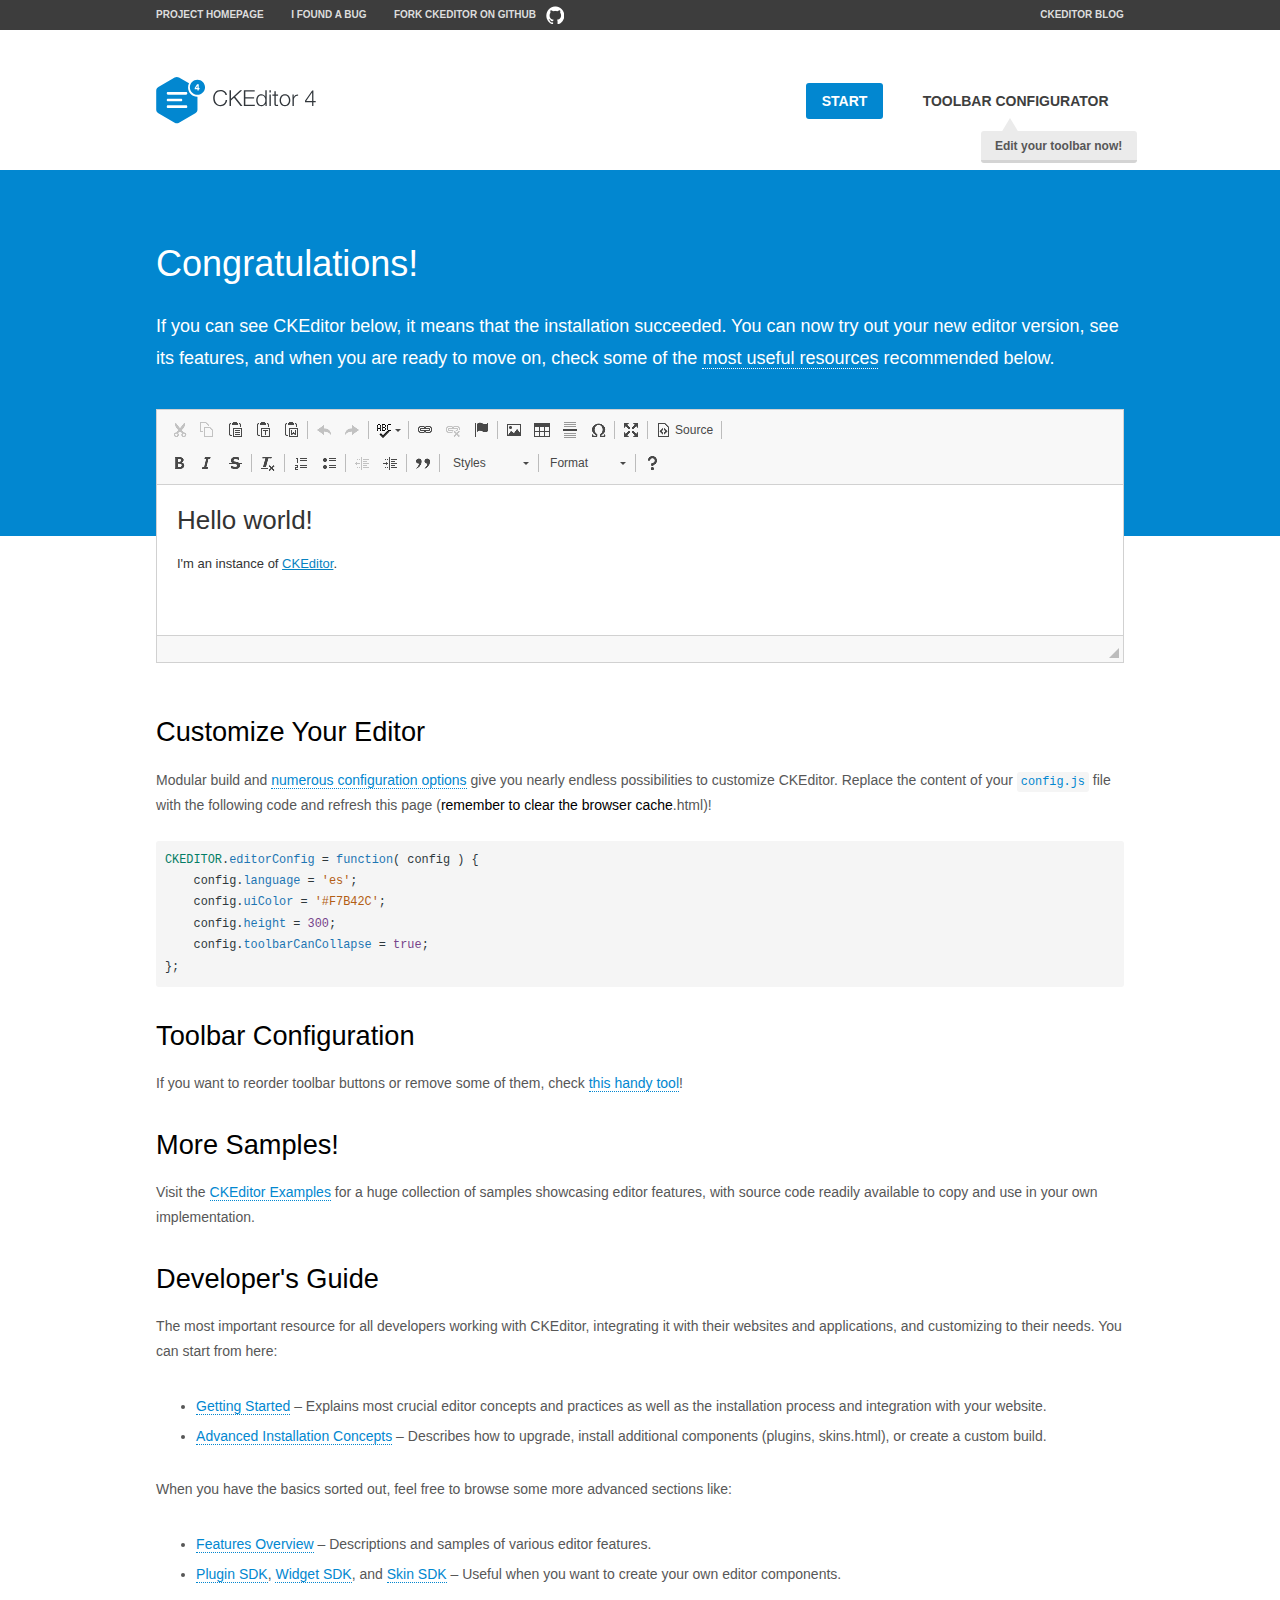
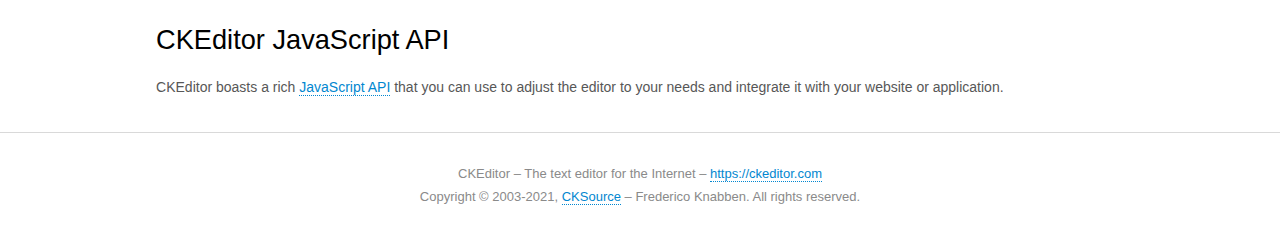
<file: source code/admin/ckeditor/samples/index.html>
<!DOCTYPE html>
<!--
Copyright (c) 2003-2021, CKSource - Frederico Knabben. All rights reserved.
For licensing, see LICENSE.md or https://ckeditor.com/legal/ckeditor-oss-license
-->
<html lang="en">
<head>
	<meta charset="utf-8">
	<title>CKEditor Sample</title>
	<script src="../ckeditor.js"></script>
	<script src="js/sample.js"></script>
	<link rel="stylesheet" href="css/samples.css">
	<link rel="stylesheet" href="toolbarconfigurator/lib/codemirror/neo.css">
	<meta name="viewport" content="width=device-width,initial-scale=1">
	<meta name="description" content="Try the latest sample of CKEditor 4 and learn more about customizing your WYSIWYG editor with endless possibilities.">
</head>
<body id="main">

<nav class="navigation-a">
	<div class="grid-container">
		<ul class="navigation-a-left grid-width-70">
			<li><a href="https://ckeditor.com/ckeditor-4/">Project Homepage</a></li>
			<li><a href="https://github.com/ckeditor/ckeditor4/issues">I found a bug</a></li>
			<li><a href="https://github.com/ckeditor/ckeditor4" class="icon-pos-right icon-navigation-a-github">Fork CKEditor on GitHub</a></li>
		</ul>
		<ul class="navigation-a-right grid-width-30">
			<li><a href="https://ckeditor.com/blog/">CKEditor Blog</a></li>
		</ul>
	</div>
</nav>

<header class="header-a">
	<div class="grid-container">
		<h1 class="header-a-logo grid-width-30">
			<a href="index.html"><img src="img/logo.svg" onerror="this.src='img/logo.png'; this.onerror=null;" alt="CKEditor Sample"></a>
		</h1>

		<nav class="navigation-b grid-width-70">
			<ul>
				<li><a href="index.html" class="button-a button-a-background">Start</a></li>
				<li><a href="toolbarconfigurator/index.html" class="button-a">Toolbar configurator <span class="balloon-a balloon-a-nw">Edit your toolbar now!</span></a></li>
			</ul>
		</nav>
	</div>
</header>

<main>
	<div class="adjoined-top">
		<div class="grid-container">
			<div class="content grid-width-100">
				<h1>Congratulations!</h1>
				<p>
					If you can see CKEditor below, it means that the installation succeeded.
					You can now try out your new editor version, see its features, and when you are ready to move on, check some of the <a href="#sample-customize">most useful resources</a> recommended below.
				</p>
			</div>
		</div>
	</div>
	<div class="adjoined-bottom">
		<div class="grid-container">
			<div class="grid-width-100">
				<div id="editor">
					<h1>Hello world!</h1>
					<p>I'm an instance of <a href="https://ckeditor.com">CKEditor</a>.</p>
				</div>
			</div>
		</div>
	</div>

	<div class="grid-container">
		<div class="content grid-width-100">
			<section id="sample-customize">
				<h2>Customize Your Editor</h2>
				<p>Modular build and <a href="https://ckeditor.com/docs/ckeditor4/latest/guide/dev_configuration.html">numerous configuration options</a> give you nearly endless possibilities to customize CKEditor. Replace the content of your <code><a href="../config.js">config.js</a></code> file with the following code and refresh this page (<strong>remember to clear the browser cache</strong>.html)!</p>
		<pre class="cm-s-neo CodeMirror"><code><span style="padding-right: 0.1px;"><span class="cm-variable">CKEDITOR</span>.<span class="cm-property">editorConfig</span> <span class="cm-operator">=</span> <span class="cm-keyword">function</span>( <span class="cm-def">config</span> ) {</span>
<span style="padding-right: 0.1px;"><span class="cm-tab">	</span><span class="cm-variable-2">config</span>.<span class="cm-property">language</span> <span class="cm-operator">=</span> <span class="cm-string">'es'</span>;</span>
<span style="padding-right: 0.1px;"><span class="cm-tab">	</span><span class="cm-variable-2">config</span>.<span class="cm-property">uiColor</span> <span class="cm-operator">=</span> <span class="cm-string">'#F7B42C'</span>;</span>
<span style="padding-right: 0.1px;"><span class="cm-tab">	</span><span class="cm-variable-2">config</span>.<span class="cm-property">height</span> <span class="cm-operator">=</span> <span class="cm-number">300</span>;</span>
<span style="padding-right: 0.1px;"><span class="cm-tab">	</span><span class="cm-variable-2">config</span>.<span class="cm-property">toolbarCanCollapse</span> <span class="cm-operator">=</span> <span class="cm-atom">true</span>;</span>
<span style="padding-right: 0.1px;">};</span></code></pre>
			</section>

			<section>
				<h2>Toolbar Configuration</h2>
				<p>If you want to reorder toolbar buttons or remove some of them, check <a href="toolbarconfigurator/index.html">this handy tool</a>!</p>
			</section>

			<section>
				<h2>More Samples!</h2>
				<p>Visit the <a href="https://ckeditor.com/docs/ckeditor4/latest/examples/index.html">CKEditor Examples</a> for a huge collection of samples showcasing editor features, with source code readily available to copy and use in your own implementation.</p>
			</section>

			<section>
				<h2>Developer's Guide</h2>
				<p>The most important resource for all developers working with CKEditor, integrating it with their websites and applications, and customizing to their needs. You can start from here:</p>
				<ul>
					<li><a href="https://ckeditor.com/docs/ckeditor4/latest/guide/dev_installation.html">Getting Started</a> &ndash; Explains most crucial editor concepts and practices as well as the installation process and integration with your website.</li>
					<li><a href="https://ckeditor.com/docs/ckeditor4/latest/guide/dev_advanced_installation.html">Advanced Installation Concepts</a> &ndash; Describes how to upgrade, install additional components (plugins, skins.html), or create a custom build.</li>
				</ul>
					<p>When you have the basics sorted out, feel free to browse some more advanced sections like:</p>
				<ul>
					<li><a href="https://ckeditor.com/docs/ckeditor4/latest/features/index.html">Features Overview</a> &ndash; Descriptions and samples of various editor features.</li>
					<li><a href="https://ckeditor.com/docs/ckeditor4/latest/guide/plugin_sdk_intro.html">Plugin SDK</a>, <a href="https://ckeditor.com/docs/ckeditor4/latest/guide/widget_sdk_intro.html">Widget SDK</a>, and <a href="https://ckeditor.com/docs/ckeditor4/latest/guide/skin_sdk_intro.html">Skin SDK</a> &ndash; Useful when you want to create your own editor components.</li>
				</ul>
			</section>

			<section>
				<h2>CKEditor JavaScript API</h2>
				<p>CKEditor boasts a rich <a href="https://ckeditor.com/docs/ckeditor4/latest/api/index.html">JavaScript API</a> that you can use to adjust the editor to your needs and integrate it with your website or application.</p>
			</section>
		</div>
	</div>
</main>

<footer class="footer-a grid-container">
	<div class="grid-container">
		<p class="grid-width-100">
			CKEditor &ndash; The text editor for the Internet &ndash; <a class="samples" href="https://ckeditor.com/">https://ckeditor.com</a>
		</p>
		<p class="grid-width-100" id="copy">
			Copyright &copy; 2003-2021, <a class="samples" href="https://cksource.com/">CKSource</a> &ndash; Frederico Knabben. All rights reserved.
		</p>
	</div>
</footer>
<script>
	initSample();
</script>

</body>
</html>
</file>
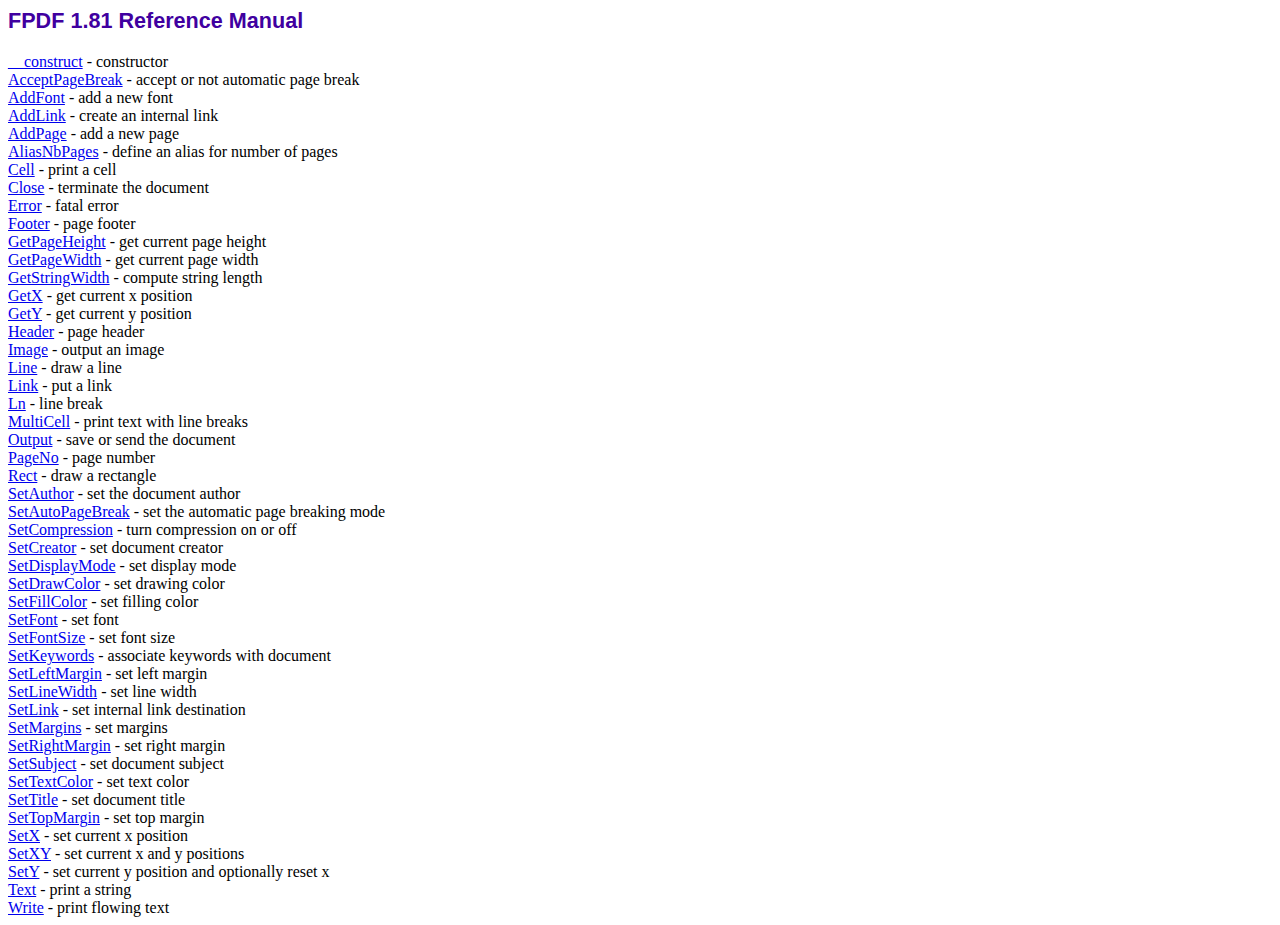
<file: source code/admin/phpfpdf/doc/index.htm>
<!DOCTYPE html PUBLIC "-//W3C//DTD HTML 4.01 Transitional//EN">
<html>
<head>
<meta http-equiv="Content-Type" content="text/html; charset=ISO-8859-1">
<title>FPDF 1.81 Reference Manual</title>
<link type="text/css" rel="stylesheet" href="../fpdf.css">
</head>
<body>
<h1>FPDF 1.81 Reference Manual</h1>
<a href="__construct.htm">__construct</a> - constructor<br>
<a href="acceptpagebreak.htm">AcceptPageBreak</a> - accept or not automatic page break<br>
<a href="addfont.htm">AddFont</a> - add a new font<br>
<a href="addlink.htm">AddLink</a> - create an internal link<br>
<a href="addpage.htm">AddPage</a> - add a new page<br>
<a href="aliasnbpages.htm">AliasNbPages</a> - define an alias for number of pages<br>
<a href="cell.htm">Cell</a> - print a cell<br>
<a href="close.htm">Close</a> - terminate the document<br>
<a href="error.htm">Error</a> - fatal error<br>
<a href="footer.htm">Footer</a> - page footer<br>
<a href="getpageheight.htm">GetPageHeight</a> - get current page height<br>
<a href="getpagewidth.htm">GetPageWidth</a> - get current page width<br>
<a href="getstringwidth.htm">GetStringWidth</a> - compute string length<br>
<a href="getx.htm">GetX</a> - get current x position<br>
<a href="gety.htm">GetY</a> - get current y position<br>
<a href="header.htm">Header</a> - page header<br>
<a href="image.htm">Image</a> - output an image<br>
<a href="line.htm">Line</a> - draw a line<br>
<a href="link.htm">Link</a> - put a link<br>
<a href="ln.htm">Ln</a> - line break<br>
<a href="multicell.htm">MultiCell</a> - print text with line breaks<br>
<a href="output.htm">Output</a> - save or send the document<br>
<a href="pageno.htm">PageNo</a> - page number<br>
<a href="rect.htm">Rect</a> - draw a rectangle<br>
<a href="setauthor.htm">SetAuthor</a> - set the document author<br>
<a href="setautopagebreak.htm">SetAutoPageBreak</a> - set the automatic page breaking mode<br>
<a href="setcompression.htm">SetCompression</a> - turn compression on or off<br>
<a href="setcreator.htm">SetCreator</a> - set document creator<br>
<a href="setdisplaymode.htm">SetDisplayMode</a> - set display mode<br>
<a href="setdrawcolor.htm">SetDrawColor</a> - set drawing color<br>
<a href="setfillcolor.htm">SetFillColor</a> - set filling color<br>
<a href="setfont.htm">SetFont</a> - set font<br>
<a href="setfontsize.htm">SetFontSize</a> - set font size<br>
<a href="setkeywords.htm">SetKeywords</a> - associate keywords with document<br>
<a href="setleftmargin.htm">SetLeftMargin</a> - set left margin<br>
<a href="setlinewidth.htm">SetLineWidth</a> - set line width<br>
<a href="setlink.htm">SetLink</a> - set internal link destination<br>
<a href="setmargins.htm">SetMargins</a> - set margins<br>
<a href="setrightmargin.htm">SetRightMargin</a> - set right margin<br>
<a href="setsubject.htm">SetSubject</a> - set document subject<br>
<a href="settextcolor.htm">SetTextColor</a> - set text color<br>
<a href="settitle.htm">SetTitle</a> - set document title<br>
<a href="settopmargin.htm">SetTopMargin</a> - set top margin<br>
<a href="setx.htm">SetX</a> - set current x position<br>
<a href="setxy.htm">SetXY</a> - set current x and y positions<br>
<a href="sety.htm">SetY</a> - set current y position and optionally reset x<br>
<a href="text.htm">Text</a> - print a string<br>
<a href="write.htm">Write</a> - print flowing text<br>
</body>
</html>
</file>
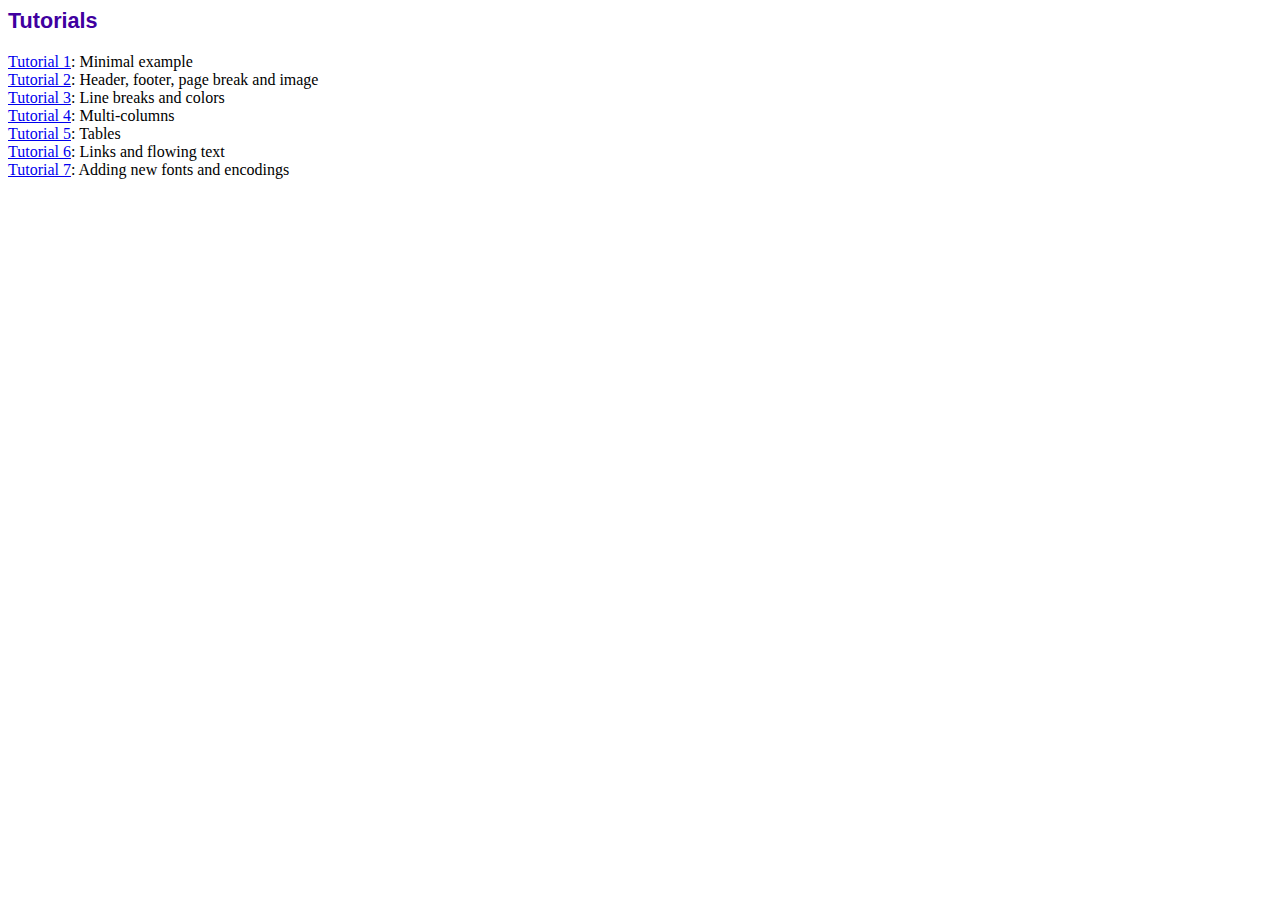
<file: source code/admin/phpfpdf/tutorial/index.htm>
<!DOCTYPE html PUBLIC "-//W3C//DTD HTML 4.01 Transitional//EN">
<html>
<head>
<meta http-equiv="Content-Type" content="text/html; charset=ISO-8859-1">
<title>Tutorials</title>
<link type="text/css" rel="stylesheet" href="../fpdf.css">
</head>
<body>
<h1>Tutorials</h1>
<ul style="list-style-type:none; margin-left:0; padding-left:0">
<li><a href="tuto1.htm">Tutorial 1</a>: Minimal example</li>
<li><a href="tuto2.htm">Tutorial 2</a>: Header, footer, page break and image</li>
<li><a href="tuto3.htm">Tutorial 3</a>: Line breaks and colors</li>
<li><a href="tuto4.htm">Tutorial 4</a>: Multi-columns</li>
<li><a href="tuto5.htm">Tutorial 5</a>: Tables</li>
<li><a href="tuto6.htm">Tutorial 6</a>: Links and flowing text</li>
<li><a href="tuto7.htm">Tutorial 7</a>: Adding new fonts and encodings</li>
</ul>
</body>
</html>
</file>
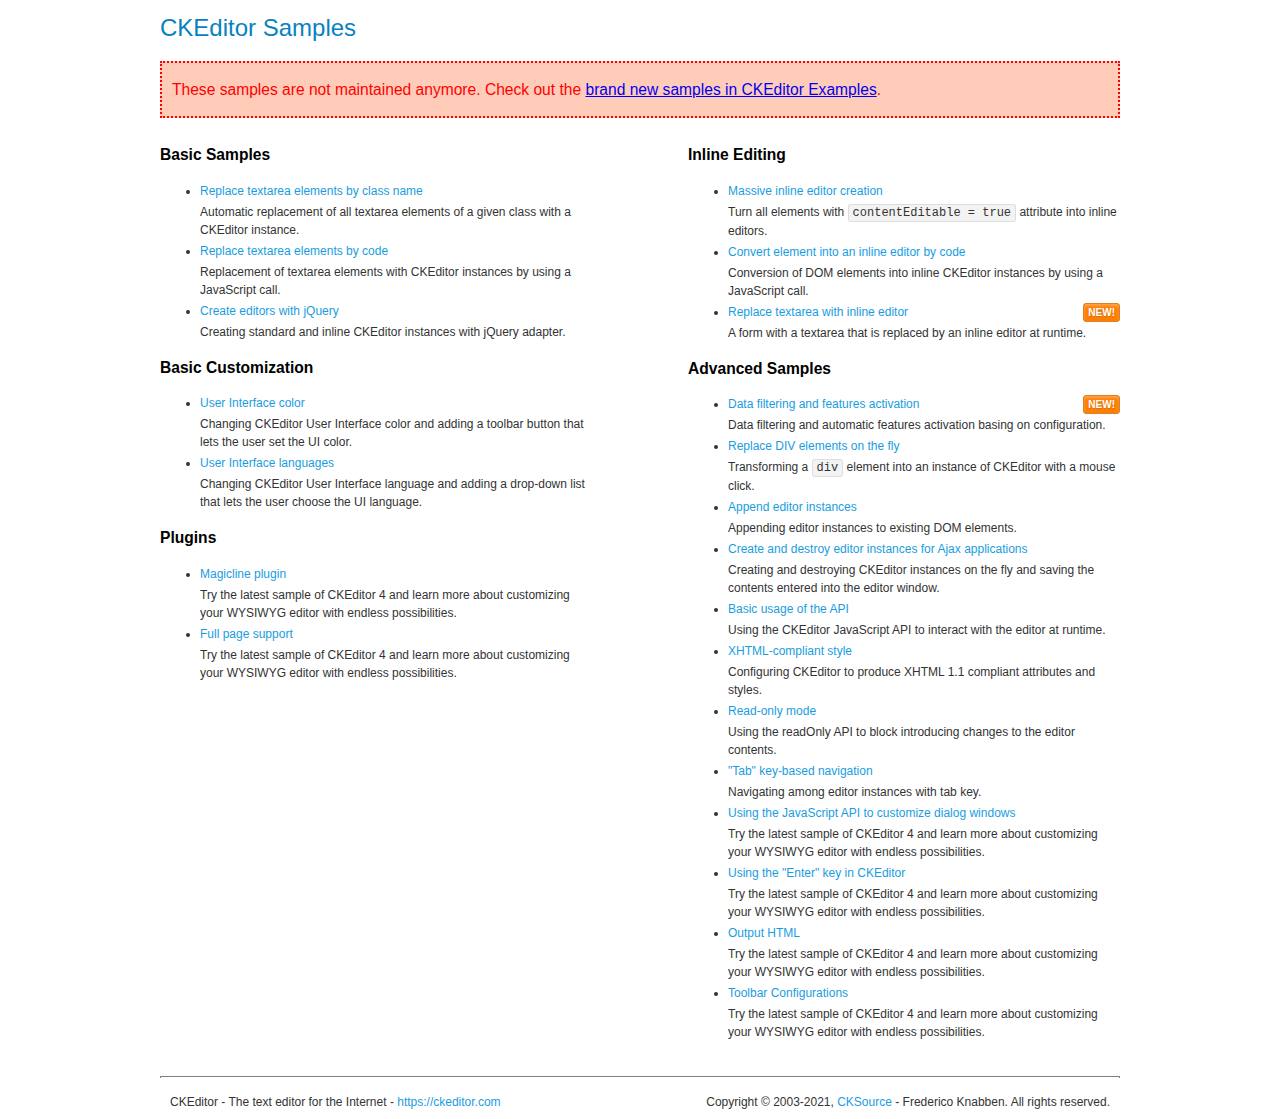
<file: source code/admin/ckeditor/samples/old/index.html>
<!DOCTYPE html>
<!--
Copyright (c) 2003-2021, CKSource - Frederico Knabben. All rights reserved.
For licensing, see LICENSE.md or https://ckeditor.com/legal/ckeditor-oss-license
-->
<html lang="en">
<head>
	<meta charset="utf-8">
	<title>CKEditor Samples</title>
	<link rel="stylesheet" href="sample.css">
	<meta name="description" content="Try the latest sample of CKEditor 4 and learn more about customizing your WYSIWYG editor with endless possibilities.">
</head>
<body>
	<h1 class="samples">
		CKEditor Samples
	</h1>
	<div class="warning deprecated">
		These samples are not maintained anymore. Check out the <a href="https://ckeditor.com/docs/ckeditor4/latest/examples/index.html">brand new samples in CKEditor Examples</a>.
	</div>
	<div class="twoColumns">
		<div class="twoColumnsLeft">
			<h2 class="samples">
				Basic Samples
			</h2>
			<dl class="samples">
				<dt><a class="samples" href="replacebyclass.html">Replace textarea elements by class name</a></dt>
				<dd>Automatic replacement of all textarea elements of a given class with a CKEditor instance.</dd>

				<dt><a class="samples" href="replacebycode.html">Replace textarea elements by code</a></dt>
				<dd>Replacement of textarea elements with CKEditor instances by using a JavaScript call.</dd>

				<dt><a class="samples" href="jquery.html">Create editors with jQuery</a></dt>
				<dd>Creating standard and inline CKEditor instances with jQuery adapter.</dd>
			</dl>

			<h2 class="samples">
				Basic Customization
			</h2>
			<dl class="samples">
				<dt><a class="samples" href="uicolor.html">User Interface color</a></dt>
				<dd>Changing CKEditor User Interface color and adding a toolbar button that lets the user set the UI color.</dd>

				<dt><a class="samples" href="uilanguages.html">User Interface languages</a></dt>
				<dd>Changing CKEditor User Interface language and adding a drop-down list that lets the user choose the UI language.</dd>
			</dl>


			<h2 class="samples">Plugins</h2>
<dl class="samples">
<dt><a class="samples" href="magicline/magicline.html">Magicline plugin</a></dt>
<dd>Try the latest sample of CKEditor 4 and learn more about customizing your WYSIWYG editor with endless possibilities.</dd>

<dt><a class="samples" href="wysiwygarea/fullpage.html">Full page support</a></dt>
<dd>Try the latest sample of CKEditor 4 and learn more about customizing your WYSIWYG editor with endless possibilities.</dd>
</dl>
		</div>
		<div class="twoColumnsRight">
			<h2 class="samples">
				Inline Editing
			</h2>
			<dl class="samples">
				<dt><a class="samples" href="inlineall.html">Massive inline editor creation</a></dt>
				<dd>Turn all elements with <code>contentEditable = true</code> attribute into inline editors.</dd>

				<dt><a class="samples" href="inlinebycode.html">Convert element into an inline editor by code</a></dt>
				<dd>Conversion of DOM elements into inline CKEditor instances by using a JavaScript call.</dd>

				<dt><a class="samples" href="inlinetextarea.html">Replace textarea with inline editor</a> <span class="new">New!</span></dt>
				<dd>A form with a textarea that is replaced by an inline editor at runtime.</dd>

				
			</dl>

			<h2 class="samples">
				Advanced Samples
			</h2>
			<dl class="samples">
				<dt><a class="samples" href="datafiltering.html">Data filtering and features activation</a> <span class="new">New!</span></dt>
				<dd>Data filtering and automatic features activation basing on configuration.</dd>

				<dt><a class="samples" href="divreplace.html">Replace DIV elements on the fly</a></dt>
				<dd>Transforming a <code>div</code> element into an instance of CKEditor with a mouse click.</dd>

				<dt><a class="samples" href="appendto.html">Append editor instances</a></dt>
				<dd>Appending editor instances to existing DOM elements.</dd>

				<dt><a class="samples" href="ajax.html">Create and destroy editor instances for Ajax applications</a></dt>
				<dd>Creating and destroying CKEditor instances on the fly and saving the contents entered into the editor window.</dd>

				<dt><a class="samples" href="api.html">Basic usage of the API</a></dt>
				<dd>Using the CKEditor JavaScript API to interact with the editor at runtime.</dd>

				<dt><a class="samples" href="xhtmlstyle.html">XHTML-compliant style</a></dt>
				<dd>Configuring CKEditor to produce XHTML 1.1 compliant attributes and styles.</dd>

				<dt><a class="samples" href="readonly.html">Read-only mode</a></dt>
				<dd>Using the readOnly API to block introducing changes to the editor contents.</dd>

				<dt><a class="samples" href="tabindex.html">"Tab" key-based navigation</a></dt>
				<dd>Navigating among editor instances with tab key.</dd>


				
<dt><a class="samples" href="dialog/dialog.html">Using the JavaScript API to customize dialog windows</a></dt>
<dd>Try the latest sample of CKEditor 4 and learn more about customizing your WYSIWYG editor with endless possibilities.</dd>

<dt><a class="samples" href="enterkey/enterkey.html">Using the &quot;Enter&quot; key in CKEditor</a></dt>
<dd>Try the latest sample of CKEditor 4 and learn more about customizing your WYSIWYG editor with endless possibilities.</dd>

<dt><a class="samples" href="htmlwriter/outputhtml.html">Output HTML</a></dt>
<dd>Try the latest sample of CKEditor 4 and learn more about customizing your WYSIWYG editor with endless possibilities.</dd>

<dt><a class="samples" href="toolbar/toolbar.html">Toolbar Configurations</a></dt>
<dd>Try the latest sample of CKEditor 4 and learn more about customizing your WYSIWYG editor with endless possibilities.</dd>

			</dl>
		</div>
	</div>
	<div id="footer">
		<hr>
		<p>
			CKEditor - The text editor for the Internet - <a class="samples" href="https://ckeditor.com/">https://ckeditor.com</a>
		</p>
		<p id="copy">
			Copyright &copy; 2003-2021, <a class="samples" href="https://cksource.com/">CKSource</a> - Frederico Knabben. All rights reserved.
		</p>
	</div>
</body>
</html>
</file>
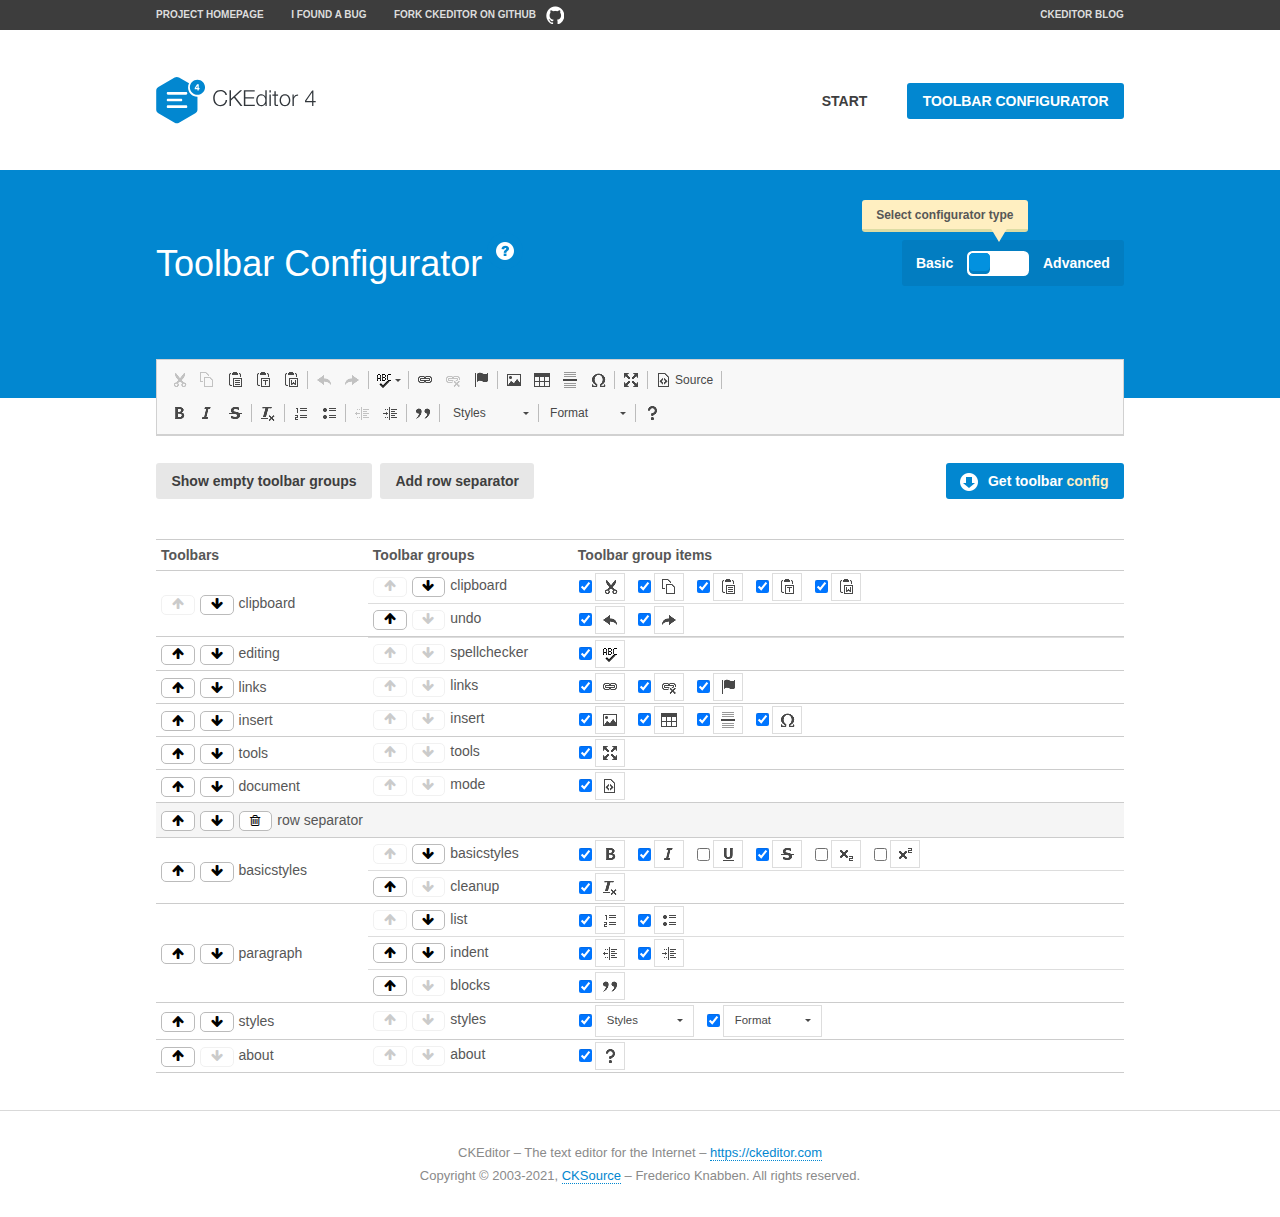
<file: source code/admin/ckeditor/samples/toolbarconfigurator/index.html>
<!DOCTYPE html>
<!--
Copyright (c) 2003-2021, CKSource - Frederico Knabben. All rights reserved.
For licensing, see LICENSE.md or https://ckeditor.com/legal/ckeditor-oss-license
-->
<!--[if IE 8]><html class="ie8"><![endif]-->
<!--[if gt IE 8]><html><![endif]-->
<!--[if !IE]><!--><html lang="en"><!--<![endif]-->
<head>
	<meta charset="utf-8">
	<title>Toolbar Configurator</title>
	<script src="../../ckeditor.js"></script>
	<script>
		if ( CKEDITOR.env.ie && CKEDITOR.env.version < 9 )
			CKEDITOR.tools.enableHtml5Elements( document );
	</script>
	<link rel="stylesheet" href="lib/codemirror/codemirror.css">
	<link rel="stylesheet" href="lib/codemirror/show-hint.css">
	<link rel="stylesheet" href="lib/codemirror/neo.css">
	<link rel="stylesheet" href="css/fontello.css">
	<link rel="stylesheet" href="../css/samples.css">
	<meta name="description" content="Try the latest sample of CKEditor 4 and learn more about customizing your WYSIWYG editor with endless possibilities.">
</head>
<body id="toolbar">

<nav class="navigation-a">
	<div class="grid-container">
		<ul class="navigation-a-left grid-width-70">
			<li><a href="https://ckeditor.com/ckeditor-4/">Project Homepage</a></li>
			<li><a href="https://github.com/ckeditor/ckeditor4/issues">I found a bug</a></li>
			<li><a href="https://github.com/ckeditor/ckeditor4" class="icon-pos-right icon-navigation-a-github">Fork CKEditor on GitHub</a></li>
		</ul>
		<ul class="navigation-a-right grid-width-30">
			<li><a href="https://ckeditor.com/blog/">CKEditor Blog</a></li>
		</ul>
	</div>
</nav>

<header class="header-a">
	<div class="grid-container">
		<h1 class="header-a-logo grid-width-30">
			<a href="../index.html"><img src="../img/logo.svg" onerror="this.src='../img/logo.png'; this.onerror=null;" alt="CKEditor Logo"></a>
		</h1>
		<nav class="navigation-b grid-width-70">
			<ul>
				<li><a href="../index.html"  class="button-a">Start</a></li>
				<li><a href="index.html"  class="button-a button-a-background">Toolbar configurator</a></li>
			</ul>
		</nav>
	</div>
</header>

<main>
	<div class="adjoined-top">
		<div class="grid-container">
			<div class="content grid-width-100">
				<div class="grid-container-nested">
					<h1 class="grid-width-60">
						Toolbar Configurator
						<a href="#help-content" type="button" title="Configurator help" id="help" class="button-a button-a-background button-a-no-text icon-pos-left icon-question-mark">Help</a>
					</h1>

					<div class="grid-width-40 grid-switch-magic">
						<div class="switch">
							<span class="balloon-a balloon-a-se">Select configurator type</span>
							<input type="radio" name="radio" data-num="1" id="radio-basic" />
							<input type="radio" name="radio" data-num="2" id="radio-advanced" />
							<label data-for="1" for="radio-basic">Basic</label>
							<span class="switch-inner">
								<span class="handler"></span>
							</span>
							<label data-for="2" for="radio-advanced">Advanced</label>
						</div>
					</div>
				</div>
			</div>
		</div>
	</div>
	<div class="adjoined-bottom">
		<div class="grid-container">
			<div class="grid-width-100">
				<div class="editors-container">
					<div id="editor-basic"></div>
					<div id="editor-advanced"></div>
				</div>
			</div>
		</div>
	</div>

	<div class="grid-container configurator">
		<div class="content grid-width-100">
			<div class="configurator">
				<div>
					<div id="toolbarModifierWrapper"></div>
				</div>
			</div>
		</div>
	</div>

	<div id="help-content">
		<div class="grid-container">
			<div class="grid-width-100">
				<h2>What Am I Doing Here?</h2>

				<div class="grid-container grid-container-nested">
					<div class="basic">
						<div class="grid-width-50">
							<p>Arrange <a href="https://ckeditor.com/docs/ckeditor4/latest/api/CKEDITOR_config.html#cfg-toolbarGroups">toolbar groups</a>, toggle <a href="https://ckeditor.com/docs/ckeditor4/latest/api/CKEDITOR_config.html#cfg-removeButtons">button visibility</a> according to your needs and get your toolbar configuration.</p>
							<p>You can replace the content of the <a href="../../config.js"><code>config.js</code></a> file with the generated configuration. If you already set some configuration options you will need to merge both configurations.</p>
						</div>
						<div class="grid-width-50">
							<p>Read more about different ways of <a href="https://ckeditor.com/docs/ckeditor4/latest/guide/dev_configuration.html">setting configuration</a> and do not forget about <strong>clearing browser cache</strong>.</p>
							<p>Arranging toolbar groups is the recommended way of configuring the toolbar, but if you need more freedom you can use the <a href="#advanced">advanced configurator</a>.</p>
						</div>
					</div>
					<div class="advanced" style="display: none;">
						<div class="grid-width-50">
							<p>With this code editor you can edit your <a href="https://ckeditor.com/docs/ckeditor4/latest/api/CKEDITOR_config.html#cfg-toolbar">toolbar configuration</a> live.</p>
							<p>You can replace the content of the <a href="../../config.js"><code>config.js</code></a> file with the generated configuration. If you already set some configuration options you will need to merge both configurations.</p>
						</div>
						<div class="grid-width-50">
							<p>Read more about different ways of <a href="https://ckeditor.com/docs/ckeditor4/latest/guide/dev_configuration.html">setting configuration</a> and do not forget about <strong>clearing browser cache</strong>.</p>
						</div>
					</div>
				</div>

				<p class="grid-container grid-container-nested">
					<button type="button" class="help-content-close grid-width-100 button-a button-a-background">Got it. Let's play!</button>
				</p>
			</div>
		</div>
	</div>
</main>

<footer class="footer-a grid-container">
	<p class="grid-width-100">
		CKEditor &ndash; The text editor for the Internet &ndash; <a class="samples" href="https://ckeditor.com/">https://ckeditor.com</a>
	</p>
	<p class="grid-width-100" id="copy">
		Copyright &copy; 2003-2021, <a class="samples" href="https://cksource.com/">CKSource</a> &ndash; Frederico Knabben. All rights reserved.
	</p>
</footer>

<script src="lib/codemirror/codemirror.js"></script>
<script src="lib/codemirror/javascript.js"></script>
<script src="lib/codemirror/show-hint.js"></script>

<script src="js/fulltoolbareditor.js"></script>
<script src="js/abstracttoolbarmodifier.js"></script>
<script src="js/toolbarmodifier.js"></script>
<script src="js/toolbartextmodifier.js"></script>
<script src="../js/sf.js"></script>

<script>
	( function() {
		'use strict';

		var mode = ( window.location.hash.substr( 1 ) === 'advanced' ) ? 'advanced' : 'basic',
			configuratorSection = CKEDITOR.document.findOne( 'main > .grid-container.configurator' ),
			basicInstruction = CKEDITOR.document.findOne( '#help-content .basic' ),
			advancedInstruction = CKEDITOR.document.findOne( '#help-content .advanced' ),

			// Configurator mode switcher.
			modeSwitchBasic = CKEDITOR.document.getById( 'radio-basic' ),
			modeSwitchAdvanced = CKEDITOR.document.getById( 'radio-advanced' );

		// Initial setup
		function updateSwitcher() {
			if ( mode === 'advanced' ) {
				modeSwitchAdvanced.$.checked = true;
			} else {
				modeSwitchBasic.$.checked = true;
			}
		}

		updateSwitcher();

		CKEDITOR.document.getWindow().on( 'hashchange', function( e ) {
			var hash = window.location.hash.substr( 1 );
			if ( !( hash === 'advanced' || hash === 'basic' ) ) {
				return;
			}
			mode = hash;
			onToolbarsDone( mode );
		} );

		CKEDITOR.document.getWindow().on( 'resize', function() {
			updateToolbar( ( mode === 'basic' ? toolbarModifier : toolbarTextModifier )[ 'editorInstance' ] );
		} );

		function onRefresh( modifier ) {
			modifier = modifier || this;

			if ( mode === 'basic' && modifier instanceof ToolbarConfigurator.ToolbarTextModifier ) {
				return;
			}

			// CodeMirror container becomes visible, so we need to refresh and to avoid rendering problems.
			if ( mode === 'advanced' && modifier instanceof ToolbarConfigurator.ToolbarTextModifier ) {
				modifier.codeContainer.refresh();
			}

			updateToolbar( modifier.editorInstance );
		}

		function updateToolbar( editor ) {
			var editorContainer = editor.container;

			// Not always editor is loaded.
			if ( !editorContainer ) {
				return;
			}

			var displayStyle = editorContainer.getStyle( 'display' );

			editorContainer.setStyle( 'display', 'block' );

			var newHeight = editorContainer.getSize( 'height' );

			var newMarginTop = parseInt( editorContainer.getComputedStyle( 'margin-top' ), 10 );
			newMarginTop = ( isNaN( newMarginTop ) ? 0 : Number( newMarginTop ) );

			var newMarginBottom = parseInt( editorContainer.getComputedStyle( 'margin-bottom' ), 10 );
			newMarginBottom = ( isNaN( newMarginBottom ) ? 0 : Number( newMarginBottom ) );

			var result = newHeight + newMarginTop + newMarginBottom;

			editorContainer.setStyle( 'display', displayStyle );

			editor.container.getAscendant( 'div' ).setStyle( 'height', result + 'px' );
		}

		var toolbarModifier = new ToolbarConfigurator.ToolbarModifier( 'editor-basic' );

		var done = 0;
		toolbarModifier.init( onToolbarInit );
		toolbarModifier.onRefresh = onRefresh;

		CKEDITOR.document.getById( 'toolbarModifierWrapper' ).append( toolbarModifier.mainContainer );

		var toolbarTextModifier = new ToolbarConfigurator.ToolbarTextModifier( 'editor-advanced' );
		toolbarTextModifier.init( onToolbarInit );
		toolbarTextModifier.onRefresh = onRefresh;

		function onToolbarInit() {
			if ( ++done === 2 ) {
				onToolbarsDone();

				positionSticky.watch( CKEDITOR.document.findOne( '.toolbar' ), function() {
					return mode === 'advanced';
				} );
			}
		}

		function onToolbarsDone() {
			if ( mode === 'basic' ) {
				toggleModeBasic( false );
			} else {
				toggleModeAdvanced( false );
			}

			updateSwitcher();

			setTimeout( function() {
				CKEDITOR.document.findOne( '.editors-container' ).addClass( 'active' );
				CKEDITOR.document.findOne( '#toolbarModifierWrapper' ).addClass( 'active' );
			}, 200 );
		}

		CKEDITOR.document.getById( 'toolbarModifierWrapper' ).append( toolbarTextModifier.mainContainer );

		function toogleModeSwitch( onElement, offElement, onModifier, offModifier ) {
			onElement.addClass( 'fancy-button-active' );
			offElement.removeClass( 'fancy-button-active' );

			onModifier.showUI();
			offModifier.hideUI();
		}

		function toggleModeBasic( callOnRefresh ) {
			callOnRefresh = ( callOnRefresh !== false );
			mode = 'basic';
			window.location.hash = '#basic';
			toogleModeSwitch( modeSwitchBasic, modeSwitchAdvanced, toolbarModifier, toolbarTextModifier );

			configuratorSection.removeClass( 'freed-width' );
			basicInstruction.show();
			advancedInstruction.hide();

			callOnRefresh && onRefresh( toolbarModifier );
		}

		function toggleModeAdvanced( callOnRefresh ) {
			callOnRefresh = ( callOnRefresh !== false );
			mode = 'advanced';
			window.location.hash = '#advanced';
			toogleModeSwitch( modeSwitchAdvanced, modeSwitchBasic, toolbarTextModifier, toolbarModifier );

			configuratorSection.addClass( 'freed-width' );
			advancedInstruction.show();
			basicInstruction.hide();

			callOnRefresh && onRefresh( toolbarTextModifier );
		}

		modeSwitchBasic.on( 'click', toggleModeBasic );
		modeSwitchAdvanced.on( 'click', toggleModeAdvanced );

		//
		// Position:sticky for the toolbar.
		//

		// Will make elements behave like they were styled with position:sticky.
		var positionSticky = {
			// Store object: {
			// 		element: CKEDITOR.dom.element, // Element which will float.
			// 		placeholder: CKEDITOR.dom.element, // Placeholder which is place to prevent page bounce.
			// 		isFixed: boolean // Whether element float now.
			// }
			watched: [],

			active: [],

			staticContainer: null,

			init: function() {
				var element = CKEDITOR.dom.element.createFromHtml(
					'<div class="staticContainer">' +
						'<div class="grid-container" >' +
							'<div class="grid-width-100">' +
								'<div class="inner"></div>' +
							'</div>' +
						'</div>' +
					'</div>' );

				this.staticContainer = element.findOne( '.inner' );

				CKEDITOR.document.getBody().append( element );
			},

			watch: function( element, preventFunc ) {
				this.watched.push( {
					element: element,
					placeholder: new CKEDITOR.dom.element( 'div' ),
					isFixed: false,
					preventFunc: preventFunc
				} );
			},

			checkAll: function() {
				for ( var i = 0; i < this.watched.length; i++ ) {
					this.check( this.watched[ i ] );
				}
			},

			check: function( element ) {
				var isFixed = element.isFixed;
				var shouldBeFixed = this.shouldBeFixed( element );

				// Nothing to be done.
				if ( isFixed === shouldBeFixed ) {
					return;
				}

				var placeholder = element.placeholder;

				if ( isFixed ) {
					// Unfixing.

					element.element.insertBefore( placeholder );
					placeholder.remove();

					element.element.removeStyle( 'margin' );

					this.active.splice( CKEDITOR.tools.indexOf( this.active, element ), 1 );

				} else {
					// Fixing.
					placeholder.setStyle( 'width', element.element.getSize( 'width' ) + 'px' );
					placeholder.setStyle( 'height', element.element.getSize( 'height' ) + 'px' );
					placeholder.setStyle( 'margin-bottom', element.element.getComputedStyle( 'margin-bottom' ) );
					placeholder.setStyle( 'display', element.element.getComputedStyle( 'display' ) );
					placeholder.insertAfter( element.element );

					this.staticContainer.append( element.element );

					this.active.push( element );
				}

				element.isFixed = !element.isFixed;
			},

			shouldBeFixed: function( element ) {
				if ( element.preventFunc && element.preventFunc() ) {
					return false;
				}

				// If element is already fixed we are checking it's placeholder.
				var related = ( element.isFixed ? element.placeholder : element.element ),
					clientRect = related.$.getBoundingClientRect(),
					staticHeight = this.staticContainer.getSize('height' ),
					elemHeight = element.element.getSize( 'height' );

				if ( element.isFixed ) {
					return ( clientRect.top + elemHeight < staticHeight );
				} else {
					return ( clientRect.top < staticHeight );
				}
			}
		};

		positionSticky.init();

		CKEDITOR.document.getWindow().on( 'scroll',
			CKEDITOR.tools.eventsBuffer( 100, positionSticky.checkAll, positionSticky ).input
		);

		// Make the toolbar sticky.
		positionSticky.watch( CKEDITOR.document.findOne( '.editors-container' ) );

		// Help button and help-content.
		( function() {
			var helpButton = CKEDITOR.document.getById( 'help' ),
				helpContent = CKEDITOR.document.getById( 'help-content' );

			// Don't show help button on IE8 because it's unsupported by Pico Modal.
			if ( CKEDITOR.env.ie && CKEDITOR.env.version == 8 ) {
				helpButton.hide();
			} else {
				// Display help modal when the button is clicked.
				helpButton.on( 'click', function( evt ) {
					SF.modal( {
						// Clone modal content from DOM.
						content: helpContent.getHtml(),

						afterCreate: function( modal ) {
							// Enable modal content button to close the modal.
							new CKEDITOR.dom.element( modal.modalElem() ).findOne( '.help-content-close' ).once( 'click', modal.close );
						}
					} ).show();
				} );
			}
		} )();
	} )();
</script>
</body>
</html>
</file>
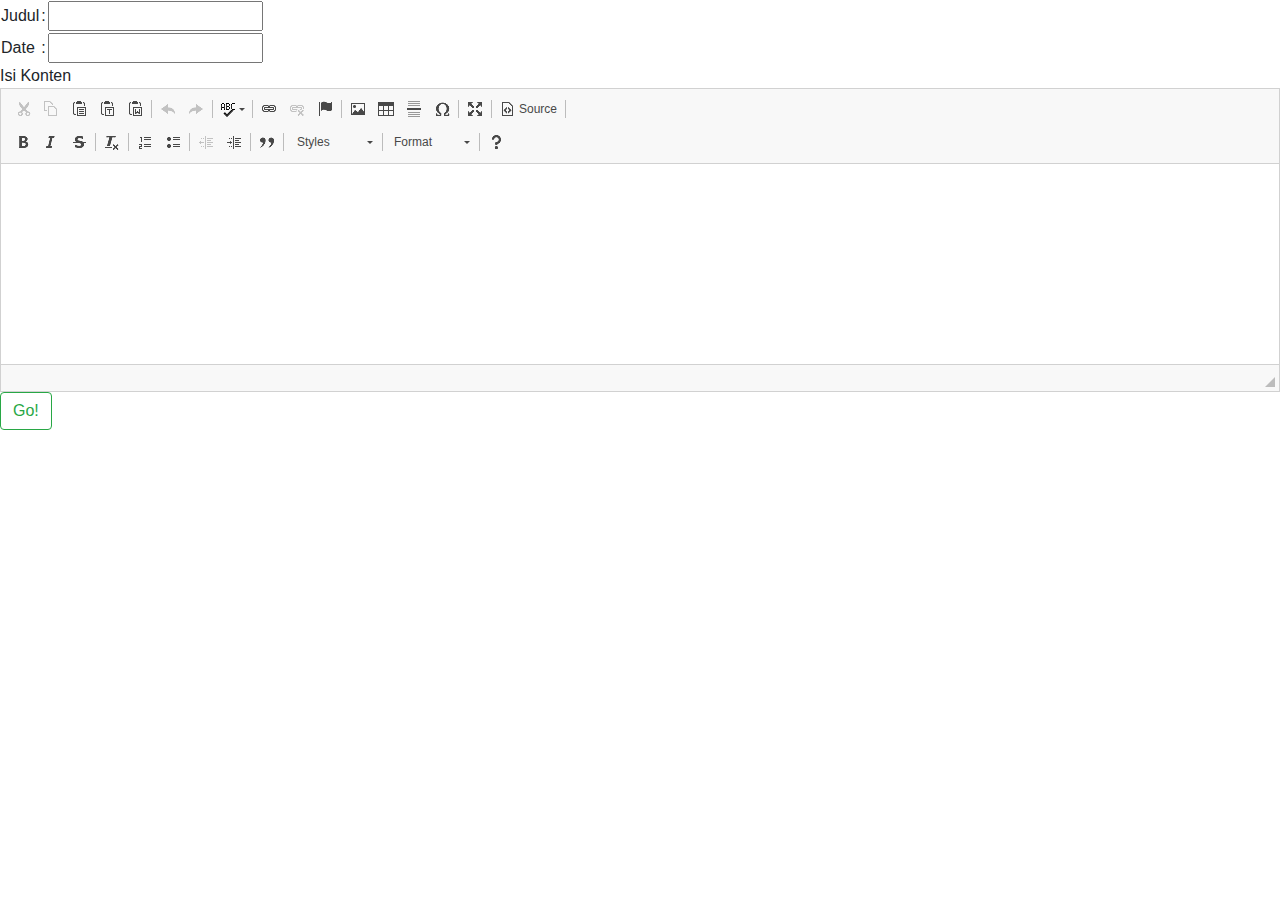
<file: source code/admin/form.html>
<!DOCTYPE html>
<html lang="en">
<head>
    <meta charset="UTF-8">
    <meta http-equiv="X-UA-Compatible" content="IE=edge">
    <meta name="viewport" content="width=device-width, initial-scale=1.0">
    <link rel="stylesheet" href="bootstrap-4.6.0-dist/css/bootstrap.css">
    <title>tes</title>
    <script src="ckeditor/ckeditor.js"></script>
</head>
<body>
    <form action="coba.php" method="post"><table>
    <tr><td>Judul</td><td>:</td><td><input type="text" name="judul"></td></tr>
    <tr><td>Date</td><td>:</td><td><input type="text" name="date" id=""></td></tr></table>
    
        Isi Konten
        <textarea name="konten" id="konten" cols="80" rows="10">
            

        </textarea>
        <button type="submit" class="btn btn-outline-success">Go!</button>
        
    </form>
    
    <script>
        CKEDITOR.replace('konten');
    </script>
</body>
</html>
</file>
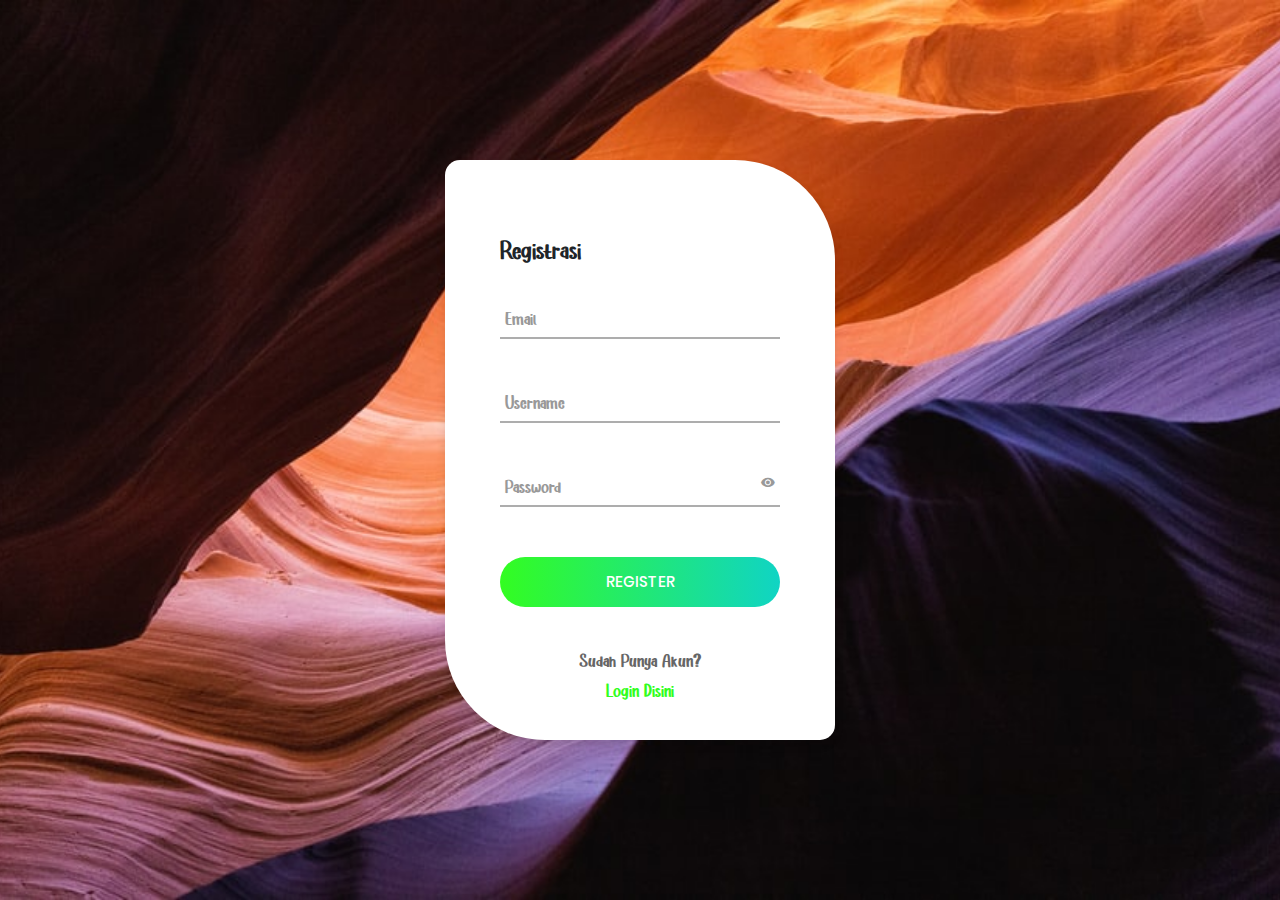
<file: source code/register/register.html>
<!DOCTYPE html>
<html lang="en">
<head>
	<title>Login V2</title>
	<meta charset="UTF-8">
	<meta name="viewport" content="width=device-width, initial-scale=1">
<!--===============================================================================================-->	
	<link rel="icon" type="image/png" href="images/icons/favicon.ico"/>
<!--===============================================================================================-->
	<link rel="stylesheet" type="text/css" href="vendor/bootstrap/css/bootstrap.min.css">
<!--===============================================================================================-->
	<link rel="stylesheet" type="text/css" href="fonts/font-awesome-4.7.0/css/font-awesome.min.css">
<!--===============================================================================================-->
	<link rel="stylesheet" type="text/css" href="fonts/iconic/css/material-design-iconic-font.min.css">
<!--===============================================================================================-->
	<link rel="stylesheet" type="text/css" href="vendor/animate/animate.css">
<!--===============================================================================================-->	
	<link rel="stylesheet" type="text/css" href="vendor/css-hamburgers/hamburgers.min.css">
<!--===============================================================================================-->
	<link rel="stylesheet" type="text/css" href="vendor/animsition/css/animsition.min.css">
<!--===============================================================================================-->
	<link rel="stylesheet" type="text/css" href="vendor/select2/select2.min.css">
<!--===============================================================================================-->	
	<link rel="stylesheet" type="text/css" href="vendor/daterangepicker/daterangepicker.css">
<!--===============================================================================================-->
	<link rel="stylesheet" type="text/css" href="css/util.css">
	<link rel="stylesheet" type="text/css" href="css/main.css">

</head>
<body>
	
	<div class="limiter">
		<div class="container-login100">
			<div class="wrap-login100">
				<form class="login100-form validate-form" action="register.php" method="post" >
					<h3 class="smh">Registrasi</h3>
					<br>
					<div class="wrap-input100 validate-input" data-validate = "ketik email dengan format: abc..@gmail.com">
						<input class="input100" type="text" name="email">
						<span class="focus-input100" data-placeholder="Email">
							<i class="bi bi-envelope"></i>
						</span>
					</div>
					<div class="wrap-input100 validate-input" data-validate = "ketik nama disini">
						<input class="input100" type="text" name="nama">
						<span class="focus-input100" data-placeholder="Username">
							<i class="bi bi-envelope"></i>
						</span>
					</div>
					<div class="wrap-input100 validate-input" data-validate="Ketik password disini" maxlength="10">
						<span class="btn-show-pass">
							<i class="zmdi zmdi-eye"></i>
						</span>
						<input class="input100" type="password" name="pass">
						<span class="focus-input100" data-placeholder="Password"></span>
					</div>

					<div class="container-login100-form-btn">
						<div class="wrap-login100-form-btn">
							<div class="login100-form-bgbtn"></div>
							<button class="login100-form-btn smh">
								Register
							</button>
						</div>
					</div>

					<div class="text-center p-t-40">
						<span class="txt1">
							Sudah Punya Akun?
						</span>
						<br>
						<a class="txt2" href="#">
							Login Disini
						</a>
					</div>
				</form>
			</div>
		</div>
	</div>
	

	<div id="dropDownSelect1"></div>
	
<!--===============================================================================================-->
	<script src="vendor/jquery/jquery-3.2.1.min.js"></script>
<!--===============================================================================================-->
	<script src="vendor/animsition/js/animsition.min.js"></script>
<!--===============================================================================================-->
	<script src="vendor/bootstrap/js/popper.js"></script>
	<script src="vendor/bootstrap/js/bootstrap.min.js"></script>
<!--===============================================================================================-->
	<script src="vendor/select2/select2.min.js"></script>
<!--===============================================================================================-->
	<script src="vendor/daterangepicker/moment.min.js"></script>
	<script src="vendor/daterangepicker/daterangepicker.js"></script>
<!--===============================================================================================-->
	<script src="vendor/countdowntime/countdowntime.js"></script>
	<script src="js/main.js"></script>

</body>
</html>
</file>
<file: source code/admin/ckeditor/samples/css/samples.css>
/**
 * @license Copyright (c) 2003-2021, CKSource - Frederico Knabben. All rights reserved.
 * For licensing, see LICENSE.md or https://ckeditor.com/legal/ckeditor-oss-license
 */
@media (max-width: 900px) {
  .global-is-mobile-hidden {
    display: none !important;
  }
}
article,
aside,
details,
figcaption,
figure,
footer,
header,
hgroup,
main,
menu,
nav,
section {
  display: block;
}
body,
html {
  margin: 0;
  padding: 0;
  font: 16px / 1.8 Arial, 'Helvetica Neue', Helvetica, sans-serif;
  font-weight: 300;
  color: #575757;
}
.grid-width-10 {
  width: 10%;
}
.grid-width-20 {
  width: 20%;
}
.grid-width-30 {
  width: 30%;
}
.grid-width-40 {
  width: 40%;
}
.grid-width-50 {
  width: 50%;
}
.grid-width-60 {
  width: 60%;
}
.grid-width-70 {
  width: 70%;
}
.grid-width-80 {
  width: 80%;
}
.grid-width-90 {
  width: 90%;
}
.grid-width-100 {
  width: 100%;
}
@media (max-width: 900px) {
  .grid-width-10,
  .grid-width-20,
  .grid-width-30,
  .grid-width-40,
  .grid-width-50,
  .grid-width-60,
  .grid-width-70,
  .grid-width-80,
  .grid-width-90,
  .grid-width-100 {
    width: 100%;
  }
}
*[class*="grid-width"] {
  -webkit-box-sizing: border-box;
  -moz-box-sizing: border-box;
  box-sizing: border-box;
  padding-left: 4%;
  padding-right: 4%;
  float: left;
}
*[class*="grid-width"]:after,
.grid-container:after,
*[class*="grid-width"]:before,
.grid-container:before {
  content: '';
  display: block;
  overflow: hidden;
  visibility: hidden;
  font-size: 0;
  line-height: 0;
  width: 0;
  height: 0;
}
*[class*="grid-width"]:after,
.grid-container:after {
  clear: both;
}
.grid-container {
  -webkit-box-sizing: border-box;
  -moz-box-sizing: border-box;
  box-sizing: border-box;
  margin-left: auto;
  margin-right: auto;
}
.grid-container-nested *[class*="grid-width"]:first-child {
  padding-left: 0;
}
.grid-container-nested *[class*="grid-width"]:last-child {
  padding-right: 0;
}
@media (max-width: 900px) {
  .grid-container-nested *[class*="grid-width"]:first-child {
    padding-left: 4%;
  }
  .grid-container-nested *[class*="grid-width"]:last-child {
    padding-right: 4%;
  }
}
.header-a {
  min-height: 140px;
  overflow: hidden;
}
.header-a .header-a-logo {
  margin: 40px 0 0;
}
@media (max-width: 900px) {
  .header-a .header-a-logo {
    text-align: center;
  }
}
.header-a .header-a-logo img {
  border: transparent;
}
.navigation-a {
  height: 30px;
  background: #3D3D3D;
  position: absolute;
  left: 0;
  right: 0;
  top: 0;
  padding: 0;
  overflow: hidden;
}
@media (max-width: 900px) {
  .navigation-a {
    text-align: center;
  }
}
.navigation-a ul {
  list-style: none;
  margin: 0;
  overflow: hidden;
}
.navigation-a ul li,
.navigation-a ul li a {
  display: inline-block;
}
@media (max-width: 900px) {
  .navigation-a ul {
    width: auto;
    text-overflow: ellipsis;
    white-space: nowrap;
    display: inline-block;
    float: none;
  }
  .navigation-a ul:before,
  .navigation-a ul:after {
    display: none;
  }
}
.navigation-a ul.navigation-a-left {
  text-align: left;
}
@media (max-width: 900px) {
  .navigation-a ul.navigation-a-left {
    padding-right: 0;
  }
}
.navigation-a ul.navigation-a-right {
  text-align: right;
}
@media (max-width: 900px) {
  .navigation-a ul.navigation-a-right {
    padding-left: 23px;
  }
}
.navigation-a ul li + li {
  margin-left: 23px;
}
.navigation-a ul li a {
  font-size: 10px;
  font-size: 0.625rem;
  line-height: 18px;
  line-height: 1.13rem;
  line-height: 30px;
  float: left;
  color: #ddd;
  font-weight: bold;
  text-decoration: none;
  text-transform: uppercase;
}
.navigation-a ul li a:hover {
  cursor: pointer;
  color: #fff;
}
.icon-navigation-a-github:before,
.icon-navigation-a-github:after {
  background-image: url("[data-uri]");
}
.navigation-b {
  text-align: right;
  margin: 52px 0 0;
  overflow: visible;
}
@media (max-width: 900px) {
  .navigation-b {
    text-align: center;
    margin-top: 20px;
    padding: 0;
  }
}
.navigation-b ul {
  padding: 0;
  list-style: none;
  margin: 0;
  overflow: visible;
}
.navigation-b ul li,
.navigation-b ul li a {
  display: inline-block;
}
@media (max-width: 900px) {
  .navigation-b ul {
    display: table;
    width: 100%;
    padding-bottom: 1.5em;
  }
}
@media (max-width: 900px) {
  .navigation-b ul li {
    display: table-row;
  }
}
.navigation-b ul li + li {
  margin-left: 20px;
}
@media (max-width: 900px) {
  .navigation-b ul li + li {
    margin-left: 0;
  }
}
.navigation-b ul li a {
  -webkit-box-sizing: border-box;
  -moz-box-sizing: border-box;
  box-sizing: border-box;
  text-transform: uppercase;
  text-decoration: none;
  outline: none;
}
@media (max-width: 900px) {
  .navigation-b ul li a {
    width: 100%;
    -webkit-border-radius: 0;
    -webkit-background-clip: padding-box;
    -moz-border-radius: 0;
    -moz-background-clip: padding;
    border-radius: 0;
    background-clip: padding-box;
  }
}
.footer-a {
  font-size: 13px;
  font-size: 0.8125rem;
  line-height: 23.4px;
  line-height: 1.46rem;
  padding-top: 2.25em;
  padding-bottom: 2.25em;
  overflow: hidden;
  color: #8a8a8a;
}
.footer-a a {
  color: #0287D0;
  text-decoration: none;
  border-bottom: 1px dotted #0287D0;
}
.footer-a a:hover {
  color: #0277b7;
}
.footer-a p {
  margin: 0;
  display: inline-block;
  text-align: center;
}
.content {
  font-size: 14px;
  font-size: 0.875rem;
  line-height: 25.2px;
  line-height: 1.57rem;
  overflow: hidden;
  padding-top: 1.5em;
  padding-bottom: 1.5em;
}
.content p {
  margin: 0.75em 0;
}
.content ul,
.content ol,
.content pre,
.content blockquote,
.content textarea:not([class^="cke"]),
.content .cke {
  margin: 1.875em 0;
}
.content code,
.content kbd {
  -webkit-border-radius: 3px;
  -webkit-background-clip: padding-box;
  -moz-border-radius: 3px;
  -moz-background-clip: padding;
  border-radius: 3px;
  background-clip: padding-box;
  padding: 3px 4px;
}
.content pre,
.content code,
.content kbd,
.content blockquote {
  background: #f5f5f5;
}
.content blockquote,
.content pre {
  background: none;
  border-left: 4px solid #0287D0;
  padding: 1.5em 2.25em;
}
.content p a,
.content ul a,
.content ol a,
.content blockquote a,
.content h1 a,
.content h2 a,
.content h3 a,
.content h4 a,
.content h5 a {
  color: #0287D0;
  text-decoration: none;
  border-bottom: 1px dotted #0287D0;
}
.content p a:hover,
.content ul a:hover,
.content ol a:hover,
.content blockquote a:hover,
.content h1 a:hover,
.content h2 a:hover,
.content h3 a:hover,
.content h4 a:hover,
.content h5 a:hover {
  color: #0277b7;
}
.content h1,
.content h2,
.content h3,
.content h4,
.content h5 {
  color: #000;
  font-weight: 100;
}
.content h1 code,
.content h2 code,
.content h3 code,
.content h4 code,
.content h5 code,
.content h1 kbd,
.content h2 kbd,
.content h3 kbd,
.content h4 kbd,
.content h5 kbd {
  font-size: inherit;
}
.content h1 a.content-heading-anchor,
.content h2 a.content-heading-anchor,
.content h3 a.content-heading-anchor,
.content h4 a.content-heading-anchor,
.content h5 a.content-heading-anchor {
  font-weight: 100;
  vertical-align: middle;
  opacity: 0;
  border: 0;
}
.content h1:hover a.content-heading-anchor,
.content h2:hover a.content-heading-anchor,
.content h3:hover a.content-heading-anchor,
.content h4:hover a.content-heading-anchor,
.content h5:hover a.content-heading-anchor {
  opacity: 1;
}
.content h1:target a,
.content h2:target a,
.content h3:target a,
.content h4:target a,
.content h5:target a {
  -webkit-animation: targetLinkOpacity 0.5s linear alternate;
  -moz-animation: targetLinkOpacity 0.5s linear alternate;
  -o-animation: targetLinkOpacity 0.5s linear alternate;
  animation: targetLinkOpacity 0.5s linear alternate;
  opacity: 1;
}
.content input,
.content select,
.content textarea:not([class^="cke"]) {
  -webkit-border-radius: 3px;
  -webkit-background-clip: padding-box;
  -moz-border-radius: 3px;
  -moz-background-clip: padding;
  border-radius: 3px;
  background-clip: padding-box;
  -webkit-box-shadow: inset 0 1px 1px rgba(0, 0, 0, 0.08);
  -moz-box-shadow: inset 0 1px 1px rgba(0, 0, 0, 0.08);
  box-shadow: inset 0 1px 1px rgba(0, 0, 0, 0.08);
  font: inherit;
  color: inherit;
  border: 1px solid #D9D9D9;
  padding: .2em .5em;
}
.content input:focus,
.content select:focus,
.content textarea:not([class^="cke"]):focus {
  border-color: #66afe9;
  outline: 0;
  -webkit-box-shadow: inset 0 1px 1px rgba(0, 0, 0, 0.08), 0 0 8px #93c6ef;
  -moz-box-shadow: inset 0 1px 1px rgba(0, 0, 0, 0.08), 0 0 8px #93c6ef;
  box-shadow: inset 0 1px 1px rgba(0, 0, 0, 0.08), 0 0 8px #93c6ef;
}
.content abbr {
  border-bottom: 1px dotted #666;
  cursor: pointer;
}
.content blockquote {
  font-style: italic;
  font-family: Georgia, Times, "Times New Roman", serif;
  font-size: 16px;
  font-size: 1rem;
  line-height: 28.8px;
  line-height: 1.8rem;
}
.content em {
  font-style: italic;
}
.content h1 {
  font-size: 36px;
  font-size: 2.25rem;
  line-height: 64.8px;
  line-height: 4.05rem;
  margin: 1.125em 0 0;
}
.content h2 {
  font-size: 27.2px;
  font-size: 1.7rem;
  line-height: 48.96px;
  line-height: 3.06rem;
  margin: 0.9em 0 0;
}
.content h3 {
  font-size: 24px;
  font-size: 1.5rem;
  line-height: 43.2px;
  line-height: 2.7rem;
  font-weight: 500;
  margin: 0.75em 0 0;
}
.content h4 {
  font-size: 19.2px;
  font-size: 1.2rem;
  line-height: 34.56px;
  line-height: 2.16rem;
  font-weight: 500;
  margin: 0.75em 0 0;
}
.content h5 {
  font-size: 17.6px;
  font-size: 1.1rem;
  line-height: 31.68px;
  line-height: 1.98rem;
  font-weight: 500;
  margin: 0.75em 0 0;
}
.content hr {
  border: 0;
  border-top: 4px solid #D9D9D9;
  margin: 1.5em 0;
}
.content input[type="text"] {
  height: 1.8em;
  line-height: 1.8em;
}
.content input[type="button"] {
  -webkit-appearance: button;
  -moz-appearance: button;
  appearance: button;
}
.content kbd {
  font-size: 12px;
  font-size: 0.75rem;
  line-height: 21.6px;
  line-height: 1.35rem;
  font-family: Arial, 'Helvetica Neue', Helvetica, sans-serif;
  padding: 2px 6px;
  -webkit-box-shadow: 0 0 4px #fff inset, 0 2px 0 #D9D9D9;
  -moz-box-shadow: 0 0 4px #fff inset, 0 2px 0 #D9D9D9;
  box-shadow: 0 0 4px #fff inset, 0 2px 0 #D9D9D9;
}
.content p img {
  vertical-align: middle;
}
.content p pre {
  padding: 1.5em;
}
.content pre {
  padding: 0;
  border: 0;
  tab-size: 4;
  -o-tab-size: 4;
  -moz-tab-size: 4;
}
.content pre,
.content code {
  font-size: 11.89px;
  font-size: 0.743rem;
  line-height: 21.4px;
  line-height: 1.34rem;
  font-family: Consolas, Menlo, Monaco, Lucida Console, Liberation Mono, DejaVu Sans Mono, Bitstream Vera Sans Mono, Courier New, monospace, serif;
}
.content pre a,
.content code a {
  border: 0;
}
.content pre code {
  padding: 0.75em;
  display: block;
}
.content strong {
  color: #000;
}
.content ul ul,
.content ol ul,
.content ul ol,
.content ol ol {
  margin: 0.75em 0;
}
.content ul li,
.content ol li {
  font-size: 14px;
  font-size: 0.875rem;
  line-height: 30.24px;
  line-height: 1.89rem;
}
.content textarea:not([class^="cke"]) {
  width: 100%;
}
.content div.todo {
  border: 2px dotted #444;
  padding: 10px;
  margin: 60px 0 10px 0;
  /* Remove me some day */
}
.content div.todo:before {
  content: "TODO";
  font-weight: bold;
}
body a.button-a,
body button.button-a,
body input.button-a {
  -webkit-border-radius: 3px;
  -webkit-background-clip: padding-box;
  -moz-border-radius: 3px;
  -moz-background-clip: padding;
  border-radius: 3px;
  background-clip: padding-box;
  font-size: 14px;
  font-size: 0.875rem;
  line-height: 25.2px;
  line-height: 1.57rem;
  height: 36px;
  line-height: 36px;
  padding: 0 1.1em;
  font-weight: 700;
  color: #3e3e3e;
  white-space: nowrap;
  text-decoration: none;
  display: inline-block;
  cursor: pointer;
  border: 0;
  vertical-align: middle;
  margin: 1px 0;
  background: transparent;
}
body a.button-a.icon-pos-left,
body button.button-a.icon-pos-left,
body input.button-a.icon-pos-left {
  padding-left: .8em;
}
body a.button-a.icon-pos-right,
body button.button-a.icon-pos-right,
body input.button-a.icon-pos-right {
  padding-right: .8em;
}
body a.button-a.button-a-no-text,
body button.button-a.button-a-no-text,
body input.button-a.button-a-no-text {
  -webkit-border-radius: 100px;
  -webkit-background-clip: padding-box;
  -moz-border-radius: 100px;
  -moz-background-clip: padding;
  border-radius: 100px;
  background-clip: padding-box;
  width: 36px;
  padding: 0;
  text-indent: -999px;
  overflow: hidden;
  position: relative;
  text-align: center;
}
body a.button-a.button-a-no-text:before,
body button.button-a.button-a-no-text:before,
body input.button-a.button-a-no-text:before {
  position: absolute;
  left: 50%;
  top: 50%;
  margin: -9px 0 0 -9px;
}
@media (max-width: 900px) {
  body a.button-a.button-a-mobile-collapsed,
  body button.button-a.button-a-mobile-collapsed,
  body input.button-a.button-a-mobile-collapsed {
    -webkit-border-radius: 100px;
    -webkit-background-clip: padding-box;
    -moz-border-radius: 100px;
    -moz-background-clip: padding;
    border-radius: 100px;
    background-clip: padding-box;
    width: 36px;
    padding: 0;
    text-indent: -999px;
    overflow: hidden;
    position: relative;
    text-align: center;
  }
  body a.button-a.button-a-mobile-collapsed:before,
  body button.button-a.button-a-mobile-collapsed:before,
  body input.button-a.button-a-mobile-collapsed:before {
    position: absolute;
    left: 50%;
    top: 50%;
    margin: -9px 0 0 -9px;
  }
  body a.button-a.button-a-mobile-collapsed:before,
  body button.button-a.button-a-mobile-collapsed:before,
  body input.button-a.button-a-mobile-collapsed:before {
    position: absolute;
    left: 50%;
    top: 50%;
    margin: -9px 0 0 -9px;
  }
}
body a.button-a:active,
body button.button-a:active,
body input.button-a:active,
body a.button-a:hover,
body button.button-a:hover,
body input.button-a:hover {
  color: #fff;
  background: #0277b7;
}
body a.button-a:focus,
body button.button-a:focus,
body input.button-a:focus {
  border-color: #66afe9;
  outline: 0;
  -webkit-box-shadow: inset 0 1px 1px rgba(0, 0, 0, 0.075), 0 0 8px #93c6ef;
  -moz-box-shadow: inset 0 1px 1px rgba(0, 0, 0, 0.075), 0 0 8px #93c6ef;
  box-shadow: inset 0 1px 1px rgba(0, 0, 0, 0.075), 0 0 8px #93c6ef;
}
body a.button-a-soft,
body button.button-a-soft,
body input.button-a-soft {
  background: #e7e7e7;
}
body a.button-a-soft:active,
body button.button-a-soft:active,
body input.button-a-soft:active,
body a.button-a-soft:hover,
body button.button-a-soft:hover,
body input.button-a-soft:hover {
  color: #3e3e3e;
  background: #cecece;
}
body a.button-a-background,
body button.button-a-background,
body input.button-a-background,
body a.navigation-b ul li a:hover,
body button.navigation-b ul li a:hover,
body input.navigation-b ul li a:hover {
  color: #fff;
  background: #0287D0;
}
body a.button-a-background:active,
body button.button-a-background:active,
body input.button-a-background:active,
body a.button-a-background:hover,
body button.button-a-background:hover,
body input.button-a-background:hover,
body a.navigation-b ul li a:hover:active,
body button.navigation-b ul li a:hover:active,
body input.navigation-b ul li a:hover:active,
body a.navigation-b ul li a:hover:hover,
body button.navigation-b ul li a:hover:hover,
body input.navigation-b ul li a:hover:hover {
  color: #fff;
  background: #0277b7;
}
.balloon-a {
  font-size: 12px;
  font-size: 0.75rem;
  line-height: 21.6px;
  line-height: 1.35rem;
  -webkit-border-radius: 3px;
  -webkit-background-clip: padding-box;
  -moz-border-radius: 3px;
  -moz-background-clip: padding;
  border-radius: 3px;
  background-clip: padding-box;
  border-bottom: 3px solid #d4d4d4;
  background: #ebebeb;
  display: inline-block;
  white-space: nowrap;
  padding: .4em 1.2em .2em;
  font-weight: 700;
  position: relative;
  z-index: 1000;
  text-transform: none;
  color: #575757;
}
.balloon-a:hover {
  color: #575757;
}
.balloon-a:before {
  content: '';
  width: 0;
  height: 0;
  border-style: solid;
  position: absolute;
}
.balloon-a-ne:before,
.balloon-a-nw:before {
  top: -13px;
  border-width: 0 9px 15.6px 9px;
  border-color: transparent transparent #ebebeb transparent;
}
.balloon-a-se:before,
.balloon-a-sw:before {
  bottom: -13px;
  border-width: 15.6px 9px 0 9px;
  border-color: #ebebeb transparent transparent transparent;
}
.balloon-a-nw:before,
.balloon-a-sw:before {
  left: 20px;
}
.balloon-a-ne:before,
.balloon-a-se:before {
  right: 20px;
}
.icon-pos-left:before,
.icon-pos-right:after {
  content: '';
  display: inline-block;
  width: 18px;
  height: 18px;
  vertical-align: middle;
  background-repeat: no-repeat;
}
.icon-pos-left:before {
  margin-right: 10px;
}
.icon-pos-right:after {
  margin-left: 10px;
}
.icon-download:before,
.icon-download:after {
  background-image: url("[data-uri]");
}
.icon-question-mark:before,
.icon-question-mark:after {
  background-image: url("[data-uri]");
}
.icon-close:before,
.icon-close:after {
  background-image: url("[data-uri]");
}
.ie8 .switch > * {
  vertical-align: middle;
}
.ie8 .switch input[type="radio"] {
  margin: 0 0.25em;
  display: inline-block;
}
.ie8 .switch label {
  margin-left: 0 !important;
  margin-right: 0 !important;
}
.ie8 .switch label[data-for="1"] {
  float: left;
}
.ie8 .switch label[data-for="2"] {
  float: right;
}
.ie8 .switch .switch-inner {
  display: none;
}
.switch {
  font-size: 14px;
  font-size: 0.875rem;
  line-height: 25.2px;
  line-height: 1.57rem;
  font-weight: bold;
  background-color: #0287D0;
  overflow: hidden;
  display: inline-block;
  padding: 0.75em 0.25em;
  color: #fff;
  -webkit-border-radius: 3px;
  -webkit-background-clip: padding-box;
  -moz-border-radius: 3px;
  -moz-background-clip: padding;
  border-radius: 3px;
  background-clip: padding-box;
  position: relative;
}
.switch input[type="radio"] {
  display: none;
}
.switch label {
  position: relative;
  z-index: 2;
  float: left;
  cursor: pointer;
  padding: 0 0.75em;
}
.switch label:hover {
  text-decoration: underline;
}
.switch .switch-inner {
  float: left;
  background-color: #FFF;
  height: 1.5em;
  width: 4.125em;
  padding: 2px;
  margin: 0 0.25em;
  -webkit-border-radius: 5.5px;
  -webkit-background-clip: padding-box;
  -moz-border-radius: 5.5px;
  -moz-background-clip: padding;
  border-radius: 5.5px;
  background-clip: padding-box;
}
.switch .switch-inner .handler {
  overflow: hidden;
  position: relative;
  display: block;
  height: 1.5em;
  width: 1.5em;
  background: #027dc1;
  -webkit-border-radius: 4.5px;
  -webkit-background-clip: padding-box;
  -moz-border-radius: 4.5px;
  -moz-background-clip: padding;
  border-radius: 4.5px;
  background-clip: padding-box;
}
.switch .switch-inner .handler:before {
  content: '';
  display: block;
  position: absolute;
  top: 0;
  right: 0;
  bottom: 3px;
  left: 0;
  background-color: #0291df;
  -webkit-border-bottom-left-radius: 4.5px;
  -moz-border-radius-bottomleft: 4.5px;
  border-bottom-left-radius: 4.5px;
  -webkit-border-bottom-right-radius: 4.5px;
  -webkit-background-clip: padding-box;
  -moz-border-radius-bottomright: 4.5px;
  -moz-background-clip: padding;
  border-bottom-right-radius: 4.5px;
  background-clip: padding-box;
}
.switch:hover .switch-inner .handler:before {
  background: #029ef3;
}
.switch input[data-num="2"]:checked ~ .switch-inner > .handler {
  margin-left: auto;
}
.switch input[data-num="2"]:checked ~ label[data-for="1"] {
  padding-right: 5.125em;
  margin-right: -4.375em;
}
.switch input[data-num="1"]:checked ~ label[data-for="2"] {
  padding-left: 5.125em;
  margin-left: -4.375em;
}
.toggler {
  -webkit-user-select: none;
  -moz-user-select: none;
  -ms-user-select: none;
  user-select: none;
}
.toggler label {
  cursor: pointer;
}
.toggler [data-collapse] {
  display: inherit;
}
.toggler [data-expand] {
  display: none;
}
.toggler.collapsed [data-collapse] {
  display: none;
}
.toggler.collapsed [data-expand] {
  display: inherit;
}
.toggler-container {
  overflow: hidden;
}
.toggler-container.collapsed {
  height: 0;
}
.icon-toggler-expanded:before,
.icon-toggler-collapsed:before,
.icon-toggler-expanded:after,
.icon-toggler-collapsed:after {
  background-image: url("[data-uri]");
}
.icon-toggler-expanded.icon-light:before,
.icon-toggler-collapsed.icon-light:before,
.icon-toggler-expanded.icon-light:after,
.icon-toggler-collapsed.icon-light:after {
  background-image: url("[data-uri]");
}
.icon-toggler-expanded:before,
.icon-toggler-expanded:after {
  background-position: top left;
}
.icon-toggler-collapsed:before,
.icon-toggler-collapsed:after {
  background-position: bottom left;
}
.modal {
  padding: 20px;
  border-radius: 3px;
  background-color: white;
  max-width: 700px;
  -webkit-box-sizing: border-box;
  -moz-box-sizing: border-box;
  box-sizing: border-box;
  width: 80% !important;
  top: 50% !important;
  -webkit-transform: translate(-50%, -50%) !important;
  -moz-transform: translate(-50%, -50%) !important;
  -ms-transform: translate(-50%, -50%) !important;
  -o-transform: translate(-50%, -50%) !important;
  transform: translate(-50%, -50%) !important;
}
.modal-close {
  -webkit-border-radius: 100px;
  -webkit-background-clip: padding-box;
  -moz-border-radius: 100px;
  -moz-background-clip: padding;
  border-radius: 100px;
  background-clip: padding-box;
  cursor: pointer;
  height: 18px;
  width: 18px;
  position: absolute;
  top: 10px;
  right: 10px;
  font-size: 17px;
  text-align: center;
  line-height: 19px;
  background: #cccccc;
}
main .grid-container,
header .grid-container,
.navigation-a > div,
footer > div {
  max-width: 968px;
}
.header-a {
  margin-top: 30px;
}
.footer-a {
  border-top: 1px solid #D9D9D9;
}
.adjoined-top {
  background-color: #0287D0;
  color: #fff;
}
.adjoined-top .content h1,
.adjoined-top .content h2,
.adjoined-top .content h3,
.adjoined-top .content h4,
.adjoined-top .content h5 {
  color: #fff;
}
.adjoined-top .content p {
  font-size: 18px;
  font-size: 1.125rem;
  line-height: 32.4px;
  line-height: 2.02rem;
  font-weight: 100;
}
.adjoined-top .content p a {
  text-decoration: none;
  border-bottom: 1px dotted #fff;
  color: inherit;
}
.adjoined-top .content p a:hover {
  color: #e6e6e6;
}
.adjoined-top .content button {
  color: #fff;
}
.adjoined-top .content strong {
  color: #fff;
}
.adjoined-top .content code {
  font-size: inherit;
  color: #0287D0;
}
.adjoined-bottom {
  position: relative;
}
.adjoined-bottom:before {
  z-index: -1;
  content: '';
  background: #0287D0;
  position: absolute;
  top: 0;
  left: 0;
  right: 0;
  height: 50%;
}
main .grid-container,
header .grid-container,
.navigation-a > div,
footer > div {
  max-width: 1052px;
}
main .grid-container.freed-width {
  max-width: none;
}
.switch {
  background: #027dc1;
  float: right;
  overflow: visible;
}
.switch .balloon-a {
  position: absolute;
  top: -40px;
  right: 50%;
  margin-right: -15px;
  background: #FFEFC1;
  border-bottom-color: #DCDCA4;
}
.switch .balloon-a:before {
  border-color: #FFEFC1 transparent transparent transparent;
}
#toolbar .editors-container {
  overflow: hidden;
  height: 0;
  transition: height 200ms;
}
#toolbar .editors-container.active {
  height: auto;
}
#main #editor {
  background: #FFF;
  padding: 2% 4%;
  border: dashed 5px #0287D0;
}
#main .adjoined-top:before {
  height: 335px;
}
#toolbar .adjoined-top:before {
  height: 219px;
}
#toolbar .adjoined-top .grid-container-nested {
  height: 147px;
}
.content .grid-switch-magic {
  margin: 3.5em 0 0;
}
#info-box {
  padding-bottom: 0;
}
#info-box > div {
  width: 100%;
  text-align: right;
}
#info-box > div .toggler {
  padding-right: 0;
}
#info-box > div .toggler:hover {
  background: transparent;
  color: #000;
}
#info-box > div .toggler:hover > label {
  text-decoration: underline;
}
#info-box > div h2 {
  float: left;
  margin-top: 0;
}
#info-box > div#instructions-container {
  text-align: left;
}
#toolbarModifierWrapper {
  overflow: hidden;
  height: 0;
  opacity: 0;
  transition: height 200ms;
}
#toolbarModifierWrapper.active {
  height: auto;
  opacity: 1;
}
header {
  overflow: visible;
}
header div.grid-container {
  overflow: visible;
}
header .navigation-b {
  overflow: visible;
}
header .navigation-b ul {
  overflow: visible;
}
header .navigation-b a {
  position: relative;
}
header .balloon-a {
  position: absolute;
  top: 48px;
  left: 50%;
  margin-left: -35px;
}
@media (max-width: 1140px) {
  header .balloon-a {
    left: auto;
    margin-left: auto;
    right: 50%;
    margin-right: -35px;
  }
  header .balloon-a:before {
    left: auto;
    right: 22px;
  }
}
@media (max-width: 900px) {
  header .balloon-a {
    display: none;
  }
}
header .header-a-logo img {
  width: 160px;
  height: 60px;
}

#toolbar .cke_toolbar {
  pointer-events: none;
  -webkit-user-select: none;
  -moz-user-select: none;
  -ms-user-select: none;
  user-select: none;
  cursor: default;
}
.some-toolbar-active .cke_toolbar {
  zoom: 1;
  filter: alpha(opacity=50);
  -webkit-opacity: 0.5;
  -moz-opacity: 0.5;
  opacity: 0.5;
}
.cke_toolbar.active {
  position: relative;
  zoom: 1;
  filter: alpha(opacity=100);
  -webkit-opacity: 1;
  -moz-opacity: 1;
  opacity: 1;
}
.cke_toolbar.active:after {
  content: '';
  display: block;
  position: absolute;
  top: 0;
  right: 6px;
  bottom: 5px;
  left: 0;
  -webkit-border-radius: 5px;
  -webkit-background-clip: padding-box;
  -moz-border-radius: 5px;
  -moz-background-clip: padding;
  border-radius: 5px;
  background-clip: padding-box;
  -webkit-box-shadow: 0px 0px 15px 3px #fff4b0;
  -moz-box-shadow: 0px 0px 15px 3px #fff4b0;
  box-shadow: 0px 0px 15px 3px #fff4b0;
}
.cke_toolbar.active .cke_toolgroup {
  -webkit-box-shadow: none;
  -moz-box-shadow: none;
  box-shadow: none;
  border-color: #e3c300;
}
.cke_toolbar.active .cke_combo,
.cke_toolbar.active .cke_toolgroup {
  position: relative;
  z-index: 2;
}
.cke_toolbar.active .cke_combo_button {
  -webkit-box-shadow: none;
  -moz-box-shadow: none;
  box-shadow: none;
}
.unselectable {
  -webkit-user-select: none;
  -moz-user-select: none;
  -ms-user-select: none;
  user-select: none;
}
.toolbar {
  padding: 5px 0;
  margin-bottom: 2.4em;
  overflow: hidden;
  background: #fff;
}
.toolbar button.button-a.cke_button {
  cursor: pointer;
  display: inline-block;
  padding: 4px 6px;
  outline: 0;
  border: 1px solid #a6a6a6;
}
.toolbar button.button-a.hidden {
  display: none;
}
.toolbar button.button-a.left {
  float: left;
  margin-right: 8px;
}
.toolbar button.button-a.right {
  float: right;
  margin-left: 8px;
}
.toolbar button.button-a .highlight {
  color: #ffefc1;
}
.configContainer.hidden,
.toolbarModifier.hidden,
.toolbarModifier-hints.hidden {
  display: none;
}
.toolbarModifier :focus,
.toolbar button:focus,
.configContainer textarea.configCode:focus {
  outline: none;
}
div.toolbarModifier {
  padding: 0;
  overflow: hidden;
  width: 100%;
  position: relative;
  display: table;
  border-collapse: collapse;
}
div.toolbarModifier ::-moz-focus-inner {
  border: 0;
}
div.toolbarModifier .empty {
  display: none;
}
div.toolbarModifier.empty-visible .empty {
  display: table-row;
  zoom: 1;
  filter: alpha(opacity=60);
  -webkit-opacity: 0.6;
  -moz-opacity: 0.6;
  opacity: 0.6;
}
div.toolbarModifier .empty > p {
  line-height: 31px;
}
div.toolbarModifier > ul {
  padding: 0;
  margin: 0;
  border-top: 1px solid #ccc;
  width: 100%;
}
div.toolbarModifier > ul[data-type="table-header"] {
  display: table-header-group;
}
div.toolbarModifier > ul[data-type="table-body"] {
  display: table-row-group;
}
div.toolbarModifier > ul p {
  padding: 0;
  margin: 0;
}
div.toolbarModifier > ul > li {
  display: table-row;
}
div.toolbarModifier > ul > li[data-type="header"] {
  font-weight: bold;
  user-select: none;
  cursor: default;
}
div.toolbarModifier > ul > li[data-type="group"],
div.toolbarModifier > ul > li[data-type="separator"] {
  border-bottom: 1px solid #ccc;
}
div.toolbarModifier > ul > li[data-type="subgroup"] {
  border-top: 1px solid #eee;
}
div.toolbarModifier > ul > li[data-type="subgroup"]:first-child {
  border-top: none;
}
div.toolbarModifier > ul > li[data-type="group"].active,
div.toolbarModifier > ul > li[data-type="group"]:hover,
div.toolbarModifier > ul > li[data-type="separator"].active,
div.toolbarModifier > ul > li[data-type="separator"]:hover {
  overflow: hidden;
  z-index: 2;
}
div.toolbarModifier > ul > li[data-type="group"].active,
div.toolbarModifier > ul > li[data-type="separator"].active,
div.toolbarModifier > ul > li[data-type="group"].active:hover,
div.toolbarModifier > ul > li[data-type="separator"].active:hover {
  background: #f0fafb;
}
div.toolbarModifier > ul > li[data-type="group"]:hover,
div.toolbarModifier > ul > li[data-type="separator"]:hover {
  background: #fffbe3;
}
div.toolbarModifier > ul > li[data-type="separator"] {
  background: #f5f5f5;
}
div.toolbarModifier > ul > li[data-type="separator"]:after {
  content: '';
  width: 100%;
}
div.toolbarModifier > ul > li[data-type="separator"] > p {
  padding: 2px 5px;
}
div.toolbarModifier > ul > li > p,
div.toolbarModifier > ul > li > ul {
  display: table-cell;
  vertical-align: middle;
}
div.toolbarModifier > ul > li p {
  padding-left: 5px;
  min-width: 200px;
}
div.toolbarModifier > ul > li p span {
  white-space: nowrap;
  cursor: default;
}
div.toolbarModifier > ul > li p span button {
  font-size: 12.666px;
  margin-right: 5px;
  cursor: pointer;
  background: #fff;
  -webkit-border-radius: 5px;
  -webkit-background-clip: padding-box;
  -moz-border-radius: 5px;
  -moz-background-clip: padding;
  border-radius: 5px;
  background-clip: padding-box;
  border: 1px solid #bbb;
  padding: 0 7px;
  line-height: 12px;
  height: 20px;
}
div.toolbarModifier > ul > li p span button:not(.disabled):hover,
div.toolbarModifier > ul > li p span button:not(.disabled):focus {
  color: #fff;
  background-color: #454545;
  border-color: transparent;
}
div.toolbarModifier > ul > li p span button.move.disabled {
  cursor: default;
  zoom: 1;
  filter: alpha(opacity=20);
  -webkit-opacity: 0.2;
  -moz-opacity: 0.2;
  opacity: 0.2;
}
div.toolbarModifier > ul > li ul {
  border-collapse: collapse;
  padding: 0;
  width: 100%;
}
div.toolbarModifier > ul > li ul li {
  display: table-row;
  list-style-type: none;
  line-height: 1;
}
div.toolbarModifier > ul > li ul li[data-type="subgroup"] {
  border-top: 1px solid #ddd;
}
div.toolbarModifier > ul > li ul li[data-type="subgroup"]:first-child {
  border-top: 0;
}
div.toolbarModifier > ul > li ul li[data-type="subgroup"] [data-type="button"] {
  -webkit-border-radius: 3px;
  -webkit-background-clip: padding-box;
  -moz-border-radius: 3px;
  -moz-background-clip: padding;
  border-radius: 3px;
  background-clip: padding-box;
  padding: 0 2px;
}
div.toolbarModifier > ul > li ul li[data-type="subgroup"] [data-type="button"]:focus {
  background: rgba(0, 0, 0, 0.04);
}
div.toolbarModifier > ul > li ul li[data-type="subgroup"] [data-type="button"] input {
  vertical-align: middle;
}
div.toolbarModifier > ul > li ul li > p,
div.toolbarModifier > ul > li ul li > ul {
  display: table-cell;
  vertical-align: middle;
}
div.toolbarModifier > ul > li ul li ul {
  padding: 0;
}
div.toolbarModifier > ul > li ul li ul li {
  padding: 0;
  display: inline-block;
  cursor: pointer;
  margin: 2px 5px 2px 0;
}
div.toolbarModifier > ul > li ul li ul li .cke_combo_text {
  cursor: pointer;
  white-space: nowrap;
}
div.toolbarModifier > ul > li ul li ul li .cke_toolgroup,
div.toolbarModifier > ul > li ul li ul li .cke_combo_button {
  cursor: pointer;
  margin: 0;
  vertical-align: middle;
  border: 1px solid #ddd;
  font-size: 11.41px;
  font-size: 0.713rem;
  line-height: 20.54px;
  line-height: 1.28rem;
}
div.toolbarModifier > .codemirror-wrapper {
  overflow-y: auto;
}
div.toolbarModifier-hints {
  float: right;
  width: 350px;
  min-width: 150px;
  overflow-y: auto;
  margin-left: 1.5em;
}
div.toolbarModifier-hints h3 {
  font-size: 18.08px;
  font-size: 1.13rem;
  line-height: 32.54px;
  line-height: 2.03rem;
  padding: 0.36em 1.5em;
  background: #f5f5f5;
  border-bottom: 1px solid #ddd;
  margin-top: 0;
  margin-bottom: 1.2em;
}
div.toolbarModifier-hints dl {
  margin-bottom: 1.2em;
  overflow: hidden;
}
div.toolbarModifier-hints dl .list-header {
  font-weight: bold;
  border: 0;
  padding-bottom: 0.6em;
}
div.toolbarModifier-hints dl > p {
  text-align: center;
}
div.toolbarModifier-hints dl dt {
  float: left;
  width: 9em;
  clear: both;
  text-align: right;
  border-top: 1px solid #ddd;
  padding-left: 1.5em;
  padding-right: .1em;
  -webkit-box-sizing: border-box;
  -moz-box-sizing: border-box;
  box-sizing: border-box;
}
div.toolbarModifier-hints dl dt code {
  background: none;
  border: none;
  vertical-align: middle;
}
div.toolbarModifier-hints dl dd {
  margin-left: 10em;
  clear: right;
  padding-right: 1.5em;
}
div.toolbarModifier-hints dl dd code {
  line-height: 2.2em;
}
div.toolbarModifier-hints dl dd:after {
  content: '\00a0';
  display: block;
  clear: left;
  float: right;
  height: 0;
  width: 0;
}
.toolbarModifier-hints,
.configContainer textarea.configCode,
.CodeMirror {
  -webkit-border-radius: 3px;
  -webkit-background-clip: padding-box;
  -moz-border-radius: 3px;
  -moz-background-clip: padding;
  border-radius: 3px;
  background-clip: padding-box;
  border: 1px solid #ccc;
  font-size: 13.01px;
  font-size: 0.813rem;
  line-height: 23.42px;
  line-height: 1.46rem;
}
.configContainer textarea.configCode,
.CodeMirror pre,
.CodeMirror-linenumber {
  font-size: 13.01px;
  font-size: 0.813rem;
  line-height: 23.42px;
  line-height: 1.46rem;
  font-family: Consolas, Menlo, Monaco, Lucida Console, Liberation Mono, DejaVu Sans Mono, Bitstream Vera Sans Mono, Courier New, monospace, serif;
}
.CodeMirror pre {
  border: none;
  padding: 0;
  margin: 0;
}
.configContainer textarea.configCode {
  -webkit-box-sizing: border-box;
  -moz-box-sizing: border-box;
  box-sizing: border-box;
  color: #575757;
  padding: 10px;
  width: 100%;
  min-height: 500px;
  margin: 0;
  resize: none;
  outline: none;
  -moz-tab-size: 4;
  tab-size: 4;
  white-space: pre;
  word-wrap: normal;
  overflow: auto;
}
.CodeMirror-hints.toolbar-modifier {
  padding: 0;
  color: #575757;
  font-size: 14px;
  font-size: 0.875rem;
  line-height: 25.2px;
  line-height: 1.57rem;
  font-family: Consolas, Menlo, Monaco, Lucida Console, Liberation Mono, DejaVu Sans Mono, Bitstream Vera Sans Mono, Courier New, monospace, serif;
}
.CodeMirror-hints.toolbar-modifier .CodeMirror-hint-active {
  color: #575757;
  background: #f0fafb;
}
.CodeMirror-hints.toolbar-modifier > li:hover {
  background: #fffbe3;
}
/* Text modifier */
#toolbarModifierWrapper {
  margin-bottom: 1.2em;
}
#toolbarModifierWrapper .invalid .CodeMirror {
  background: #fff8f8;
  border-color: red;
}
#toolbarModifierWrapper .CodeMirror {
  height: auto;
  padding: 0 0.6em;
}
.staticContainer {
  position: fixed;
  top: 0;
  width: 100%;
  z-index: 10;
}
.staticContainer > .grid-container {
  max-width: 1052px;
}
.staticContainer > .grid-container .inner {
  background: #fff;
}
.staticContainer > .grid-container .inner .toolbar {
  margin-bottom: 0;
}
#help {
  position: relative;
  top: -15px;
  left: -5px;
}
#help-content {
  display: none;
}
/*# sourceMappingURL=[data-uri] */
</file>
<file: source code/admin/ckeditor/samples/toolbarconfigurator/lib/codemirror/neo.css>
/* neo theme for codemirror */

/* Color scheme */

.cm-s-neo.CodeMirror {
  background-color:#ffffff;
  color:#2e383c;
  line-height:1.4375;
}
.cm-s-neo .cm-comment {color:#75787b}
.cm-s-neo .cm-keyword, .cm-s-neo .cm-property {color:#1d75b3}
.cm-s-neo .cm-atom,.cm-s-neo .cm-number {color:#75438a}
.cm-s-neo .cm-node,.cm-s-neo .cm-tag {color:#9c3328}
.cm-s-neo .cm-string {color:#b35e14}
.cm-s-neo .cm-variable,.cm-s-neo .cm-qualifier {color:#047d65}


/* Editor styling */

.cm-s-neo pre {
  padding:0;
}

.cm-s-neo .CodeMirror-gutters {
  border:none;
  border-right:10px solid transparent;
  background-color:transparent;
}

.cm-s-neo .CodeMirror-linenumber {
  padding:0;
  color:#e0e2e5;
}

.cm-s-neo .CodeMirror-guttermarker { color: #1d75b3; }
.cm-s-neo .CodeMirror-guttermarker-subtle { color: #e0e2e5; }
</file>
<file: source code/admin/phpfpdf/fpdf.css>
body {font-family:"Times New Roman",serif}
h1 {font:bold 135% Arial,sans-serif; color:#4000A0; margin-bottom:0.9em}
h2 {font:bold 95% Arial,sans-serif; color:#900000; margin-top:1.5em; margin-bottom:1em}
dl.param dt {text-decoration:underline}
dl.param dd {margin-top:1em; margin-bottom:1em}
dl.param ul {margin-top:1em; margin-bottom:1em}
tt, code, kbd {font-family:"Courier New",Courier,monospace; font-size:82%}
div.source {margin-top:1.4em; margin-bottom:1.3em}
div.source pre {display:table; border:1px solid #24246A; width:100%; margin:0em; font-family:inherit; font-size:100%}
div.source code {display:block; border:1px solid #C5C5EC; background-color:#F0F5FF; padding:6px; color:#000000}
div.doc-source {margin-top:1.4em; margin-bottom:1.3em}
div.doc-source pre {display:table; width:100%; margin:0em; font-family:inherit; font-size:100%}
div.doc-source code {display:block; background-color:#E0E0E0; padding:4px}
.kw {color:#000080; font-weight:bold}
.str {color:#CC0000}
.cmt {color:#008000}
p.demo {text-align:center; margin-top:-0.9em}
a.demo {text-decoration:none; font-weight:bold; color:#0000CC}
a.demo:link {text-decoration:none; font-weight:bold; color:#0000CC}
a.demo:hover {text-decoration:none; font-weight:bold; color:#0000FF}
a.demo:active {text-decoration:none; font-weight:bold; color:#0000FF}
</file>
<file: source code/admin/ckeditor/samples/old/sample.css>
/*
Copyright (c) 2003-2021, CKSource - Frederico Knabben. All rights reserved.
For licensing, see LICENSE.md or https://ckeditor.com/legal/ckeditor-oss-license
*/

html, body, h1, h2, h3, h4, h5, h6, div, span, blockquote, p, address, form, fieldset, img, ul, ol, dl, dt, dd, li, hr, table, td, th, strong, em, sup, sub, dfn, ins, del, q, cite, var, samp, code, kbd, tt, pre
{
	line-height: 1.5;
}

body
{
	padding: 10px 30px;
}

input, textarea, select, option, optgroup, button, td, th
{
	font-size: 100%;
}

pre
{
	-moz-tab-size: 4;
	tab-size: 4;
}

pre, code, kbd, samp, tt
{
	font-family: monospace,monospace;
	font-size: 1em;
}

body {
	width: 960px;
	margin: 0 auto;
}

code
{
	background: #f3f3f3;
	border: 1px solid #ddd;
	padding: 1px 4px;
	border-radius: 3px;
}

abbr
{
	border-bottom: 1px dotted #555;
	cursor: pointer;
}

.new, .beta
{
	text-transform: uppercase;
	font-size: 10px;
	font-weight: bold;
	padding: 1px 4px;
	margin: 0 0 0 5px;
	color: #fff;
	float: right;
	border-radius: 3px;
}

.new
{
	background: #FF7E00;
	border: 1px solid #DA8028;
	text-shadow: 0 1px 0 #C97626;

	box-shadow: 0 2px 3px 0 #FFA54E inset;
}

.beta
{
	background: #18C0DF;
	border: 1px solid #19AAD8;
	text-shadow: 0 1px 0 #048CAD;
	font-style: italic;

	box-shadow: 0 2px 3px 0 #50D4FD inset;
}

h1.samples
{
	color: #0782C1;
	font-size: 200%;
	font-weight: normal;
	margin: 0;
	padding: 0;
}

h1.samples a
{
	color: #0782C1;
	text-decoration: none;
	border-bottom: 1px dotted #0782C1;
}

.samples a:hover
{
	border-bottom: 1px dotted #0782C1;
}

h2.samples
{
	color: #000000;
	font-size: 130%;
	margin: 15px 0 0 0;
	padding: 0;
}

p, blockquote, address, form, pre, dl, h1.samples, h2.samples
{
	margin-bottom: 15px;
}

ul.samples
{
	margin-bottom: 15px;
}

.clear
{
	clear: both;
}

fieldset
{
	margin: 0;
	padding: 10px;
}

body, input, textarea
{
	color: #333333;
	font-family: Arial, Helvetica, sans-serif;
}

body
{
	font-size: 75%;
}

a.samples
{
	color: #189DE1;
	text-decoration: none;
}

form
{
	margin: 0;
	padding: 0;
}

pre.samples
{
	background-color: #F7F7F7;
	border: 1px solid #D7D7D7;
	overflow: auto;
	padding: 0.25em;
	white-space: pre-wrap; /* CSS 2.1 */
	word-wrap: break-word; /* IE7 */
}

#footer
{
	clear: both;
	padding-top: 10px;
}

#footer hr
{
	margin: 10px 0 15px 0;
	height: 1px;
	border: solid 1px gray;
	border-bottom: none;
}

#footer p
{
	margin: 0 10px 10px 10px;
	float: left;
}

#footer #copy
{
	float: right;
}

#outputSample
{
	width: 100%;
	table-layout: fixed;
}

#outputSample thead th
{
	color: #dddddd;
	background-color: #999999;
	padding: 4px;
	white-space: nowrap;
}

#outputSample tbody th
{
	vertical-align: top;
	text-align: left;
}

#outputSample pre
{
	margin: 0;
	padding: 0;
}

.description
{
	border: 1px dotted #B7B7B7;
	margin-bottom: 10px;
	padding: 10px 10px 0;
	overflow: hidden;
}

label
{
	display: block;
	margin-bottom: 6px;
}

/**
 *	CKEditor editables are automatically set with the "cke_editable" class
 *	plus cke_editable_(inline|themed) depending on the editor type.
 */

/* Style a bit the inline editables. */
.cke_editable.cke_editable_inline
{
	cursor: pointer;
}

/* Once an editable element gets focused, the "cke_focus" class is
   added to it, so we can style it differently. */
.cke_editable.cke_editable_inline.cke_focus
{
	box-shadow: inset 0px 0px 20px 3px #ddd, inset 0 0 1px #000;
	outline: none;
	background: #eee;
	cursor: text;
}

/* Avoid pre-formatted overflows inline editable. */
.cke_editable_inline pre
{
	white-space: pre-wrap;
	word-wrap: break-word;
}

/**
 *	Samples index styles.
 */

.twoColumns,
.twoColumnsLeft,
.twoColumnsRight
{
	overflow: hidden;
}

.twoColumnsLeft,
.twoColumnsRight
{
	width: 45%;
}

.twoColumnsLeft
{
	float: left;
}

.twoColumnsRight
{
	float: right;
}

dl.samples
{
	padding: 0 0 0 40px;
}
dl.samples > dt
{
	display: list-item;
	list-style-type: disc;
	list-style-position: outside;
	margin: 0 0 3px;
}
dl.samples > dd
{
	margin: 0 0 3px;
}
.warning
{
	color: #ff0000;
	background-color: #FFCCBA;
	border: 2px dotted #ff0000;
	padding: 15px 10px;
	margin: 10px 0;
}

.warning.deprecated {
	font-size: 1.3em;
}

/* Used on inline samples */

blockquote
{
	font-style: italic;
	font-family: Georgia, Times, "Times New Roman", serif;
	padding: 2px 0;
	border-style: solid;
	border-color: #ccc;
	border-width: 0;
}

.cke_contents_ltr blockquote
{
	padding-left: 20px;
	padding-right: 8px;
	border-left-width: 5px;
}

.cke_contents_rtl blockquote
{
	padding-left: 8px;
	padding-right: 20px;
	border-right-width: 5px;
}

img.right {
	border: 1px solid #ccc;
	float: right;
	margin-left: 15px;
	padding: 5px;
}

img.left {
	border: 1px solid #ccc;
	float: left;
	margin-right: 15px;
	padding: 5px;
}

.marker
{
	background-color: Yellow;
}
</file>
<file: source code/admin/ckeditor/samples/toolbarconfigurator/lib/codemirror/codemirror.css>
/* BASICS */

.CodeMirror {
  /* Set height, width, borders, and global font properties here */
  font-family: monospace;
  height: 300px;
  color: black;
}

/* PADDING */

.CodeMirror-lines {
  padding: 4px 0; /* Vertical padding around content */
}
.CodeMirror pre {
  padding: 0 4px; /* Horizontal padding of content */
}

.CodeMirror-scrollbar-filler, .CodeMirror-gutter-filler {
  background-color: white; /* The little square between H and V scrollbars */
}

/* GUTTER */

.CodeMirror-gutters {
  border-right: 1px solid #ddd;
  background-color: #f7f7f7;
  white-space: nowrap;
}
.CodeMirror-linenumbers {}
.CodeMirror-linenumber {
  padding: 0 3px 0 5px;
  min-width: 20px;
  text-align: right;
  color: #999;
  white-space: nowrap;
}

.CodeMirror-guttermarker { color: black; }
.CodeMirror-guttermarker-subtle { color: #999; }

/* CURSOR */

.CodeMirror div.CodeMirror-cursor {
  border-left: 1px solid black;
}
/* Shown when moving in bi-directional text */
.CodeMirror div.CodeMirror-secondarycursor {
  border-left: 1px solid silver;
}
.CodeMirror.cm-fat-cursor div.CodeMirror-cursor {
  width: auto;
  border: 0;
  background: #7e7;
}
.CodeMirror.cm-fat-cursor div.CodeMirror-cursors {
  z-index: 1;
}

.cm-animate-fat-cursor {
  width: auto;
  border: 0;
  -webkit-animation: blink 1.06s steps(1) infinite;
  -moz-animation: blink 1.06s steps(1) infinite;
  animation: blink 1.06s steps(1) infinite;
}
@-moz-keyframes blink {
  0% { background: #7e7; }
  50% { background: none; }
  100% { background: #7e7; }
}
@-webkit-keyframes blink {
  0% { background: #7e7; }
  50% { background: none; }
  100% { background: #7e7; }
}
@keyframes blink {
  0% { background: #7e7; }
  50% { background: none; }
  100% { background: #7e7; }
}

/* Can style cursor different in overwrite (non-insert) mode */
div.CodeMirror-overwrite div.CodeMirror-cursor {}

.cm-tab { display: inline-block; text-decoration: inherit; }

.CodeMirror-ruler {
  border-left: 1px solid #ccc;
  position: absolute;
}

/* DEFAULT THEME */

.cm-s-default .cm-keyword {color: #708;}
.cm-s-default .cm-atom {color: #219;}
.cm-s-default .cm-number {color: #164;}
.cm-s-default .cm-def {color: #00f;}
.cm-s-default .cm-variable,
.cm-s-default .cm-punctuation,
.cm-s-default .cm-property,
.cm-s-default .cm-operator {}
.cm-s-default .cm-variable-2 {color: #05a;}
.cm-s-default .cm-variable-3 {color: #085;}
.cm-s-default .cm-comment {color: #a50;}
.cm-s-default .cm-string {color: #a11;}
.cm-s-default .cm-string-2 {color: #f50;}
.cm-s-default .cm-meta {color: #555;}
.cm-s-default .cm-qualifier {color: #555;}
.cm-s-default .cm-builtin {color: #30a;}
.cm-s-default .cm-bracket {color: #997;}
.cm-s-default .cm-tag {color: #170;}
.cm-s-default .cm-attribute {color: #00c;}
.cm-s-default .cm-header {color: blue;}
.cm-s-default .cm-quote {color: #090;}
.cm-s-default .cm-hr {color: #999;}
.cm-s-default .cm-link {color: #00c;}

.cm-negative {color: #d44;}
.cm-positive {color: #292;}
.cm-header, .cm-strong {font-weight: bold;}
.cm-em {font-style: italic;}
.cm-link {text-decoration: underline;}
.cm-strikethrough {text-decoration: line-through;}

.cm-s-default .cm-error {color: #f00;}
.cm-invalidchar {color: #f00;}

.CodeMirror-composing { border-bottom: 2px solid; }

/* Default styles for common addons */

div.CodeMirror span.CodeMirror-matchingbracket {color: #0f0;}
div.CodeMirror span.CodeMirror-nonmatchingbracket {color: #f22;}
.CodeMirror-matchingtag { background: rgba(255, 150, 0, .3); }
.CodeMirror-activeline-background {background: #e8f2ff;}

/* STOP */

/* The rest of this file contains styles related to the mechanics of
   the editor. You probably shouldn't touch them. */

.CodeMirror {
  position: relative;
  overflow: hidden;
  background: white;
}

.CodeMirror-scroll {
  overflow: scroll !important; /* Things will break if this is overridden */
  /* 30px is the magic margin used to hide the element's real scrollbars */
  /* See overflow: hidden in .CodeMirror */
  margin-bottom: -30px; margin-right: -30px;
  padding-bottom: 30px;
  height: 100%;
  outline: none; /* Prevent dragging from highlighting the element */
  position: relative;
}
.CodeMirror-sizer {
  position: relative;
  border-right: 30px solid transparent;
}

/* The fake, visible scrollbars. Used to force redraw during scrolling
   before actuall scrolling happens, thus preventing shaking and
   flickering artifacts. */
.CodeMirror-vscrollbar, .CodeMirror-hscrollbar, .CodeMirror-scrollbar-filler, .CodeMirror-gutter-filler {
  position: absolute;
  z-index: 6;
  display: none;
}
.CodeMirror-vscrollbar {
  right: 0; top: 0;
  overflow-x: hidden;
  overflow-y: scroll;
}
.CodeMirror-hscrollbar {
  bottom: 0; left: 0;
  overflow-y: hidden;
  overflow-x: scroll;
}
.CodeMirror-scrollbar-filler {
  right: 0; bottom: 0;
}
.CodeMirror-gutter-filler {
  left: 0; bottom: 0;
}

.CodeMirror-gutters {
  position: absolute; left: 0; top: 0;
  z-index: 3;
}
.CodeMirror-gutter {
  white-space: normal;
  height: 100%;
  display: inline-block;
  margin-bottom: -30px;
  /* Hack to make IE7 behave */
  *zoom:1;
  *display:inline;
}
.CodeMirror-gutter-wrapper {
  position: absolute;
  z-index: 4;
  height: 100%;
}
.CodeMirror-gutter-elt {
  position: absolute;
  cursor: default;
  z-index: 4;
}
.CodeMirror-gutter-wrapper {
  -webkit-user-select: none;
  -moz-user-select: none;
  user-select: none;
}

.CodeMirror-lines {
  cursor: text;
  min-height: 1px; /* prevents collapsing before first draw */
}
.CodeMirror pre {
  /* Reset some styles that the rest of the page might have set */
  -moz-border-radius: 0; -webkit-border-radius: 0; border-radius: 0;
  border-width: 0;
  background: transparent;
  font-family: inherit;
  font-size: inherit;
  margin: 0;
  white-space: pre;
  word-wrap: normal;
  line-height: inherit;
  color: inherit;
  z-index: 2;
  position: relative;
  overflow: visible;
  -webkit-tap-highlight-color: transparent;
}
.CodeMirror-wrap pre {
  word-wrap: break-word;
  white-space: pre-wrap;
  word-break: normal;
}

.CodeMirror-linebackground {
  position: absolute;
  left: 0; right: 0; top: 0; bottom: 0;
  z-index: 0;
}

.CodeMirror-linewidget {
  position: relative;
  z-index: 2;
  overflow: auto;
}

.CodeMirror-widget {}

.CodeMirror-code {
  outline: none;
}

/* Force content-box sizing for the elements where we expect it */
.CodeMirror-scroll,
.CodeMirror-sizer,
.CodeMirror-gutter,
.CodeMirror-gutters,
.CodeMirror-linenumber {
  -moz-box-sizing: content-box;
  box-sizing: content-box;
}

.CodeMirror-measure {
  position: absolute;
  width: 100%;
  height: 0;
  overflow: hidden;
  visibility: hidden;
}
.CodeMirror-measure pre { position: static; }

.CodeMirror div.CodeMirror-cursor {
  position: absolute;
  border-right: none;
  width: 0;
}

div.CodeMirror-cursors {
  visibility: hidden;
  position: relative;
  z-index: 3;
}
.CodeMirror-focused div.CodeMirror-cursors {
  visibility: visible;
}

.CodeMirror-selected { background: #d9d9d9; }
.CodeMirror-focused .CodeMirror-selected { background: #d7d4f0; }
.CodeMirror-crosshair { cursor: crosshair; }
.CodeMirror ::selection { background: #d7d4f0; }
.CodeMirror ::-moz-selection { background: #d7d4f0; }

.cm-searching {
  background: #ffa;
  background: rgba(255, 255, 0, .4);
}

/* IE7 hack to prevent it from returning funny offsetTops on the spans */
.CodeMirror span { *vertical-align: text-bottom; }

/* Used to force a border model for a node */
.cm-force-border { padding-right: .1px; }

@media print {
  /* Hide the cursor when printing */
  .CodeMirror div.CodeMirror-cursors {
    visibility: hidden;
  }
}

/* See issue #2901 */
.cm-tab-wrap-hack:after { content: ''; }

/* Help users use markselection to safely style text background */
span.CodeMirror-selectedtext { background: none; }
</file>
<file: source code/admin/ckeditor/samples/toolbarconfigurator/lib/codemirror/show-hint.css>
.CodeMirror-hints {
  position: absolute;
  z-index: 10;
  overflow: hidden;
  list-style: none;

  margin: 0;
  padding: 2px;

  -webkit-box-shadow: 2px 3px 5px rgba(0,0,0,.2);
  -moz-box-shadow: 2px 3px 5px rgba(0,0,0,.2);
  box-shadow: 2px 3px 5px rgba(0,0,0,.2);
  border-radius: 3px;
  border: 1px solid silver;

  background: white;
  font-size: 90%;
  font-family: monospace;

  max-height: 20em;
  overflow-y: auto;
}

.CodeMirror-hint {
  margin: 0;
  padding: 0 4px;
  border-radius: 2px;
  max-width: 19em;
  overflow: hidden;
  white-space: pre;
  color: black;
  cursor: pointer;
}

li.CodeMirror-hint-active {
  background: #08f;
  color: white;
}
</file>
<file: source code/admin/ckeditor/samples/toolbarconfigurator/css/fontello.css>
@font-face {
  font-family: 'fontello';
  src: url('../font/fontello.eot?89024372');
  src: url('../font/fontello.eot?89024372#iefix') format('embedded-opentype'),
       url('../font/fontello.woff?89024372') format('woff'),
       url('../font/fontello.ttf?89024372') format('truetype'),
       url('../font/fontello.svg?89024372#fontello') format('svg');
  font-weight: normal;
  font-style: normal;
}
/* Chrome hack: SVG is rendered more smooth in Windozze. 100% magic, uncomment if you need it. */
/* Note, that will break hinting! In other OS-es font will be not as sharp as it could be */
/*
@media screen and (-webkit-min-device-pixel-ratio:0) {
  @font-face {
    font-family: 'fontello';
    src: url('../font/fontello.svg?89024372#fontello') format('svg');
  }
}
*/

 [class^="icon-"]:before, [class*=" icon-"]:before {
  font-family: "fontello";
  font-style: normal;
  font-weight: normal;
  speak: none;

  display: inline-block;
  text-decoration: inherit;
  width: 1em;
  margin-right: .2em;
  text-align: center;
  /* opacity: .8; */

  /* For safety - reset parent styles, that can break glyph codes*/
  font-variant: normal;
  text-transform: none;

  /* fix buttons height, for twitter bootstrap */
  line-height: 1em;

  /* Animation center compensation - margins should be symmetric */
  /* remove if not needed */
  margin-left: .2em;

  /* you can be more comfortable with increased icons size */
  /* font-size: 120%; */

  /* Uncomment for 3D effect */
  /* text-shadow: 1px 1px 1px rgba(127, 127, 127, 0.3); */
}

.icon-trash:before { content: '\e802'; } /* '' */
.icon-down-big:before { content: '\e800'; } /* '' */
.icon-up-big:before { content: '\e801'; } /* '' */
</file>
<file: source code/register/vendor/daterangepicker/daterangepicker.css>
.daterangepicker {
  position: absolute;
  color: inherit;
  background-color: #fff;
  border-radius: 4px;
  width: 278px;
  padding: 4px;
  margin-top: 1px;
  top: 100px;
  left: 20px;
  /* Calendars */ }
  .daterangepicker:before, .daterangepicker:after {
    position: absolute;
    display: inline-block;
    border-bottom-color: rgba(0, 0, 0, 0.2);
    content: ''; }
  .daterangepicker:before {
    top: -7px;
    border-right: 7px solid transparent;
    border-left: 7px solid transparent;
    border-bottom: 7px solid #ccc; }
  .daterangepicker:after {
    top: -6px;
    border-right: 6px solid transparent;
    border-bottom: 6px solid #fff;
    border-left: 6px solid transparent; }
  .daterangepicker.opensleft:before {
    right: 9px; }
  .daterangepicker.opensleft:after {
    right: 10px; }
  .daterangepicker.openscenter:before {
    left: 0;
    right: 0;
    width: 0;
    margin-left: auto;
    margin-right: auto; }
  .daterangepicker.openscenter:after {
    left: 0;
    right: 0;
    width: 0;
    margin-left: auto;
    margin-right: auto; }
  .daterangepicker.opensright:before {
    left: 9px; }
  .daterangepicker.opensright:after {
    left: 10px; }
  .daterangepicker.dropup {
    margin-top: -5px; }
    .daterangepicker.dropup:before {
      top: initial;
      bottom: -7px;
      border-bottom: initial;
      border-top: 7px solid #ccc; }
    .daterangepicker.dropup:after {
      top: initial;
      bottom: -6px;
      border-bottom: initial;
      border-top: 6px solid #fff; }
  .daterangepicker.dropdown-menu {
    max-width: none;
    z-index: 3001; }
  .daterangepicker.single .ranges, .daterangepicker.single .calendar {
    float: none; }
  .daterangepicker.show-calendar .calendar {
    display: block; }
  .daterangepicker .calendar {
    display: none;
    max-width: 270px;
    margin: 4px; }
    .daterangepicker .calendar.single .calendar-table {
      border: none; }
    .daterangepicker .calendar th, .daterangepicker .calendar td {
      white-space: nowrap;
      text-align: center;
      min-width: 32px; }
  .daterangepicker .calendar-table {
    border: 1px solid #fff;
    padding: 4px;
    border-radius: 4px;
    background-color: #fff; }
  .daterangepicker table {
    width: 100%;
    margin: 0; }
  .daterangepicker td, .daterangepicker th {
    text-align: center;
    width: 20px;
    height: 20px;
    border-radius: 4px;
    border: 1px solid transparent;
    white-space: nowrap;
    cursor: pointer; }
    .daterangepicker td.available:hover, .daterangepicker th.available:hover {
      background-color: #eee;
      border-color: transparent;
      color: inherit; }
    .daterangepicker td.week, .daterangepicker th.week {
      font-size: 80%;
      color: #ccc; }
  .daterangepicker td.off, .daterangepicker td.off.in-range, .daterangepicker td.off.start-date, .daterangepicker td.off.end-date {
    background-color: #fff;
    border-color: transparent;
    color: #999; }
  .daterangepicker td.in-range {
    background-color: #ebf4f8;
    border-color: transparent;
    color: #000;
    border-radius: 0; }
  .daterangepicker td.start-date {
    border-radius: 4px 0 0 4px; }
  .daterangepicker td.end-date {
    border-radius: 0 4px 4px 0; }
  .daterangepicker td.start-date.end-date {
    border-radius: 4px; }
  .daterangepicker td.active, .daterangepicker td.active:hover {
    background-color: #357ebd;
    border-color: transparent;
    color: #fff; }
  .daterangepicker th.month {
    width: auto; }
  .daterangepicker td.disabled, .daterangepicker option.disabled {
    color: #999;
    cursor: not-allowed;
    text-decoration: line-through; }
  .daterangepicker select.monthselect, .daterangepicker select.yearselect {
    font-size: 12px;
    padding: 1px;
    height: auto;
    margin: 0;
    cursor: default; }
  .daterangepicker select.monthselect {
    margin-right: 2%;
    width: 56%; }
  .daterangepicker select.yearselect {
    width: 40%; }
  .daterangepicker select.hourselect, .daterangepicker select.minuteselect, .daterangepicker select.secondselect, .daterangepicker select.ampmselect {
    width: 50px;
    margin-bottom: 0; }
  .daterangepicker .input-mini {
    border: 1px solid #ccc;
    border-radius: 4px;
    color: #555;
    height: 30px;
    line-height: 30px;
    display: block;
    vertical-align: middle;
    margin: 0 0 5px 0;
    padding: 0 6px 0 28px;
    width: 100%; }
    .daterangepicker .input-mini.active {
      border: 1px solid #08c;
      border-radius: 4px; }
  .daterangepicker .daterangepicker_input {
    position: relative; }
    .daterangepicker .daterangepicker_input i {
      position: absolute;
      left: 8px;
      top: 8px; }
  .daterangepicker.rtl .input-mini {
    padding-right: 28px;
    padding-left: 6px; }
  .daterangepicker.rtl .daterangepicker_input i {
    left: auto;
    right: 8px; }
  .daterangepicker .calendar-time {
    text-align: center;
    margin: 5px auto;
    line-height: 30px;
    position: relative;
    padding-left: 28px; }
    .daterangepicker .calendar-time select.disabled {
      color: #ccc;
      cursor: not-allowed; }

.ranges {
  font-size: 11px;
  float: none;
  margin: 4px;
  text-align: left; }
  .ranges ul {
    list-style: none;
    margin: 0 auto;
    padding: 0;
    width: 100%; }
  .ranges li {
    font-size: 13px;
    background-color: #f5f5f5;
    border: 1px solid #f5f5f5;
    border-radius: 4px;
    color: #08c;
    padding: 3px 12px;
    margin-bottom: 8px;
    cursor: pointer; }
    .ranges li:hover {
      background-color: #08c;
      border: 1px solid #08c;
      color: #fff; }
    .ranges li.active {
      background-color: #08c;
      border: 1px solid #08c;
      color: #fff; }

/*  Larger Screen Styling */
@media (min-width: 564px) {
  .daterangepicker {
    width: auto; }
    .daterangepicker .ranges ul {
      width: 160px; }
    .daterangepicker.single .ranges ul {
      width: 100%; }
    .daterangepicker.single .calendar.left {
      clear: none; }
    .daterangepicker.single.ltr .ranges, .daterangepicker.single.ltr .calendar {
      float: left; }
    .daterangepicker.single.rtl .ranges, .daterangepicker.single.rtl .calendar {
      float: right; }
    .daterangepicker.ltr {
      direction: ltr;
      text-align: left; }
      .daterangepicker.ltr .calendar.left {
        clear: left;
        margin-right: 0; }
        .daterangepicker.ltr .calendar.left .calendar-table {
          border-right: none;
          border-top-right-radius: 0;
          border-bottom-right-radius: 0; }
      .daterangepicker.ltr .calendar.right {
        margin-left: 0; }
        .daterangepicker.ltr .calendar.right .calendar-table {
          border-left: none;
          border-top-left-radius: 0;
          border-bottom-left-radius: 0; }
      .daterangepicker.ltr .left .daterangepicker_input {
        padding-right: 12px; }
      .daterangepicker.ltr .calendar.left .calendar-table {
        padding-right: 12px; }
      .daterangepicker.ltr .ranges, .daterangepicker.ltr .calendar {
        float: left; }
    .daterangepicker.rtl {
      direction: rtl;
      text-align: right; }
      .daterangepicker.rtl .calendar.left {
        clear: right;
        margin-left: 0; }
        .daterangepicker.rtl .calendar.left .calendar-table {
          border-left: none;
          border-top-left-radius: 0;
          border-bottom-left-radius: 0; }
      .daterangepicker.rtl .calendar.right {
        margin-right: 0; }
        .daterangepicker.rtl .calendar.right .calendar-table {
          border-right: none;
          border-top-right-radius: 0;
          border-bottom-right-radius: 0; }
      .daterangepicker.rtl .left .daterangepicker_input {
        padding-left: 12px; }
      .daterangepicker.rtl .calendar.left .calendar-table {
        padding-left: 12px; }
      .daterangepicker.rtl .ranges, .daterangepicker.rtl .calendar {
        text-align: right;
        float: right; } }
@media (min-width: 730px) {
  .daterangepicker .ranges {
    width: auto; }
  .daterangepicker.ltr .ranges {
    float: left; }
  .daterangepicker.rtl .ranges {
    float: right; }
  .daterangepicker .calendar.left {
    clear: none !important; } }
</file>
<file: source code/register/css/util.css>
/*[ FONT SIZE ]
///////////////////////////////////////////////////////////
*/
.fs-1 {font-size: 1px;}
.fs-2 {font-size: 2px;}
.fs-3 {font-size: 3px;}
.fs-4 {font-size: 4px;}
.fs-5 {font-size: 5px;}
.fs-6 {font-size: 6px;}
.fs-7 {font-size: 7px;}
.fs-8 {font-size: 8px;}
.fs-9 {font-size: 9px;}
.fs-10 {font-size: 10px;}
.fs-11 {font-size: 11px;}
.fs-12 {font-size: 12px;}
.fs-13 {font-size: 13px;}
.fs-14 {font-size: 14px;}
.fs-15 {font-size: 15px;}
.fs-16 {font-size: 16px;}
.fs-17 {font-size: 17px;}
.fs-18 {font-size: 18px;}
.fs-19 {font-size: 19px;}
.fs-20 {font-size: 20px;}
.fs-21 {font-size: 21px;}
.fs-22 {font-size: 22px;}
.fs-23 {font-size: 23px;}
.fs-24 {font-size: 24px;}
.fs-25 {font-size: 25px;}
.fs-26 {font-size: 26px;}
.fs-27 {font-size: 27px;}
.fs-28 {font-size: 28px;}
.fs-29 {font-size: 29px;}
.fs-30 {font-size: 30px;}
.fs-31 {font-size: 31px;}
.fs-32 {font-size: 32px;}
.fs-33 {font-size: 33px;}
.fs-34 {font-size: 34px;}
.fs-35 {font-size: 35px;}
.fs-36 {font-size: 36px;}
.fs-37 {font-size: 37px;}
.fs-38 {font-size: 38px;}
.fs-39 {font-size: 39px;}
.fs-40 {font-size: 40px;}
.fs-41 {font-size: 41px;}
.fs-42 {font-size: 42px;}
.fs-43 {font-size: 43px;}
.fs-44 {font-size: 44px;}
.fs-45 {font-size: 45px;}
.fs-46 {font-size: 46px;}
.fs-47 {font-size: 47px;}
.fs-48 {font-size: 48px;}
.fs-49 {font-size: 49px;}
.fs-50 {font-size: 50px;}
.fs-51 {font-size: 51px;}
.fs-52 {font-size: 52px;}
.fs-53 {font-size: 53px;}
.fs-54 {font-size: 54px;}
.fs-55 {font-size: 55px;}
.fs-56 {font-size: 56px;}
.fs-57 {font-size: 57px;}
.fs-58 {font-size: 58px;}
.fs-59 {font-size: 59px;}
.fs-60 {font-size: 60px;}
.fs-61 {font-size: 61px;}
.fs-62 {font-size: 62px;}
.fs-63 {font-size: 63px;}
.fs-64 {font-size: 64px;}
.fs-65 {font-size: 65px;}
.fs-66 {font-size: 66px;}
.fs-67 {font-size: 67px;}
.fs-68 {font-size: 68px;}
.fs-69 {font-size: 69px;}
.fs-70 {font-size: 70px;}
.fs-71 {font-size: 71px;}
.fs-72 {font-size: 72px;}
.fs-73 {font-size: 73px;}
.fs-74 {font-size: 74px;}
.fs-75 {font-size: 75px;}
.fs-76 {font-size: 76px;}
.fs-77 {font-size: 77px;}
.fs-78 {font-size: 78px;}
.fs-79 {font-size: 79px;}
.fs-80 {font-size: 80px;}
.fs-81 {font-size: 81px;}
.fs-82 {font-size: 82px;}
.fs-83 {font-size: 83px;}
.fs-84 {font-size: 84px;}
.fs-85 {font-size: 85px;}
.fs-86 {font-size: 86px;}
.fs-87 {font-size: 87px;}
.fs-88 {font-size: 88px;}
.fs-89 {font-size: 89px;}
.fs-90 {font-size: 90px;}
.fs-91 {font-size: 91px;}
.fs-92 {font-size: 92px;}
.fs-93 {font-size: 93px;}
.fs-94 {font-size: 94px;}
.fs-95 {font-size: 95px;}
.fs-96 {font-size: 96px;}
.fs-97 {font-size: 97px;}
.fs-98 {font-size: 98px;}
.fs-99 {font-size: 99px;}
.fs-100 {font-size: 100px;}
.fs-101 {font-size: 101px;}
.fs-102 {font-size: 102px;}
.fs-103 {font-size: 103px;}
.fs-104 {font-size: 104px;}
.fs-105 {font-size: 105px;}
.fs-106 {font-size: 106px;}
.fs-107 {font-size: 107px;}
.fs-108 {font-size: 108px;}
.fs-109 {font-size: 109px;}
.fs-110 {font-size: 110px;}
.fs-111 {font-size: 111px;}
.fs-112 {font-size: 112px;}
.fs-113 {font-size: 113px;}
.fs-114 {font-size: 114px;}
.fs-115 {font-size: 115px;}
.fs-116 {font-size: 116px;}
.fs-117 {font-size: 117px;}
.fs-118 {font-size: 118px;}
.fs-119 {font-size: 119px;}
.fs-120 {font-size: 120px;}
.fs-121 {font-size: 121px;}
.fs-122 {font-size: 122px;}
.fs-123 {font-size: 123px;}
.fs-124 {font-size: 124px;}
.fs-125 {font-size: 125px;}
.fs-126 {font-size: 126px;}
.fs-127 {font-size: 127px;}
.fs-128 {font-size: 128px;}
.fs-129 {font-size: 129px;}
.fs-130 {font-size: 130px;}
.fs-131 {font-size: 131px;}
.fs-132 {font-size: 132px;}
.fs-133 {font-size: 133px;}
.fs-134 {font-size: 134px;}
.fs-135 {font-size: 135px;}
.fs-136 {font-size: 136px;}
.fs-137 {font-size: 137px;}
.fs-138 {font-size: 138px;}
.fs-139 {font-size: 139px;}
.fs-140 {font-size: 140px;}
.fs-141 {font-size: 141px;}
.fs-142 {font-size: 142px;}
.fs-143 {font-size: 143px;}
.fs-144 {font-size: 144px;}
.fs-145 {font-size: 145px;}
.fs-146 {font-size: 146px;}
.fs-147 {font-size: 147px;}
.fs-148 {font-size: 148px;}
.fs-149 {font-size: 149px;}
.fs-150 {font-size: 150px;}
.fs-151 {font-size: 151px;}
.fs-152 {font-size: 152px;}
.fs-153 {font-size: 153px;}
.fs-154 {font-size: 154px;}
.fs-155 {font-size: 155px;}
.fs-156 {font-size: 156px;}
.fs-157 {font-size: 157px;}
.fs-158 {font-size: 158px;}
.fs-159 {font-size: 159px;}
.fs-160 {font-size: 160px;}
.fs-161 {font-size: 161px;}
.fs-162 {font-size: 162px;}
.fs-163 {font-size: 163px;}
.fs-164 {font-size: 164px;}
.fs-165 {font-size: 165px;}
.fs-166 {font-size: 166px;}
.fs-167 {font-size: 167px;}
.fs-168 {font-size: 168px;}
.fs-169 {font-size: 169px;}
.fs-170 {font-size: 170px;}
.fs-171 {font-size: 171px;}
.fs-172 {font-size: 172px;}
.fs-173 {font-size: 173px;}
.fs-174 {font-size: 174px;}
.fs-175 {font-size: 175px;}
.fs-176 {font-size: 176px;}
.fs-177 {font-size: 177px;}
.fs-178 {font-size: 178px;}
.fs-179 {font-size: 179px;}
.fs-180 {font-size: 180px;}
.fs-181 {font-size: 181px;}
.fs-182 {font-size: 182px;}
.fs-183 {font-size: 183px;}
.fs-184 {font-size: 184px;}
.fs-185 {font-size: 185px;}
.fs-186 {font-size: 186px;}
.fs-187 {font-size: 187px;}
.fs-188 {font-size: 188px;}
.fs-189 {font-size: 189px;}
.fs-190 {font-size: 190px;}
.fs-191 {font-size: 191px;}
.fs-192 {font-size: 192px;}
.fs-193 {font-size: 193px;}
.fs-194 {font-size: 194px;}
.fs-195 {font-size: 195px;}
.fs-196 {font-size: 196px;}
.fs-197 {font-size: 197px;}
.fs-198 {font-size: 198px;}
.fs-199 {font-size: 199px;}
.fs-200 {font-size: 200px;}

/*[ PADDING ]
///////////////////////////////////////////////////////////
*/
.p-t-0 {padding-top: 0px;}
.p-t-1 {padding-top: 1px;}
.p-t-2 {padding-top: 2px;}
.p-t-3 {padding-top: 3px;}
.p-t-4 {padding-top: 4px;}
.p-t-5 {padding-top: 5px;}
.p-t-6 {padding-top: 6px;}
.p-t-7 {padding-top: 7px;}
.p-t-8 {padding-top: 8px;}
.p-t-9 {padding-top: 9px;}
.p-t-10 {padding-top: 10px;}
.p-t-11 {padding-top: 11px;}
.p-t-12 {padding-top: 12px;}
.p-t-13 {padding-top: 13px;}
.p-t-14 {padding-top: 14px;}
.p-t-15 {padding-top: 15px;}
.p-t-16 {padding-top: 16px;}
.p-t-17 {padding-top: 17px;}
.p-t-18 {padding-top: 18px;}
.p-t-19 {padding-top: 19px;}
.p-t-20 {padding-top: 20px;}
.p-t-21 {padding-top: 21px;}
.p-t-22 {padding-top: 22px;}
.p-t-23 {padding-top: 23px;}
.p-t-24 {padding-top: 24px;}
.p-t-25 {padding-top: 25px;}
.p-t-26 {padding-top: 26px;}
.p-t-27 {padding-top: 27px;}
.p-t-28 {padding-top: 28px;}
.p-t-29 {padding-top: 29px;}
.p-t-30 {padding-top: 30px;}
.p-t-31 {padding-top: 31px;}
.p-t-32 {padding-top: 32px;}
.p-t-33 {padding-top: 33px;}
.p-t-34 {padding-top: 34px;}
.p-t-35 {padding-top: 35px;}
.p-t-36 {padding-top: 36px;}
.p-t-37 {padding-top: 37px;}
.p-t-38 {padding-top: 38px;}
.p-t-39 {padding-top: 39px;}
.p-t-40 {padding-top: 40px;}
.p-t-41 {padding-top: 41px;}
.p-t-42 {padding-top: 42px;}
.p-t-43 {padding-top: 43px;}
.p-t-44 {padding-top: 44px;}
.p-t-45 {padding-top: 45px;}
.p-t-46 {padding-top: 46px;}
.p-t-47 {padding-top: 47px;}
.p-t-48 {padding-top: 48px;}
.p-t-49 {padding-top: 49px;}
.p-t-50 {padding-top: 50px;}
.p-t-51 {padding-top: 51px;}
.p-t-52 {padding-top: 52px;}
.p-t-53 {padding-top: 53px;}
.p-t-54 {padding-top: 54px;}
.p-t-55 {padding-top: 55px;}
.p-t-56 {padding-top: 56px;}
.p-t-57 {padding-top: 57px;}
.p-t-58 {padding-top: 58px;}
.p-t-59 {padding-top: 59px;}
.p-t-60 {padding-top: 60px;}
.p-t-61 {padding-top: 61px;}
.p-t-62 {padding-top: 62px;}
.p-t-63 {padding-top: 63px;}
.p-t-64 {padding-top: 64px;}
.p-t-65 {padding-top: 65px;}
.p-t-66 {padding-top: 66px;}
.p-t-67 {padding-top: 67px;}
.p-t-68 {padding-top: 68px;}
.p-t-69 {padding-top: 69px;}
.p-t-70 {padding-top: 70px;}
.p-t-71 {padding-top: 71px;}
.p-t-72 {padding-top: 72px;}
.p-t-73 {padding-top: 73px;}
.p-t-74 {padding-top: 74px;}
.p-t-75 {padding-top: 75px;}
.p-t-76 {padding-top: 76px;}
.p-t-77 {padding-top: 77px;}
.p-t-78 {padding-top: 78px;}
.p-t-79 {padding-top: 79px;}
.p-t-80 {padding-top: 80px;}
.p-t-81 {padding-top: 81px;}
.p-t-82 {padding-top: 82px;}
.p-t-83 {padding-top: 83px;}
.p-t-84 {padding-top: 84px;}
.p-t-85 {padding-top: 85px;}
.p-t-86 {padding-top: 86px;}
.p-t-87 {padding-top: 87px;}
.p-t-88 {padding-top: 88px;}
.p-t-89 {padding-top: 89px;}
.p-t-90 {padding-top: 90px;}
.p-t-91 {padding-top: 91px;}
.p-t-92 {padding-top: 92px;}
.p-t-93 {padding-top: 93px;}
.p-t-94 {padding-top: 94px;}
.p-t-95 {padding-top: 95px;}
.p-t-96 {padding-top: 96px;}
.p-t-97 {padding-top: 97px;}
.p-t-98 {padding-top: 98px;}
.p-t-99 {padding-top: 99px;}
.p-t-100 {padding-top: 100px;}
.p-t-101 {padding-top: 101px;}
.p-t-102 {padding-top: 102px;}
.p-t-103 {padding-top: 103px;}
.p-t-104 {padding-top: 104px;}
.p-t-105 {padding-top: 105px;}
.p-t-106 {padding-top: 106px;}
.p-t-107 {padding-top: 107px;}
.p-t-108 {padding-top: 108px;}
.p-t-109 {padding-top: 109px;}
.p-t-110 {padding-top: 110px;}
.p-t-111 {padding-top: 111px;}
.p-t-112 {padding-top: 112px;}
.p-t-113 {padding-top: 113px;}
.p-t-114 {padding-top: 114px;}
.p-t-115 {padding-top: 115px;}
.p-t-116 {padding-top: 116px;}
.p-t-117 {padding-top: 117px;}
.p-t-118 {padding-top: 118px;}
.p-t-119 {padding-top: 119px;}
.p-t-120 {padding-top: 120px;}
.p-t-121 {padding-top: 121px;}
.p-t-122 {padding-top: 122px;}
.p-t-123 {padding-top: 123px;}
.p-t-124 {padding-top: 124px;}
.p-t-125 {padding-top: 125px;}
.p-t-126 {padding-top: 126px;}
.p-t-127 {padding-top: 127px;}
.p-t-128 {padding-top: 128px;}
.p-t-129 {padding-top: 129px;}
.p-t-130 {padding-top: 130px;}
.p-t-131 {padding-top: 131px;}
.p-t-132 {padding-top: 132px;}
.p-t-133 {padding-top: 133px;}
.p-t-134 {padding-top: 134px;}
.p-t-135 {padding-top: 135px;}
.p-t-136 {padding-top: 136px;}
.p-t-137 {padding-top: 137px;}
.p-t-138 {padding-top: 138px;}
.p-t-139 {padding-top: 139px;}
.p-t-140 {padding-top: 140px;}
.p-t-141 {padding-top: 141px;}
.p-t-142 {padding-top: 142px;}
.p-t-143 {padding-top: 143px;}
.p-t-144 {padding-top: 144px;}
.p-t-145 {padding-top: 145px;}
.p-t-146 {padding-top: 146px;}
.p-t-147 {padding-top: 147px;}
.p-t-148 {padding-top: 148px;}
.p-t-149 {padding-top: 149px;}
.p-t-150 {padding-top: 150px;}
.p-t-151 {padding-top: 151px;}
.p-t-152 {padding-top: 152px;}
.p-t-153 {padding-top: 153px;}
.p-t-154 {padding-top: 154px;}
.p-t-155 {padding-top: 155px;}
.p-t-156 {padding-top: 156px;}
.p-t-157 {padding-top: 157px;}
.p-t-158 {padding-top: 158px;}
.p-t-159 {padding-top: 159px;}
.p-t-160 {padding-top: 160px;}
.p-t-161 {padding-top: 161px;}
.p-t-162 {padding-top: 162px;}
.p-t-163 {padding-top: 163px;}
.p-t-164 {padding-top: 164px;}
.p-t-165 {padding-top: 165px;}
.p-t-166 {padding-top: 166px;}
.p-t-167 {padding-top: 167px;}
.p-t-168 {padding-top: 168px;}
.p-t-169 {padding-top: 169px;}
.p-t-170 {padding-top: 170px;}
.p-t-171 {padding-top: 171px;}
.p-t-172 {padding-top: 172px;}
.p-t-173 {padding-top: 173px;}
.p-t-174 {padding-top: 174px;}
.p-t-175 {padding-top: 175px;}
.p-t-176 {padding-top: 176px;}
.p-t-177 {padding-top: 177px;}
.p-t-178 {padding-top: 178px;}
.p-t-179 {padding-top: 179px;}
.p-t-180 {padding-top: 180px;}
.p-t-181 {padding-top: 181px;}
.p-t-182 {padding-top: 182px;}
.p-t-183 {padding-top: 183px;}
.p-t-184 {padding-top: 184px;}
.p-t-185 {padding-top: 185px;}
.p-t-186 {padding-top: 186px;}
.p-t-187 {padding-top: 187px;}
.p-t-188 {padding-top: 188px;}
.p-t-189 {padding-top: 189px;}
.p-t-190 {padding-top: 190px;}
.p-t-191 {padding-top: 191px;}
.p-t-192 {padding-top: 192px;}
.p-t-193 {padding-top: 193px;}
.p-t-194 {padding-top: 194px;}
.p-t-195 {padding-top: 195px;}
.p-t-196 {padding-top: 196px;}
.p-t-197 {padding-top: 197px;}
.p-t-198 {padding-top: 198px;}
.p-t-199 {padding-top: 199px;}
.p-t-200 {padding-top: 200px;}
.p-t-201 {padding-top: 201px;}
.p-t-202 {padding-top: 202px;}
.p-t-203 {padding-top: 203px;}
.p-t-204 {padding-top: 204px;}
.p-t-205 {padding-top: 205px;}
.p-t-206 {padding-top: 206px;}
.p-t-207 {padding-top: 207px;}
.p-t-208 {padding-top: 208px;}
.p-t-209 {padding-top: 209px;}
.p-t-210 {padding-top: 210px;}
.p-t-211 {padding-top: 211px;}
.p-t-212 {padding-top: 212px;}
.p-t-213 {padding-top: 213px;}
.p-t-214 {padding-top: 214px;}
.p-t-215 {padding-top: 215px;}
.p-t-216 {padding-top: 216px;}
.p-t-217 {padding-top: 217px;}
.p-t-218 {padding-top: 218px;}
.p-t-219 {padding-top: 219px;}
.p-t-220 {padding-top: 220px;}
.p-t-221 {padding-top: 221px;}
.p-t-222 {padding-top: 222px;}
.p-t-223 {padding-top: 223px;}
.p-t-224 {padding-top: 224px;}
.p-t-225 {padding-top: 225px;}
.p-t-226 {padding-top: 226px;}
.p-t-227 {padding-top: 227px;}
.p-t-228 {padding-top: 228px;}
.p-t-229 {padding-top: 229px;}
.p-t-230 {padding-top: 230px;}
.p-t-231 {padding-top: 231px;}
.p-t-232 {padding-top: 232px;}
.p-t-233 {padding-top: 233px;}
.p-t-234 {padding-top: 234px;}
.p-t-235 {padding-top: 235px;}
.p-t-236 {padding-top: 236px;}
.p-t-237 {padding-top: 237px;}
.p-t-238 {padding-top: 238px;}
.p-t-239 {padding-top: 239px;}
.p-t-240 {padding-top: 240px;}
.p-t-241 {padding-top: 241px;}
.p-t-242 {padding-top: 242px;}
.p-t-243 {padding-top: 243px;}
.p-t-244 {padding-top: 244px;}
.p-t-245 {padding-top: 245px;}
.p-t-246 {padding-top: 246px;}
.p-t-247 {padding-top: 247px;}
.p-t-248 {padding-top: 248px;}
.p-t-249 {padding-top: 249px;}
.p-t-250 {padding-top: 250px;}
.p-b-0 {padding-bottom: 0px;}
.p-b-1 {padding-bottom: 1px;}
.p-b-2 {padding-bottom: 2px;}
.p-b-3 {padding-bottom: 3px;}
.p-b-4 {padding-bottom: 4px;}
.p-b-5 {padding-bottom: 5px;}
.p-b-6 {padding-bottom: 6px;}
.p-b-7 {padding-bottom: 7px;}
.p-b-8 {padding-bottom: 8px;}
.p-b-9 {padding-bottom: 9px;}
.p-b-10 {padding-bottom: 10px;}
.p-b-11 {padding-bottom: 11px;}
.p-b-12 {padding-bottom: 12px;}
.p-b-13 {padding-bottom: 13px;}
.p-b-14 {padding-bottom: 14px;}
.p-b-15 {padding-bottom: 15px;}
.p-b-16 {padding-bottom: 16px;}
.p-b-17 {padding-bottom: 17px;}
.p-b-18 {padding-bottom: 18px;}
.p-b-19 {padding-bottom: 19px;}
.p-b-20 {padding-bottom: 20px;}
.p-b-21 {padding-bottom: 21px;}
.p-b-22 {padding-bottom: 22px;}
.p-b-23 {padding-bottom: 23px;}
.p-b-24 {padding-bottom: 24px;}
.p-b-25 {padding-bottom: 25px;}
.p-b-26 {padding-bottom: 26px;}
.p-b-27 {padding-bottom: 27px;}
.p-b-28 {padding-bottom: 28px;}
.p-b-29 {padding-bottom: 29px;}
.p-b-30 {padding-bottom: 30px;}
.p-b-31 {padding-bottom: 31px;}
.p-b-32 {padding-bottom: 32px;}
.p-b-33 {padding-bottom: 33px;}
.p-b-34 {padding-bottom: 34px;}
.p-b-35 {padding-bottom: 35px;}
.p-b-36 {padding-bottom: 36px;}
.p-b-37 {padding-bottom: 37px;}
.p-b-38 {padding-bottom: 38px;}
.p-b-39 {padding-bottom: 39px;}
.p-b-40 {padding-bottom: 40px;}
.p-b-41 {padding-bottom: 41px;}
.p-b-42 {padding-bottom: 42px;}
.p-b-43 {padding-bottom: 43px;}
.p-b-44 {padding-bottom: 44px;}
.p-b-45 {padding-bottom: 45px;}
.p-b-46 {padding-bottom: 46px;}
.p-b-47 {padding-bottom: 47px;}
.p-b-48 {padding-bottom: 48px;}
.p-b-49 {padding-bottom: 49px;}
.p-b-50 {padding-bottom: 50px;}
.p-b-51 {padding-bottom: 51px;}
.p-b-52 {padding-bottom: 52px;}
.p-b-53 {padding-bottom: 53px;}
.p-b-54 {padding-bottom: 54px;}
.p-b-55 {padding-bottom: 55px;}
.p-b-56 {padding-bottom: 56px;}
.p-b-57 {padding-bottom: 57px;}
.p-b-58 {padding-bottom: 58px;}
.p-b-59 {padding-bottom: 59px;}
.p-b-60 {padding-bottom: 60px;}
.p-b-61 {padding-bottom: 61px;}
.p-b-62 {padding-bottom: 62px;}
.p-b-63 {padding-bottom: 63px;}
.p-b-64 {padding-bottom: 64px;}
.p-b-65 {padding-bottom: 65px;}
.p-b-66 {padding-bottom: 66px;}
.p-b-67 {padding-bottom: 67px;}
.p-b-68 {padding-bottom: 68px;}
.p-b-69 {padding-bottom: 69px;}
.p-b-70 {padding-bottom: 70px;}
.p-b-71 {padding-bottom: 71px;}
.p-b-72 {padding-bottom: 72px;}
.p-b-73 {padding-bottom: 73px;}
.p-b-74 {padding-bottom: 74px;}
.p-b-75 {padding-bottom: 75px;}
.p-b-76 {padding-bottom: 76px;}
.p-b-77 {padding-bottom: 77px;}
.p-b-78 {padding-bottom: 78px;}
.p-b-79 {padding-bottom: 79px;}
.p-b-80 {padding-bottom: 80px;}
.p-b-81 {padding-bottom: 81px;}
.p-b-82 {padding-bottom: 82px;}
.p-b-83 {padding-bottom: 83px;}
.p-b-84 {padding-bottom: 84px;}
.p-b-85 {padding-bottom: 85px;}
.p-b-86 {padding-bottom: 86px;}
.p-b-87 {padding-bottom: 87px;}
.p-b-88 {padding-bottom: 88px;}
.p-b-89 {padding-bottom: 89px;}
.p-b-90 {padding-bottom: 90px;}
.p-b-91 {padding-bottom: 91px;}
.p-b-92 {padding-bottom: 92px;}
.p-b-93 {padding-bottom: 93px;}
.p-b-94 {padding-bottom: 94px;}
.p-b-95 {padding-bottom: 95px;}
.p-b-96 {padding-bottom: 96px;}
.p-b-97 {padding-bottom: 97px;}
.p-b-98 {padding-bottom: 98px;}
.p-b-99 {padding-bottom: 99px;}
.p-b-100 {padding-bottom: 100px;}
.p-b-101 {padding-bottom: 101px;}
.p-b-102 {padding-bottom: 102px;}
.p-b-103 {padding-bottom: 103px;}
.p-b-104 {padding-bottom: 104px;}
.p-b-105 {padding-bottom: 105px;}
.p-b-106 {padding-bottom: 106px;}
.p-b-107 {padding-bottom: 107px;}
.p-b-108 {padding-bottom: 108px;}
.p-b-109 {padding-bottom: 109px;}
.p-b-110 {padding-bottom: 110px;}
.p-b-111 {padding-bottom: 111px;}
.p-b-112 {padding-bottom: 112px;}
.p-b-113 {padding-bottom: 113px;}
.p-b-114 {padding-bottom: 114px;}
.p-b-115 {padding-bottom: 115px;}
.p-b-116 {padding-bottom: 116px;}
.p-b-117 {padding-bottom: 117px;}
.p-b-118 {padding-bottom: 118px;}
.p-b-119 {padding-bottom: 119px;}
.p-b-120 {padding-bottom: 120px;}
.p-b-121 {padding-bottom: 121px;}
.p-b-122 {padding-bottom: 122px;}
.p-b-123 {padding-bottom: 123px;}
.p-b-124 {padding-bottom: 124px;}
.p-b-125 {padding-bottom: 125px;}
.p-b-126 {padding-bottom: 126px;}
.p-b-127 {padding-bottom: 127px;}
.p-b-128 {padding-bottom: 128px;}
.p-b-129 {padding-bottom: 129px;}
.p-b-130 {padding-bottom: 130px;}
.p-b-131 {padding-bottom: 131px;}
.p-b-132 {padding-bottom: 132px;}
.p-b-133 {padding-bottom: 133px;}
.p-b-134 {padding-bottom: 134px;}
.p-b-135 {padding-bottom: 135px;}
.p-b-136 {padding-bottom: 136px;}
.p-b-137 {padding-bottom: 137px;}
.p-b-138 {padding-bottom: 138px;}
.p-b-139 {padding-bottom: 139px;}
.p-b-140 {padding-bottom: 140px;}
.p-b-141 {padding-bottom: 141px;}
.p-b-142 {padding-bottom: 142px;}
.p-b-143 {padding-bottom: 143px;}
.p-b-144 {padding-bottom: 144px;}
.p-b-145 {padding-bottom: 145px;}
.p-b-146 {padding-bottom: 146px;}
.p-b-147 {padding-bottom: 147px;}
.p-b-148 {padding-bottom: 148px;}
.p-b-149 {padding-bottom: 149px;}
.p-b-150 {padding-bottom: 150px;}
.p-b-151 {padding-bottom: 151px;}
.p-b-152 {padding-bottom: 152px;}
.p-b-153 {padding-bottom: 153px;}
.p-b-154 {padding-bottom: 154px;}
.p-b-155 {padding-bottom: 155px;}
.p-b-156 {padding-bottom: 156px;}
.p-b-157 {padding-bottom: 157px;}
.p-b-158 {padding-bottom: 158px;}
.p-b-159 {padding-bottom: 159px;}
.p-b-160 {padding-bottom: 160px;}
.p-b-161 {padding-bottom: 161px;}
.p-b-162 {padding-bottom: 162px;}
.p-b-163 {padding-bottom: 163px;}
.p-b-164 {padding-bottom: 164px;}
.p-b-165 {padding-bottom: 165px;}
.p-b-166 {padding-bottom: 166px;}
.p-b-167 {padding-bottom: 167px;}
.p-b-168 {padding-bottom: 168px;}
.p-b-169 {padding-bottom: 169px;}
.p-b-170 {padding-bottom: 170px;}
.p-b-171 {padding-bottom: 171px;}
.p-b-172 {padding-bottom: 172px;}
.p-b-173 {padding-bottom: 173px;}
.p-b-174 {padding-bottom: 174px;}
.p-b-175 {padding-bottom: 175px;}
.p-b-176 {padding-bottom: 176px;}
.p-b-177 {padding-bottom: 177px;}
.p-b-178 {padding-bottom: 178px;}
.p-b-179 {padding-bottom: 179px;}
.p-b-180 {padding-bottom: 180px;}
.p-b-181 {padding-bottom: 181px;}
.p-b-182 {padding-bottom: 182px;}
.p-b-183 {padding-bottom: 183px;}
.p-b-184 {padding-bottom: 184px;}
.p-b-185 {padding-bottom: 185px;}
.p-b-186 {padding-bottom: 186px;}
.p-b-187 {padding-bottom: 187px;}
.p-b-188 {padding-bottom: 188px;}
.p-b-189 {padding-bottom: 189px;}
.p-b-190 {padding-bottom: 190px;}
.p-b-191 {padding-bottom: 191px;}
.p-b-192 {padding-bottom: 192px;}
.p-b-193 {padding-bottom: 193px;}
.p-b-194 {padding-bottom: 194px;}
.p-b-195 {padding-bottom: 195px;}
.p-b-196 {padding-bottom: 196px;}
.p-b-197 {padding-bottom: 197px;}
.p-b-198 {padding-bottom: 198px;}
.p-b-199 {padding-bottom: 199px;}
.p-b-200 {padding-bottom: 200px;}
.p-b-201 {padding-bottom: 201px;}
.p-b-202 {padding-bottom: 202px;}
.p-b-203 {padding-bottom: 203px;}
.p-b-204 {padding-bottom: 204px;}
.p-b-205 {padding-bottom: 205px;}
.p-b-206 {padding-bottom: 206px;}
.p-b-207 {padding-bottom: 207px;}
.p-b-208 {padding-bottom: 208px;}
.p-b-209 {padding-bottom: 209px;}
.p-b-210 {padding-bottom: 210px;}
.p-b-211 {padding-bottom: 211px;}
.p-b-212 {padding-bottom: 212px;}
.p-b-213 {padding-bottom: 213px;}
.p-b-214 {padding-bottom: 214px;}
.p-b-215 {padding-bottom: 215px;}
.p-b-216 {padding-bottom: 216px;}
.p-b-217 {padding-bottom: 217px;}
.p-b-218 {padding-bottom: 218px;}
.p-b-219 {padding-bottom: 219px;}
.p-b-220 {padding-bottom: 220px;}
.p-b-221 {padding-bottom: 221px;}
.p-b-222 {padding-bottom: 222px;}
.p-b-223 {padding-bottom: 223px;}
.p-b-224 {padding-bottom: 224px;}
.p-b-225 {padding-bottom: 225px;}
.p-b-226 {padding-bottom: 226px;}
.p-b-227 {padding-bottom: 227px;}
.p-b-228 {padding-bottom: 228px;}
.p-b-229 {padding-bottom: 229px;}
.p-b-230 {padding-bottom: 230px;}
.p-b-231 {padding-bottom: 231px;}
.p-b-232 {padding-bottom: 232px;}
.p-b-233 {padding-bottom: 233px;}
.p-b-234 {padding-bottom: 234px;}
.p-b-235 {padding-bottom: 235px;}
.p-b-236 {padding-bottom: 236px;}
.p-b-237 {padding-bottom: 237px;}
.p-b-238 {padding-bottom: 238px;}
.p-b-239 {padding-bottom: 239px;}
.p-b-240 {padding-bottom: 240px;}
.p-b-241 {padding-bottom: 241px;}
.p-b-242 {padding-bottom: 242px;}
.p-b-243 {padding-bottom: 243px;}
.p-b-244 {padding-bottom: 244px;}
.p-b-245 {padding-bottom: 245px;}
.p-b-246 {padding-bottom: 246px;}
.p-b-247 {padding-bottom: 247px;}
.p-b-248 {padding-bottom: 248px;}
.p-b-249 {padding-bottom: 249px;}
.p-b-250 {padding-bottom: 250px;}
.p-l-0 {padding-left: 0px;}
.p-l-1 {padding-left: 1px;}
.p-l-2 {padding-left: 2px;}
.p-l-3 {padding-left: 3px;}
.p-l-4 {padding-left: 4px;}
.p-l-5 {padding-left: 5px;}
.p-l-6 {padding-left: 6px;}
.p-l-7 {padding-left: 7px;}
.p-l-8 {padding-left: 8px;}
.p-l-9 {padding-left: 9px;}
.p-l-10 {padding-left: 10px;}
.p-l-11 {padding-left: 11px;}
.p-l-12 {padding-left: 12px;}
.p-l-13 {padding-left: 13px;}
.p-l-14 {padding-left: 14px;}
.p-l-15 {padding-left: 15px;}
.p-l-16 {padding-left: 16px;}
.p-l-17 {padding-left: 17px;}
.p-l-18 {padding-left: 18px;}
.p-l-19 {padding-left: 19px;}
.p-l-20 {padding-left: 20px;}
.p-l-21 {padding-left: 21px;}
.p-l-22 {padding-left: 22px;}
.p-l-23 {padding-left: 23px;}
.p-l-24 {padding-left: 24px;}
.p-l-25 {padding-left: 25px;}
.p-l-26 {padding-left: 26px;}
.p-l-27 {padding-left: 27px;}
.p-l-28 {padding-left: 28px;}
.p-l-29 {padding-left: 29px;}
.p-l-30 {padding-left: 30px;}
.p-l-31 {padding-left: 31px;}
.p-l-32 {padding-left: 32px;}
.p-l-33 {padding-left: 33px;}
.p-l-34 {padding-left: 34px;}
.p-l-35 {padding-left: 35px;}
.p-l-36 {padding-left: 36px;}
.p-l-37 {padding-left: 37px;}
.p-l-38 {padding-left: 38px;}
.p-l-39 {padding-left: 39px;}
.p-l-40 {padding-left: 40px;}
.p-l-41 {padding-left: 41px;}
.p-l-42 {padding-left: 42px;}
.p-l-43 {padding-left: 43px;}
.p-l-44 {padding-left: 44px;}
.p-l-45 {padding-left: 45px;}
.p-l-46 {padding-left: 46px;}
.p-l-47 {padding-left: 47px;}
.p-l-48 {padding-left: 48px;}
.p-l-49 {padding-left: 49px;}
.p-l-50 {padding-left: 50px;}
.p-l-51 {padding-left: 51px;}
.p-l-52 {padding-left: 52px;}
.p-l-53 {padding-left: 53px;}
.p-l-54 {padding-left: 54px;}
.p-l-55 {padding-left: 55px;}
.p-l-56 {padding-left: 56px;}
.p-l-57 {padding-left: 57px;}
.p-l-58 {padding-left: 58px;}
.p-l-59 {padding-left: 59px;}
.p-l-60 {padding-left: 60px;}
.p-l-61 {padding-left: 61px;}
.p-l-62 {padding-left: 62px;}
.p-l-63 {padding-left: 63px;}
.p-l-64 {padding-left: 64px;}
.p-l-65 {padding-left: 65px;}
.p-l-66 {padding-left: 66px;}
.p-l-67 {padding-left: 67px;}
.p-l-68 {padding-left: 68px;}
.p-l-69 {padding-left: 69px;}
.p-l-70 {padding-left: 70px;}
.p-l-71 {padding-left: 71px;}
.p-l-72 {padding-left: 72px;}
.p-l-73 {padding-left: 73px;}
.p-l-74 {padding-left: 74px;}
.p-l-75 {padding-left: 75px;}
.p-l-76 {padding-left: 76px;}
.p-l-77 {padding-left: 77px;}
.p-l-78 {padding-left: 78px;}
.p-l-79 {padding-left: 79px;}
.p-l-80 {padding-left: 80px;}
.p-l-81 {padding-left: 81px;}
.p-l-82 {padding-left: 82px;}
.p-l-83 {padding-left: 83px;}
.p-l-84 {padding-left: 84px;}
.p-l-85 {padding-left: 85px;}
.p-l-86 {padding-left: 86px;}
.p-l-87 {padding-left: 87px;}
.p-l-88 {padding-left: 88px;}
.p-l-89 {padding-left: 89px;}
.p-l-90 {padding-left: 90px;}
.p-l-91 {padding-left: 91px;}
.p-l-92 {padding-left: 92px;}
.p-l-93 {padding-left: 93px;}
.p-l-94 {padding-left: 94px;}
.p-l-95 {padding-left: 95px;}
.p-l-96 {padding-left: 96px;}
.p-l-97 {padding-left: 97px;}
.p-l-98 {padding-left: 98px;}
.p-l-99 {padding-left: 99px;}
.p-l-100 {padding-left: 100px;}
.p-l-101 {padding-left: 101px;}
.p-l-102 {padding-left: 102px;}
.p-l-103 {padding-left: 103px;}
.p-l-104 {padding-left: 104px;}
.p-l-105 {padding-left: 105px;}
.p-l-106 {padding-left: 106px;}
.p-l-107 {padding-left: 107px;}
.p-l-108 {padding-left: 108px;}
.p-l-109 {padding-left: 109px;}
.p-l-110 {padding-left: 110px;}
.p-l-111 {padding-left: 111px;}
.p-l-112 {padding-left: 112px;}
.p-l-113 {padding-left: 113px;}
.p-l-114 {padding-left: 114px;}
.p-l-115 {padding-left: 115px;}
.p-l-116 {padding-left: 116px;}
.p-l-117 {padding-left: 117px;}
.p-l-118 {padding-left: 118px;}
.p-l-119 {padding-left: 119px;}
.p-l-120 {padding-left: 120px;}
.p-l-121 {padding-left: 121px;}
.p-l-122 {padding-left: 122px;}
.p-l-123 {padding-left: 123px;}
.p-l-124 {padding-left: 124px;}
.p-l-125 {padding-left: 125px;}
.p-l-126 {padding-left: 126px;}
.p-l-127 {padding-left: 127px;}
.p-l-128 {padding-left: 128px;}
.p-l-129 {padding-left: 129px;}
.p-l-130 {padding-left: 130px;}
.p-l-131 {padding-left: 131px;}
.p-l-132 {padding-left: 132px;}
.p-l-133 {padding-left: 133px;}
.p-l-134 {padding-left: 134px;}
.p-l-135 {padding-left: 135px;}
.p-l-136 {padding-left: 136px;}
.p-l-137 {padding-left: 137px;}
.p-l-138 {padding-left: 138px;}
.p-l-139 {padding-left: 139px;}
.p-l-140 {padding-left: 140px;}
.p-l-141 {padding-left: 141px;}
.p-l-142 {padding-left: 142px;}
.p-l-143 {padding-left: 143px;}
.p-l-144 {padding-left: 144px;}
.p-l-145 {padding-left: 145px;}
.p-l-146 {padding-left: 146px;}
.p-l-147 {padding-left: 147px;}
.p-l-148 {padding-left: 148px;}
.p-l-149 {padding-left: 149px;}
.p-l-150 {padding-left: 150px;}
.p-l-151 {padding-left: 151px;}
.p-l-152 {padding-left: 152px;}
.p-l-153 {padding-left: 153px;}
.p-l-154 {padding-left: 154px;}
.p-l-155 {padding-left: 155px;}
.p-l-156 {padding-left: 156px;}
.p-l-157 {padding-left: 157px;}
.p-l-158 {padding-left: 158px;}
.p-l-159 {padding-left: 159px;}
.p-l-160 {padding-left: 160px;}
.p-l-161 {padding-left: 161px;}
.p-l-162 {padding-left: 162px;}
.p-l-163 {padding-left: 163px;}
.p-l-164 {padding-left: 164px;}
.p-l-165 {padding-left: 165px;}
.p-l-166 {padding-left: 166px;}
.p-l-167 {padding-left: 167px;}
.p-l-168 {padding-left: 168px;}
.p-l-169 {padding-left: 169px;}
.p-l-170 {padding-left: 170px;}
.p-l-171 {padding-left: 171px;}
.p-l-172 {padding-left: 172px;}
.p-l-173 {padding-left: 173px;}
.p-l-174 {padding-left: 174px;}
.p-l-175 {padding-left: 175px;}
.p-l-176 {padding-left: 176px;}
.p-l-177 {padding-left: 177px;}
.p-l-178 {padding-left: 178px;}
.p-l-179 {padding-left: 179px;}
.p-l-180 {padding-left: 180px;}
.p-l-181 {padding-left: 181px;}
.p-l-182 {padding-left: 182px;}
.p-l-183 {padding-left: 183px;}
.p-l-184 {padding-left: 184px;}
.p-l-185 {padding-left: 185px;}
.p-l-186 {padding-left: 186px;}
.p-l-187 {padding-left: 187px;}
.p-l-188 {padding-left: 188px;}
.p-l-189 {padding-left: 189px;}
.p-l-190 {padding-left: 190px;}
.p-l-191 {padding-left: 191px;}
.p-l-192 {padding-left: 192px;}
.p-l-193 {padding-left: 193px;}
.p-l-194 {padding-left: 194px;}
.p-l-195 {padding-left: 195px;}
.p-l-196 {padding-left: 196px;}
.p-l-197 {padding-left: 197px;}
.p-l-198 {padding-left: 198px;}
.p-l-199 {padding-left: 199px;}
.p-l-200 {padding-left: 200px;}
.p-l-201 {padding-left: 201px;}
.p-l-202 {padding-left: 202px;}
.p-l-203 {padding-left: 203px;}
.p-l-204 {padding-left: 204px;}
.p-l-205 {padding-left: 205px;}
.p-l-206 {padding-left: 206px;}
.p-l-207 {padding-left: 207px;}
.p-l-208 {padding-left: 208px;}
.p-l-209 {padding-left: 209px;}
.p-l-210 {padding-left: 210px;}
.p-l-211 {padding-left: 211px;}
.p-l-212 {padding-left: 212px;}
.p-l-213 {padding-left: 213px;}
.p-l-214 {padding-left: 214px;}
.p-l-215 {padding-left: 215px;}
.p-l-216 {padding-left: 216px;}
.p-l-217 {padding-left: 217px;}
.p-l-218 {padding-left: 218px;}
.p-l-219 {padding-left: 219px;}
.p-l-220 {padding-left: 220px;}
.p-l-221 {padding-left: 221px;}
.p-l-222 {padding-left: 222px;}
.p-l-223 {padding-left: 223px;}
.p-l-224 {padding-left: 224px;}
.p-l-225 {padding-left: 225px;}
.p-l-226 {padding-left: 226px;}
.p-l-227 {padding-left: 227px;}
.p-l-228 {padding-left: 228px;}
.p-l-229 {padding-left: 229px;}
.p-l-230 {padding-left: 230px;}
.p-l-231 {padding-left: 231px;}
.p-l-232 {padding-left: 232px;}
.p-l-233 {padding-left: 233px;}
.p-l-234 {padding-left: 234px;}
.p-l-235 {padding-left: 235px;}
.p-l-236 {padding-left: 236px;}
.p-l-237 {padding-left: 237px;}
.p-l-238 {padding-left: 238px;}
.p-l-239 {padding-left: 239px;}
.p-l-240 {padding-left: 240px;}
.p-l-241 {padding-left: 241px;}
.p-l-242 {padding-left: 242px;}
.p-l-243 {padding-left: 243px;}
.p-l-244 {padding-left: 244px;}
.p-l-245 {padding-left: 245px;}
.p-l-246 {padding-left: 246px;}
.p-l-247 {padding-left: 247px;}
.p-l-248 {padding-left: 248px;}
.p-l-249 {padding-left: 249px;}
.p-l-250 {padding-left: 250px;}
.p-r-0 {padding-right: 0px;}
.p-r-1 {padding-right: 1px;}
.p-r-2 {padding-right: 2px;}
.p-r-3 {padding-right: 3px;}
.p-r-4 {padding-right: 4px;}
.p-r-5 {padding-right: 5px;}
.p-r-6 {padding-right: 6px;}
.p-r-7 {padding-right: 7px;}
.p-r-8 {padding-right: 8px;}
.p-r-9 {padding-right: 9px;}
.p-r-10 {padding-right: 10px;}
.p-r-11 {padding-right: 11px;}
.p-r-12 {padding-right: 12px;}
.p-r-13 {padding-right: 13px;}
.p-r-14 {padding-right: 14px;}
.p-r-15 {padding-right: 15px;}
.p-r-16 {padding-right: 16px;}
.p-r-17 {padding-right: 17px;}
.p-r-18 {padding-right: 18px;}
.p-r-19 {padding-right: 19px;}
.p-r-20 {padding-right: 20px;}
.p-r-21 {padding-right: 21px;}
.p-r-22 {padding-right: 22px;}
.p-r-23 {padding-right: 23px;}
.p-r-24 {padding-right: 24px;}
.p-r-25 {padding-right: 25px;}
.p-r-26 {padding-right: 26px;}
.p-r-27 {padding-right: 27px;}
.p-r-28 {padding-right: 28px;}
.p-r-29 {padding-right: 29px;}
.p-r-30 {padding-right: 30px;}
.p-r-31 {padding-right: 31px;}
.p-r-32 {padding-right: 32px;}
.p-r-33 {padding-right: 33px;}
.p-r-34 {padding-right: 34px;}
.p-r-35 {padding-right: 35px;}
.p-r-36 {padding-right: 36px;}
.p-r-37 {padding-right: 37px;}
.p-r-38 {padding-right: 38px;}
.p-r-39 {padding-right: 39px;}
.p-r-40 {padding-right: 40px;}
.p-r-41 {padding-right: 41px;}
.p-r-42 {padding-right: 42px;}
.p-r-43 {padding-right: 43px;}
.p-r-44 {padding-right: 44px;}
.p-r-45 {padding-right: 45px;}
.p-r-46 {padding-right: 46px;}
.p-r-47 {padding-right: 47px;}
.p-r-48 {padding-right: 48px;}
.p-r-49 {padding-right: 49px;}
.p-r-50 {padding-right: 50px;}
.p-r-51 {padding-right: 51px;}
.p-r-52 {padding-right: 52px;}
.p-r-53 {padding-right: 53px;}
.p-r-54 {padding-right: 54px;}
.p-r-55 {padding-right: 55px;}
.p-r-56 {padding-right: 56px;}
.p-r-57 {padding-right: 57px;}
.p-r-58 {padding-right: 58px;}
.p-r-59 {padding-right: 59px;}
.p-r-60 {padding-right: 60px;}
.p-r-61 {padding-right: 61px;}
.p-r-62 {padding-right: 62px;}
.p-r-63 {padding-right: 63px;}
.p-r-64 {padding-right: 64px;}
.p-r-65 {padding-right: 65px;}
.p-r-66 {padding-right: 66px;}
.p-r-67 {padding-right: 67px;}
.p-r-68 {padding-right: 68px;}
.p-r-69 {padding-right: 69px;}
.p-r-70 {padding-right: 70px;}
.p-r-71 {padding-right: 71px;}
.p-r-72 {padding-right: 72px;}
.p-r-73 {padding-right: 73px;}
.p-r-74 {padding-right: 74px;}
.p-r-75 {padding-right: 75px;}
.p-r-76 {padding-right: 76px;}
.p-r-77 {padding-right: 77px;}
.p-r-78 {padding-right: 78px;}
.p-r-79 {padding-right: 79px;}
.p-r-80 {padding-right: 80px;}
.p-r-81 {padding-right: 81px;}
.p-r-82 {padding-right: 82px;}
.p-r-83 {padding-right: 83px;}
.p-r-84 {padding-right: 84px;}
.p-r-85 {padding-right: 85px;}
.p-r-86 {padding-right: 86px;}
.p-r-87 {padding-right: 87px;}
.p-r-88 {padding-right: 88px;}
.p-r-89 {padding-right: 89px;}
.p-r-90 {padding-right: 90px;}
.p-r-91 {padding-right: 91px;}
.p-r-92 {padding-right: 92px;}
.p-r-93 {padding-right: 93px;}
.p-r-94 {padding-right: 94px;}
.p-r-95 {padding-right: 95px;}
.p-r-96 {padding-right: 96px;}
.p-r-97 {padding-right: 97px;}
.p-r-98 {padding-right: 98px;}
.p-r-99 {padding-right: 99px;}
.p-r-100 {padding-right: 100px;}
.p-r-101 {padding-right: 101px;}
.p-r-102 {padding-right: 102px;}
.p-r-103 {padding-right: 103px;}
.p-r-104 {padding-right: 104px;}
.p-r-105 {padding-right: 105px;}
.p-r-106 {padding-right: 106px;}
.p-r-107 {padding-right: 107px;}
.p-r-108 {padding-right: 108px;}
.p-r-109 {padding-right: 109px;}
.p-r-110 {padding-right: 110px;}
.p-r-111 {padding-right: 111px;}
.p-r-112 {padding-right: 112px;}
.p-r-113 {padding-right: 113px;}
.p-r-114 {padding-right: 114px;}
.p-r-115 {padding-right: 115px;}
.p-r-116 {padding-right: 116px;}
.p-r-117 {padding-right: 117px;}
.p-r-118 {padding-right: 118px;}
.p-r-119 {padding-right: 119px;}
.p-r-120 {padding-right: 120px;}
.p-r-121 {padding-right: 121px;}
.p-r-122 {padding-right: 122px;}
.p-r-123 {padding-right: 123px;}
.p-r-124 {padding-right: 124px;}
.p-r-125 {padding-right: 125px;}
.p-r-126 {padding-right: 126px;}
.p-r-127 {padding-right: 127px;}
.p-r-128 {padding-right: 128px;}
.p-r-129 {padding-right: 129px;}
.p-r-130 {padding-right: 130px;}
.p-r-131 {padding-right: 131px;}
.p-r-132 {padding-right: 132px;}
.p-r-133 {padding-right: 133px;}
.p-r-134 {padding-right: 134px;}
.p-r-135 {padding-right: 135px;}
.p-r-136 {padding-right: 136px;}
.p-r-137 {padding-right: 137px;}
.p-r-138 {padding-right: 138px;}
.p-r-139 {padding-right: 139px;}
.p-r-140 {padding-right: 140px;}
.p-r-141 {padding-right: 141px;}
.p-r-142 {padding-right: 142px;}
.p-r-143 {padding-right: 143px;}
.p-r-144 {padding-right: 144px;}
.p-r-145 {padding-right: 145px;}
.p-r-146 {padding-right: 146px;}
.p-r-147 {padding-right: 147px;}
.p-r-148 {padding-right: 148px;}
.p-r-149 {padding-right: 149px;}
.p-r-150 {padding-right: 150px;}
.p-r-151 {padding-right: 151px;}
.p-r-152 {padding-right: 152px;}
.p-r-153 {padding-right: 153px;}
.p-r-154 {padding-right: 154px;}
.p-r-155 {padding-right: 155px;}
.p-r-156 {padding-right: 156px;}
.p-r-157 {padding-right: 157px;}
.p-r-158 {padding-right: 158px;}
.p-r-159 {padding-right: 159px;}
.p-r-160 {padding-right: 160px;}
.p-r-161 {padding-right: 161px;}
.p-r-162 {padding-right: 162px;}
.p-r-163 {padding-right: 163px;}
.p-r-164 {padding-right: 164px;}
.p-r-165 {padding-right: 165px;}
.p-r-166 {padding-right: 166px;}
.p-r-167 {padding-right: 167px;}
.p-r-168 {padding-right: 168px;}
.p-r-169 {padding-right: 169px;}
.p-r-170 {padding-right: 170px;}
.p-r-171 {padding-right: 171px;}
.p-r-172 {padding-right: 172px;}
.p-r-173 {padding-right: 173px;}
.p-r-174 {padding-right: 174px;}
.p-r-175 {padding-right: 175px;}
.p-r-176 {padding-right: 176px;}
.p-r-177 {padding-right: 177px;}
.p-r-178 {padding-right: 178px;}
.p-r-179 {padding-right: 179px;}
.p-r-180 {padding-right: 180px;}
.p-r-181 {padding-right: 181px;}
.p-r-182 {padding-right: 182px;}
.p-r-183 {padding-right: 183px;}
.p-r-184 {padding-right: 184px;}
.p-r-185 {padding-right: 185px;}
.p-r-186 {padding-right: 186px;}
.p-r-187 {padding-right: 187px;}
.p-r-188 {padding-right: 188px;}
.p-r-189 {padding-right: 189px;}
.p-r-190 {padding-right: 190px;}
.p-r-191 {padding-right: 191px;}
.p-r-192 {padding-right: 192px;}
.p-r-193 {padding-right: 193px;}
.p-r-194 {padding-right: 194px;}
.p-r-195 {padding-right: 195px;}
.p-r-196 {padding-right: 196px;}
.p-r-197 {padding-right: 197px;}
.p-r-198 {padding-right: 198px;}
.p-r-199 {padding-right: 199px;}
.p-r-200 {padding-right: 200px;}
.p-r-201 {padding-right: 201px;}
.p-r-202 {padding-right: 202px;}
.p-r-203 {padding-right: 203px;}
.p-r-204 {padding-right: 204px;}
.p-r-205 {padding-right: 205px;}
.p-r-206 {padding-right: 206px;}
.p-r-207 {padding-right: 207px;}
.p-r-208 {padding-right: 208px;}
.p-r-209 {padding-right: 209px;}
.p-r-210 {padding-right: 210px;}
.p-r-211 {padding-right: 211px;}
.p-r-212 {padding-right: 212px;}
.p-r-213 {padding-right: 213px;}
.p-r-214 {padding-right: 214px;}
.p-r-215 {padding-right: 215px;}
.p-r-216 {padding-right: 216px;}
.p-r-217 {padding-right: 217px;}
.p-r-218 {padding-right: 218px;}
.p-r-219 {padding-right: 219px;}
.p-r-220 {padding-right: 220px;}
.p-r-221 {padding-right: 221px;}
.p-r-222 {padding-right: 222px;}
.p-r-223 {padding-right: 223px;}
.p-r-224 {padding-right: 224px;}
.p-r-225 {padding-right: 225px;}
.p-r-226 {padding-right: 226px;}
.p-r-227 {padding-right: 227px;}
.p-r-228 {padding-right: 228px;}
.p-r-229 {padding-right: 229px;}
.p-r-230 {padding-right: 230px;}
.p-r-231 {padding-right: 231px;}
.p-r-232 {padding-right: 232px;}
.p-r-233 {padding-right: 233px;}
.p-r-234 {padding-right: 234px;}
.p-r-235 {padding-right: 235px;}
.p-r-236 {padding-right: 236px;}
.p-r-237 {padding-right: 237px;}
.p-r-238 {padding-right: 238px;}
.p-r-239 {padding-right: 239px;}
.p-r-240 {padding-right: 240px;}
.p-r-241 {padding-right: 241px;}
.p-r-242 {padding-right: 242px;}
.p-r-243 {padding-right: 243px;}
.p-r-244 {padding-right: 244px;}
.p-r-245 {padding-right: 245px;}
.p-r-246 {padding-right: 246px;}
.p-r-247 {padding-right: 247px;}
.p-r-248 {padding-right: 248px;}
.p-r-249 {padding-right: 249px;}
.p-r-250 {padding-right: 250px;}

/*[ MARGIN ]
///////////////////////////////////////////////////////////
*/
.m-t-0 {margin-top: 0px;}
.m-t-1 {margin-top: 1px;}
.m-t-2 {margin-top: 2px;}
.m-t-3 {margin-top: 3px;}
.m-t-4 {margin-top: 4px;}
.m-t-5 {margin-top: 5px;}
.m-t-6 {margin-top: 6px;}
.m-t-7 {margin-top: 7px;}
.m-t-8 {margin-top: 8px;}
.m-t-9 {margin-top: 9px;}
.m-t-10 {margin-top: 10px;}
.m-t-11 {margin-top: 11px;}
.m-t-12 {margin-top: 12px;}
.m-t-13 {margin-top: 13px;}
.m-t-14 {margin-top: 14px;}
.m-t-15 {margin-top: 15px;}
.m-t-16 {margin-top: 16px;}
.m-t-17 {margin-top: 17px;}
.m-t-18 {margin-top: 18px;}
.m-t-19 {margin-top: 19px;}
.m-t-20 {margin-top: 20px;}
.m-t-21 {margin-top: 21px;}
.m-t-22 {margin-top: 22px;}
.m-t-23 {margin-top: 23px;}
.m-t-24 {margin-top: 24px;}
.m-t-25 {margin-top: 25px;}
.m-t-26 {margin-top: 26px;}
.m-t-27 {margin-top: 27px;}
.m-t-28 {margin-top: 28px;}
.m-t-29 {margin-top: 29px;}
.m-t-30 {margin-top: 30px;}
.m-t-31 {margin-top: 31px;}
.m-t-32 {margin-top: 32px;}
.m-t-33 {margin-top: 33px;}
.m-t-34 {margin-top: 34px;}
.m-t-35 {margin-top: 35px;}
.m-t-36 {margin-top: 36px;}
.m-t-37 {margin-top: 37px;}
.m-t-38 {margin-top: 38px;}
.m-t-39 {margin-top: 39px;}
.m-t-40 {margin-top: 40px;}
.m-t-41 {margin-top: 41px;}
.m-t-42 {margin-top: 42px;}
.m-t-43 {margin-top: 43px;}
.m-t-44 {margin-top: 44px;}
.m-t-45 {margin-top: 45px;}
.m-t-46 {margin-top: 46px;}
.m-t-47 {margin-top: 47px;}
.m-t-48 {margin-top: 48px;}
.m-t-49 {margin-top: 49px;}
.m-t-50 {margin-top: 50px;}
.m-t-51 {margin-top: 51px;}
.m-t-52 {margin-top: 52px;}
.m-t-53 {margin-top: 53px;}
.m-t-54 {margin-top: 54px;}
.m-t-55 {margin-top: 55px;}
.m-t-56 {margin-top: 56px;}
.m-t-57 {margin-top: 57px;}
.m-t-58 {margin-top: 58px;}
.m-t-59 {margin-top: 59px;}
.m-t-60 {margin-top: 60px;}
.m-t-61 {margin-top: 61px;}
.m-t-62 {margin-top: 62px;}
.m-t-63 {margin-top: 63px;}
.m-t-64 {margin-top: 64px;}
.m-t-65 {margin-top: 65px;}
.m-t-66 {margin-top: 66px;}
.m-t-67 {margin-top: 67px;}
.m-t-68 {margin-top: 68px;}
.m-t-69 {margin-top: 69px;}
.m-t-70 {margin-top: 70px;}
.m-t-71 {margin-top: 71px;}
.m-t-72 {margin-top: 72px;}
.m-t-73 {margin-top: 73px;}
.m-t-74 {margin-top: 74px;}
.m-t-75 {margin-top: 75px;}
.m-t-76 {margin-top: 76px;}
.m-t-77 {margin-top: 77px;}
.m-t-78 {margin-top: 78px;}
.m-t-79 {margin-top: 79px;}
.m-t-80 {margin-top: 80px;}
.m-t-81 {margin-top: 81px;}
.m-t-82 {margin-top: 82px;}
.m-t-83 {margin-top: 83px;}
.m-t-84 {margin-top: 84px;}
.m-t-85 {margin-top: 85px;}
.m-t-86 {margin-top: 86px;}
.m-t-87 {margin-top: 87px;}
.m-t-88 {margin-top: 88px;}
.m-t-89 {margin-top: 89px;}
.m-t-90 {margin-top: 90px;}
.m-t-91 {margin-top: 91px;}
.m-t-92 {margin-top: 92px;}
.m-t-93 {margin-top: 93px;}
.m-t-94 {margin-top: 94px;}
.m-t-95 {margin-top: 95px;}
.m-t-96 {margin-top: 96px;}
.m-t-97 {margin-top: 97px;}
.m-t-98 {margin-top: 98px;}
.m-t-99 {margin-top: 99px;}
.m-t-100 {margin-top: 100px;}
.m-t-101 {margin-top: 101px;}
.m-t-102 {margin-top: 102px;}
.m-t-103 {margin-top: 103px;}
.m-t-104 {margin-top: 104px;}
.m-t-105 {margin-top: 105px;}
.m-t-106 {margin-top: 106px;}
.m-t-107 {margin-top: 107px;}
.m-t-108 {margin-top: 108px;}
.m-t-109 {margin-top: 109px;}
.m-t-110 {margin-top: 110px;}
.m-t-111 {margin-top: 111px;}
.m-t-112 {margin-top: 112px;}
.m-t-113 {margin-top: 113px;}
.m-t-114 {margin-top: 114px;}
.m-t-115 {margin-top: 115px;}
.m-t-116 {margin-top: 116px;}
.m-t-117 {margin-top: 117px;}
.m-t-118 {margin-top: 118px;}
.m-t-119 {margin-top: 119px;}
.m-t-120 {margin-top: 120px;}
.m-t-121 {margin-top: 121px;}
.m-t-122 {margin-top: 122px;}
.m-t-123 {margin-top: 123px;}
.m-t-124 {margin-top: 124px;}
.m-t-125 {margin-top: 125px;}
.m-t-126 {margin-top: 126px;}
.m-t-127 {margin-top: 127px;}
.m-t-128 {margin-top: 128px;}
.m-t-129 {margin-top: 129px;}
.m-t-130 {margin-top: 130px;}
.m-t-131 {margin-top: 131px;}
.m-t-132 {margin-top: 132px;}
.m-t-133 {margin-top: 133px;}
.m-t-134 {margin-top: 134px;}
.m-t-135 {margin-top: 135px;}
.m-t-136 {margin-top: 136px;}
.m-t-137 {margin-top: 137px;}
.m-t-138 {margin-top: 138px;}
.m-t-139 {margin-top: 139px;}
.m-t-140 {margin-top: 140px;}
.m-t-141 {margin-top: 141px;}
.m-t-142 {margin-top: 142px;}
.m-t-143 {margin-top: 143px;}
.m-t-144 {margin-top: 144px;}
.m-t-145 {margin-top: 145px;}
.m-t-146 {margin-top: 146px;}
.m-t-147 {margin-top: 147px;}
.m-t-148 {margin-top: 148px;}
.m-t-149 {margin-top: 149px;}
.m-t-150 {margin-top: 150px;}
.m-t-151 {margin-top: 151px;}
.m-t-152 {margin-top: 152px;}
.m-t-153 {margin-top: 153px;}
.m-t-154 {margin-top: 154px;}
.m-t-155 {margin-top: 155px;}
.m-t-156 {margin-top: 156px;}
.m-t-157 {margin-top: 157px;}
.m-t-158 {margin-top: 158px;}
.m-t-159 {margin-top: 159px;}
.m-t-160 {margin-top: 160px;}
.m-t-161 {margin-top: 161px;}
.m-t-162 {margin-top: 162px;}
.m-t-163 {margin-top: 163px;}
.m-t-164 {margin-top: 164px;}
.m-t-165 {margin-top: 165px;}
.m-t-166 {margin-top: 166px;}
.m-t-167 {margin-top: 167px;}
.m-t-168 {margin-top: 168px;}
.m-t-169 {margin-top: 169px;}
.m-t-170 {margin-top: 170px;}
.m-t-171 {margin-top: 171px;}
.m-t-172 {margin-top: 172px;}
.m-t-173 {margin-top: 173px;}
.m-t-174 {margin-top: 174px;}
.m-t-175 {margin-top: 175px;}
.m-t-176 {margin-top: 176px;}
.m-t-177 {margin-top: 177px;}
.m-t-178 {margin-top: 178px;}
.m-t-179 {margin-top: 179px;}
.m-t-180 {margin-top: 180px;}
.m-t-181 {margin-top: 181px;}
.m-t-182 {margin-top: 182px;}
.m-t-183 {margin-top: 183px;}
.m-t-184 {margin-top: 184px;}
.m-t-185 {margin-top: 185px;}
.m-t-186 {margin-top: 186px;}
.m-t-187 {margin-top: 187px;}
.m-t-188 {margin-top: 188px;}
.m-t-189 {margin-top: 189px;}
.m-t-190 {margin-top: 190px;}
.m-t-191 {margin-top: 191px;}
.m-t-192 {margin-top: 192px;}
.m-t-193 {margin-top: 193px;}
.m-t-194 {margin-top: 194px;}
.m-t-195 {margin-top: 195px;}
.m-t-196 {margin-top: 196px;}
.m-t-197 {margin-top: 197px;}
.m-t-198 {margin-top: 198px;}
.m-t-199 {margin-top: 199px;}
.m-t-200 {margin-top: 200px;}
.m-t-201 {margin-top: 201px;}
.m-t-202 {margin-top: 202px;}
.m-t-203 {margin-top: 203px;}
.m-t-204 {margin-top: 204px;}
.m-t-205 {margin-top: 205px;}
.m-t-206 {margin-top: 206px;}
.m-t-207 {margin-top: 207px;}
.m-t-208 {margin-top: 208px;}
.m-t-209 {margin-top: 209px;}
.m-t-210 {margin-top: 210px;}
.m-t-211 {margin-top: 211px;}
.m-t-212 {margin-top: 212px;}
.m-t-213 {margin-top: 213px;}
.m-t-214 {margin-top: 214px;}
.m-t-215 {margin-top: 215px;}
.m-t-216 {margin-top: 216px;}
.m-t-217 {margin-top: 217px;}
.m-t-218 {margin-top: 218px;}
.m-t-219 {margin-top: 219px;}
.m-t-220 {margin-top: 220px;}
.m-t-221 {margin-top: 221px;}
.m-t-222 {margin-top: 222px;}
.m-t-223 {margin-top: 223px;}
.m-t-224 {margin-top: 224px;}
.m-t-225 {margin-top: 225px;}
.m-t-226 {margin-top: 226px;}
.m-t-227 {margin-top: 227px;}
.m-t-228 {margin-top: 228px;}
.m-t-229 {margin-top: 229px;}
.m-t-230 {margin-top: 230px;}
.m-t-231 {margin-top: 231px;}
.m-t-232 {margin-top: 232px;}
.m-t-233 {margin-top: 233px;}
.m-t-234 {margin-top: 234px;}
.m-t-235 {margin-top: 235px;}
.m-t-236 {margin-top: 236px;}
.m-t-237 {margin-top: 237px;}
.m-t-238 {margin-top: 238px;}
.m-t-239 {margin-top: 239px;}
.m-t-240 {margin-top: 240px;}
.m-t-241 {margin-top: 241px;}
.m-t-242 {margin-top: 242px;}
.m-t-243 {margin-top: 243px;}
.m-t-244 {margin-top: 244px;}
.m-t-245 {margin-top: 245px;}
.m-t-246 {margin-top: 246px;}
.m-t-247 {margin-top: 247px;}
.m-t-248 {margin-top: 248px;}
.m-t-249 {margin-top: 249px;}
.m-t-250 {margin-top: 250px;}
.m-b-0 {margin-bottom: 0px;}
.m-b-1 {margin-bottom: 1px;}
.m-b-2 {margin-bottom: 2px;}
.m-b-3 {margin-bottom: 3px;}
.m-b-4 {margin-bottom: 4px;}
.m-b-5 {margin-bottom: 5px;}
.m-b-6 {margin-bottom: 6px;}
.m-b-7 {margin-bottom: 7px;}
.m-b-8 {margin-bottom: 8px;}
.m-b-9 {margin-bottom: 9px;}
.m-b-10 {margin-bottom: 10px;}
.m-b-11 {margin-bottom: 11px;}
.m-b-12 {margin-bottom: 12px;}
.m-b-13 {margin-bottom: 13px;}
.m-b-14 {margin-bottom: 14px;}
.m-b-15 {margin-bottom: 15px;}
.m-b-16 {margin-bottom: 16px;}
.m-b-17 {margin-bottom: 17px;}
.m-b-18 {margin-bottom: 18px;}
.m-b-19 {margin-bottom: 19px;}
.m-b-20 {margin-bottom: 20px;}
.m-b-21 {margin-bottom: 21px;}
.m-b-22 {margin-bottom: 22px;}
.m-b-23 {margin-bottom: 23px;}
.m-b-24 {margin-bottom: 24px;}
.m-b-25 {margin-bottom: 25px;}
.m-b-26 {margin-bottom: 26px;}
.m-b-27 {margin-bottom: 27px;}
.m-b-28 {margin-bottom: 28px;}
.m-b-29 {margin-bottom: 29px;}
.m-b-30 {margin-bottom: 30px;}
.m-b-31 {margin-bottom: 31px;}
.m-b-32 {margin-bottom: 32px;}
.m-b-33 {margin-bottom: 33px;}
.m-b-34 {margin-bottom: 34px;}
.m-b-35 {margin-bottom: 35px;}
.m-b-36 {margin-bottom: 36px;}
.m-b-37 {margin-bottom: 37px;}
.m-b-38 {margin-bottom: 38px;}
.m-b-39 {margin-bottom: 39px;}
.m-b-40 {margin-bottom: 40px;}
.m-b-41 {margin-bottom: 41px;}
.m-b-42 {margin-bottom: 42px;}
.m-b-43 {margin-bottom: 43px;}
.m-b-44 {margin-bottom: 44px;}
.m-b-45 {margin-bottom: 45px;}
.m-b-46 {margin-bottom: 46px;}
.m-b-47 {margin-bottom: 47px;}
.m-b-48 {margin-bottom: 48px;}
.m-b-49 {margin-bottom: 49px;}
.m-b-50 {margin-bottom: 50px;}
.m-b-51 {margin-bottom: 51px;}
.m-b-52 {margin-bottom: 52px;}
.m-b-53 {margin-bottom: 53px;}
.m-b-54 {margin-bottom: 54px;}
.m-b-55 {margin-bottom: 55px;}
.m-b-56 {margin-bottom: 56px;}
.m-b-57 {margin-bottom: 57px;}
.m-b-58 {margin-bottom: 58px;}
.m-b-59 {margin-bottom: 59px;}
.m-b-60 {margin-bottom: 60px;}
.m-b-61 {margin-bottom: 61px;}
.m-b-62 {margin-bottom: 62px;}
.m-b-63 {margin-bottom: 63px;}
.m-b-64 {margin-bottom: 64px;}
.m-b-65 {margin-bottom: 65px;}
.m-b-66 {margin-bottom: 66px;}
.m-b-67 {margin-bottom: 67px;}
.m-b-68 {margin-bottom: 68px;}
.m-b-69 {margin-bottom: 69px;}
.m-b-70 {margin-bottom: 70px;}
.m-b-71 {margin-bottom: 71px;}
.m-b-72 {margin-bottom: 72px;}
.m-b-73 {margin-bottom: 73px;}
.m-b-74 {margin-bottom: 74px;}
.m-b-75 {margin-bottom: 75px;}
.m-b-76 {margin-bottom: 76px;}
.m-b-77 {margin-bottom: 77px;}
.m-b-78 {margin-bottom: 78px;}
.m-b-79 {margin-bottom: 79px;}
.m-b-80 {margin-bottom: 80px;}
.m-b-81 {margin-bottom: 81px;}
.m-b-82 {margin-bottom: 82px;}
.m-b-83 {margin-bottom: 83px;}
.m-b-84 {margin-bottom: 84px;}
.m-b-85 {margin-bottom: 85px;}
.m-b-86 {margin-bottom: 86px;}
.m-b-87 {margin-bottom: 87px;}
.m-b-88 {margin-bottom: 88px;}
.m-b-89 {margin-bottom: 89px;}
.m-b-90 {margin-bottom: 90px;}
.m-b-91 {margin-bottom: 91px;}
.m-b-92 {margin-bottom: 92px;}
.m-b-93 {margin-bottom: 93px;}
.m-b-94 {margin-bottom: 94px;}
.m-b-95 {margin-bottom: 95px;}
.m-b-96 {margin-bottom: 96px;}
.m-b-97 {margin-bottom: 97px;}
.m-b-98 {margin-bottom: 98px;}
.m-b-99 {margin-bottom: 99px;}
.m-b-100 {margin-bottom: 100px;}
.m-b-101 {margin-bottom: 101px;}
.m-b-102 {margin-bottom: 102px;}
.m-b-103 {margin-bottom: 103px;}
.m-b-104 {margin-bottom: 104px;}
.m-b-105 {margin-bottom: 105px;}
.m-b-106 {margin-bottom: 106px;}
.m-b-107 {margin-bottom: 107px;}
.m-b-108 {margin-bottom: 108px;}
.m-b-109 {margin-bottom: 109px;}
.m-b-110 {margin-bottom: 110px;}
.m-b-111 {margin-bottom: 111px;}
.m-b-112 {margin-bottom: 112px;}
.m-b-113 {margin-bottom: 113px;}
.m-b-114 {margin-bottom: 114px;}
.m-b-115 {margin-bottom: 115px;}
.m-b-116 {margin-bottom: 116px;}
.m-b-117 {margin-bottom: 117px;}
.m-b-118 {margin-bottom: 118px;}
.m-b-119 {margin-bottom: 119px;}
.m-b-120 {margin-bottom: 120px;}
.m-b-121 {margin-bottom: 121px;}
.m-b-122 {margin-bottom: 122px;}
.m-b-123 {margin-bottom: 123px;}
.m-b-124 {margin-bottom: 124px;}
.m-b-125 {margin-bottom: 125px;}
.m-b-126 {margin-bottom: 126px;}
.m-b-127 {margin-bottom: 127px;}
.m-b-128 {margin-bottom: 128px;}
.m-b-129 {margin-bottom: 129px;}
.m-b-130 {margin-bottom: 130px;}
.m-b-131 {margin-bottom: 131px;}
.m-b-132 {margin-bottom: 132px;}
.m-b-133 {margin-bottom: 133px;}
.m-b-134 {margin-bottom: 134px;}
.m-b-135 {margin-bottom: 135px;}
.m-b-136 {margin-bottom: 136px;}
.m-b-137 {margin-bottom: 137px;}
.m-b-138 {margin-bottom: 138px;}
.m-b-139 {margin-bottom: 139px;}
.m-b-140 {margin-bottom: 140px;}
.m-b-141 {margin-bottom: 141px;}
.m-b-142 {margin-bottom: 142px;}
.m-b-143 {margin-bottom: 143px;}
.m-b-144 {margin-bottom: 144px;}
.m-b-145 {margin-bottom: 145px;}
.m-b-146 {margin-bottom: 146px;}
.m-b-147 {margin-bottom: 147px;}
.m-b-148 {margin-bottom: 148px;}
.m-b-149 {margin-bottom: 149px;}
.m-b-150 {margin-bottom: 150px;}
.m-b-151 {margin-bottom: 151px;}
.m-b-152 {margin-bottom: 152px;}
.m-b-153 {margin-bottom: 153px;}
.m-b-154 {margin-bottom: 154px;}
.m-b-155 {margin-bottom: 155px;}
.m-b-156 {margin-bottom: 156px;}
.m-b-157 {margin-bottom: 157px;}
.m-b-158 {margin-bottom: 158px;}
.m-b-159 {margin-bottom: 159px;}
.m-b-160 {margin-bottom: 160px;}
.m-b-161 {margin-bottom: 161px;}
.m-b-162 {margin-bottom: 162px;}
.m-b-163 {margin-bottom: 163px;}
.m-b-164 {margin-bottom: 164px;}
.m-b-165 {margin-bottom: 165px;}
.m-b-166 {margin-bottom: 166px;}
.m-b-167 {margin-bottom: 167px;}
.m-b-168 {margin-bottom: 168px;}
.m-b-169 {margin-bottom: 169px;}
.m-b-170 {margin-bottom: 170px;}
.m-b-171 {margin-bottom: 171px;}
.m-b-172 {margin-bottom: 172px;}
.m-b-173 {margin-bottom: 173px;}
.m-b-174 {margin-bottom: 174px;}
.m-b-175 {margin-bottom: 175px;}
.m-b-176 {margin-bottom: 176px;}
.m-b-177 {margin-bottom: 177px;}
.m-b-178 {margin-bottom: 178px;}
.m-b-179 {margin-bottom: 179px;}
.m-b-180 {margin-bottom: 180px;}
.m-b-181 {margin-bottom: 181px;}
.m-b-182 {margin-bottom: 182px;}
.m-b-183 {margin-bottom: 183px;}
.m-b-184 {margin-bottom: 184px;}
.m-b-185 {margin-bottom: 185px;}
.m-b-186 {margin-bottom: 186px;}
.m-b-187 {margin-bottom: 187px;}
.m-b-188 {margin-bottom: 188px;}
.m-b-189 {margin-bottom: 189px;}
.m-b-190 {margin-bottom: 190px;}
.m-b-191 {margin-bottom: 191px;}
.m-b-192 {margin-bottom: 192px;}
.m-b-193 {margin-bottom: 193px;}
.m-b-194 {margin-bottom: 194px;}
.m-b-195 {margin-bottom: 195px;}
.m-b-196 {margin-bottom: 196px;}
.m-b-197 {margin-bottom: 197px;}
.m-b-198 {margin-bottom: 198px;}
.m-b-199 {margin-bottom: 199px;}
.m-b-200 {margin-bottom: 200px;}
.m-b-201 {margin-bottom: 201px;}
.m-b-202 {margin-bottom: 202px;}
.m-b-203 {margin-bottom: 203px;}
.m-b-204 {margin-bottom: 204px;}
.m-b-205 {margin-bottom: 205px;}
.m-b-206 {margin-bottom: 206px;}
.m-b-207 {margin-bottom: 207px;}
.m-b-208 {margin-bottom: 208px;}
.m-b-209 {margin-bottom: 209px;}
.m-b-210 {margin-bottom: 210px;}
.m-b-211 {margin-bottom: 211px;}
.m-b-212 {margin-bottom: 212px;}
.m-b-213 {margin-bottom: 213px;}
.m-b-214 {margin-bottom: 214px;}
.m-b-215 {margin-bottom: 215px;}
.m-b-216 {margin-bottom: 216px;}
.m-b-217 {margin-bottom: 217px;}
.m-b-218 {margin-bottom: 218px;}
.m-b-219 {margin-bottom: 219px;}
.m-b-220 {margin-bottom: 220px;}
.m-b-221 {margin-bottom: 221px;}
.m-b-222 {margin-bottom: 222px;}
.m-b-223 {margin-bottom: 223px;}
.m-b-224 {margin-bottom: 224px;}
.m-b-225 {margin-bottom: 225px;}
.m-b-226 {margin-bottom: 226px;}
.m-b-227 {margin-bottom: 227px;}
.m-b-228 {margin-bottom: 228px;}
.m-b-229 {margin-bottom: 229px;}
.m-b-230 {margin-bottom: 230px;}
.m-b-231 {margin-bottom: 231px;}
.m-b-232 {margin-bottom: 232px;}
.m-b-233 {margin-bottom: 233px;}
.m-b-234 {margin-bottom: 234px;}
.m-b-235 {margin-bottom: 235px;}
.m-b-236 {margin-bottom: 236px;}
.m-b-237 {margin-bottom: 237px;}
.m-b-238 {margin-bottom: 238px;}
.m-b-239 {margin-bottom: 239px;}
.m-b-240 {margin-bottom: 240px;}
.m-b-241 {margin-bottom: 241px;}
.m-b-242 {margin-bottom: 242px;}
.m-b-243 {margin-bottom: 243px;}
.m-b-244 {margin-bottom: 244px;}
.m-b-245 {margin-bottom: 245px;}
.m-b-246 {margin-bottom: 246px;}
.m-b-247 {margin-bottom: 247px;}
.m-b-248 {margin-bottom: 248px;}
.m-b-249 {margin-bottom: 249px;}
.m-b-250 {margin-bottom: 250px;}
.m-l-0 {margin-left: 0px;}
.m-l-1 {margin-left: 1px;}
.m-l-2 {margin-left: 2px;}
.m-l-3 {margin-left: 3px;}
.m-l-4 {margin-left: 4px;}
.m-l-5 {margin-left: 5px;}
.m-l-6 {margin-left: 6px;}
.m-l-7 {margin-left: 7px;}
.m-l-8 {margin-left: 8px;}
.m-l-9 {margin-left: 9px;}
.m-l-10 {margin-left: 10px;}
.m-l-11 {margin-left: 11px;}
.m-l-12 {margin-left: 12px;}
.m-l-13 {margin-left: 13px;}
.m-l-14 {margin-left: 14px;}
.m-l-15 {margin-left: 15px;}
.m-l-16 {margin-left: 16px;}
.m-l-17 {margin-left: 17px;}
.m-l-18 {margin-left: 18px;}
.m-l-19 {margin-left: 19px;}
.m-l-20 {margin-left: 20px;}
.m-l-21 {margin-left: 21px;}
.m-l-22 {margin-left: 22px;}
.m-l-23 {margin-left: 23px;}
.m-l-24 {margin-left: 24px;}
.m-l-25 {margin-left: 25px;}
.m-l-26 {margin-left: 26px;}
.m-l-27 {margin-left: 27px;}
.m-l-28 {margin-left: 28px;}
.m-l-29 {margin-left: 29px;}
.m-l-30 {margin-left: 30px;}
.m-l-31 {margin-left: 31px;}
.m-l-32 {margin-left: 32px;}
.m-l-33 {margin-left: 33px;}
.m-l-34 {margin-left: 34px;}
.m-l-35 {margin-left: 35px;}
.m-l-36 {margin-left: 36px;}
.m-l-37 {margin-left: 37px;}
.m-l-38 {margin-left: 38px;}
.m-l-39 {margin-left: 39px;}
.m-l-40 {margin-left: 40px;}
.m-l-41 {margin-left: 41px;}
.m-l-42 {margin-left: 42px;}
.m-l-43 {margin-left: 43px;}
.m-l-44 {margin-left: 44px;}
.m-l-45 {margin-left: 45px;}
.m-l-46 {margin-left: 46px;}
.m-l-47 {margin-left: 47px;}
.m-l-48 {margin-left: 48px;}
.m-l-49 {margin-left: 49px;}
.m-l-50 {margin-left: 50px;}
.m-l-51 {margin-left: 51px;}
.m-l-52 {margin-left: 52px;}
.m-l-53 {margin-left: 53px;}
.m-l-54 {margin-left: 54px;}
.m-l-55 {margin-left: 55px;}
.m-l-56 {margin-left: 56px;}
.m-l-57 {margin-left: 57px;}
.m-l-58 {margin-left: 58px;}
.m-l-59 {margin-left: 59px;}
.m-l-60 {margin-left: 60px;}
.m-l-61 {margin-left: 61px;}
.m-l-62 {margin-left: 62px;}
.m-l-63 {margin-left: 63px;}
.m-l-64 {margin-left: 64px;}
.m-l-65 {margin-left: 65px;}
.m-l-66 {margin-left: 66px;}
.m-l-67 {margin-left: 67px;}
.m-l-68 {margin-left: 68px;}
.m-l-69 {margin-left: 69px;}
.m-l-70 {margin-left: 70px;}
.m-l-71 {margin-left: 71px;}
.m-l-72 {margin-left: 72px;}
.m-l-73 {margin-left: 73px;}
.m-l-74 {margin-left: 74px;}
.m-l-75 {margin-left: 75px;}
.m-l-76 {margin-left: 76px;}
.m-l-77 {margin-left: 77px;}
.m-l-78 {margin-left: 78px;}
.m-l-79 {margin-left: 79px;}
.m-l-80 {margin-left: 80px;}
.m-l-81 {margin-left: 81px;}
.m-l-82 {margin-left: 82px;}
.m-l-83 {margin-left: 83px;}
.m-l-84 {margin-left: 84px;}
.m-l-85 {margin-left: 85px;}
.m-l-86 {margin-left: 86px;}
.m-l-87 {margin-left: 87px;}
.m-l-88 {margin-left: 88px;}
.m-l-89 {margin-left: 89px;}
.m-l-90 {margin-left: 90px;}
.m-l-91 {margin-left: 91px;}
.m-l-92 {margin-left: 92px;}
.m-l-93 {margin-left: 93px;}
.m-l-94 {margin-left: 94px;}
.m-l-95 {margin-left: 95px;}
.m-l-96 {margin-left: 96px;}
.m-l-97 {margin-left: 97px;}
.m-l-98 {margin-left: 98px;}
.m-l-99 {margin-left: 99px;}
.m-l-100 {margin-left: 100px;}
.m-l-101 {margin-left: 101px;}
.m-l-102 {margin-left: 102px;}
.m-l-103 {margin-left: 103px;}
.m-l-104 {margin-left: 104px;}
.m-l-105 {margin-left: 105px;}
.m-l-106 {margin-left: 106px;}
.m-l-107 {margin-left: 107px;}
.m-l-108 {margin-left: 108px;}
.m-l-109 {margin-left: 109px;}
.m-l-110 {margin-left: 110px;}
.m-l-111 {margin-left: 111px;}
.m-l-112 {margin-left: 112px;}
.m-l-113 {margin-left: 113px;}
.m-l-114 {margin-left: 114px;}
.m-l-115 {margin-left: 115px;}
.m-l-116 {margin-left: 116px;}
.m-l-117 {margin-left: 117px;}
.m-l-118 {margin-left: 118px;}
.m-l-119 {margin-left: 119px;}
.m-l-120 {margin-left: 120px;}
.m-l-121 {margin-left: 121px;}
.m-l-122 {margin-left: 122px;}
.m-l-123 {margin-left: 123px;}
.m-l-124 {margin-left: 124px;}
.m-l-125 {margin-left: 125px;}
.m-l-126 {margin-left: 126px;}
.m-l-127 {margin-left: 127px;}
.m-l-128 {margin-left: 128px;}
.m-l-129 {margin-left: 129px;}
.m-l-130 {margin-left: 130px;}
.m-l-131 {margin-left: 131px;}
.m-l-132 {margin-left: 132px;}
.m-l-133 {margin-left: 133px;}
.m-l-134 {margin-left: 134px;}
.m-l-135 {margin-left: 135px;}
.m-l-136 {margin-left: 136px;}
.m-l-137 {margin-left: 137px;}
.m-l-138 {margin-left: 138px;}
.m-l-139 {margin-left: 139px;}
.m-l-140 {margin-left: 140px;}
.m-l-141 {margin-left: 141px;}
.m-l-142 {margin-left: 142px;}
.m-l-143 {margin-left: 143px;}
.m-l-144 {margin-left: 144px;}
.m-l-145 {margin-left: 145px;}
.m-l-146 {margin-left: 146px;}
.m-l-147 {margin-left: 147px;}
.m-l-148 {margin-left: 148px;}
.m-l-149 {margin-left: 149px;}
.m-l-150 {margin-left: 150px;}
.m-l-151 {margin-left: 151px;}
.m-l-152 {margin-left: 152px;}
.m-l-153 {margin-left: 153px;}
.m-l-154 {margin-left: 154px;}
.m-l-155 {margin-left: 155px;}
.m-l-156 {margin-left: 156px;}
.m-l-157 {margin-left: 157px;}
.m-l-158 {margin-left: 158px;}
.m-l-159 {margin-left: 159px;}
.m-l-160 {margin-left: 160px;}
.m-l-161 {margin-left: 161px;}
.m-l-162 {margin-left: 162px;}
.m-l-163 {margin-left: 163px;}
.m-l-164 {margin-left: 164px;}
.m-l-165 {margin-left: 165px;}
.m-l-166 {margin-left: 166px;}
.m-l-167 {margin-left: 167px;}
.m-l-168 {margin-left: 168px;}
.m-l-169 {margin-left: 169px;}
.m-l-170 {margin-left: 170px;}
.m-l-171 {margin-left: 171px;}
.m-l-172 {margin-left: 172px;}
.m-l-173 {margin-left: 173px;}
.m-l-174 {margin-left: 174px;}
.m-l-175 {margin-left: 175px;}
.m-l-176 {margin-left: 176px;}
.m-l-177 {margin-left: 177px;}
.m-l-178 {margin-left: 178px;}
.m-l-179 {margin-left: 179px;}
.m-l-180 {margin-left: 180px;}
.m-l-181 {margin-left: 181px;}
.m-l-182 {margin-left: 182px;}
.m-l-183 {margin-left: 183px;}
.m-l-184 {margin-left: 184px;}
.m-l-185 {margin-left: 185px;}
.m-l-186 {margin-left: 186px;}
.m-l-187 {margin-left: 187px;}
.m-l-188 {margin-left: 188px;}
.m-l-189 {margin-left: 189px;}
.m-l-190 {margin-left: 190px;}
.m-l-191 {margin-left: 191px;}
.m-l-192 {margin-left: 192px;}
.m-l-193 {margin-left: 193px;}
.m-l-194 {margin-left: 194px;}
.m-l-195 {margin-left: 195px;}
.m-l-196 {margin-left: 196px;}
.m-l-197 {margin-left: 197px;}
.m-l-198 {margin-left: 198px;}
.m-l-199 {margin-left: 199px;}
.m-l-200 {margin-left: 200px;}
.m-l-201 {margin-left: 201px;}
.m-l-202 {margin-left: 202px;}
.m-l-203 {margin-left: 203px;}
.m-l-204 {margin-left: 204px;}
.m-l-205 {margin-left: 205px;}
.m-l-206 {margin-left: 206px;}
.m-l-207 {margin-left: 207px;}
.m-l-208 {margin-left: 208px;}
.m-l-209 {margin-left: 209px;}
.m-l-210 {margin-left: 210px;}
.m-l-211 {margin-left: 211px;}
.m-l-212 {margin-left: 212px;}
.m-l-213 {margin-left: 213px;}
.m-l-214 {margin-left: 214px;}
.m-l-215 {margin-left: 215px;}
.m-l-216 {margin-left: 216px;}
.m-l-217 {margin-left: 217px;}
.m-l-218 {margin-left: 218px;}
.m-l-219 {margin-left: 219px;}
.m-l-220 {margin-left: 220px;}
.m-l-221 {margin-left: 221px;}
.m-l-222 {margin-left: 222px;}
.m-l-223 {margin-left: 223px;}
.m-l-224 {margin-left: 224px;}
.m-l-225 {margin-left: 225px;}
.m-l-226 {margin-left: 226px;}
.m-l-227 {margin-left: 227px;}
.m-l-228 {margin-left: 228px;}
.m-l-229 {margin-left: 229px;}
.m-l-230 {margin-left: 230px;}
.m-l-231 {margin-left: 231px;}
.m-l-232 {margin-left: 232px;}
.m-l-233 {margin-left: 233px;}
.m-l-234 {margin-left: 234px;}
.m-l-235 {margin-left: 235px;}
.m-l-236 {margin-left: 236px;}
.m-l-237 {margin-left: 237px;}
.m-l-238 {margin-left: 238px;}
.m-l-239 {margin-left: 239px;}
.m-l-240 {margin-left: 240px;}
.m-l-241 {margin-left: 241px;}
.m-l-242 {margin-left: 242px;}
.m-l-243 {margin-left: 243px;}
.m-l-244 {margin-left: 244px;}
.m-l-245 {margin-left: 245px;}
.m-l-246 {margin-left: 246px;}
.m-l-247 {margin-left: 247px;}
.m-l-248 {margin-left: 248px;}
.m-l-249 {margin-left: 249px;}
.m-l-250 {margin-left: 250px;}
.m-r-0 {margin-right: 0px;}
.m-r-1 {margin-right: 1px;}
.m-r-2 {margin-right: 2px;}
.m-r-3 {margin-right: 3px;}
.m-r-4 {margin-right: 4px;}
.m-r-5 {margin-right: 5px;}
.m-r-6 {margin-right: 6px;}
.m-r-7 {margin-right: 7px;}
.m-r-8 {margin-right: 8px;}
.m-r-9 {margin-right: 9px;}
.m-r-10 {margin-right: 10px;}
.m-r-11 {margin-right: 11px;}
.m-r-12 {margin-right: 12px;}
.m-r-13 {margin-right: 13px;}
.m-r-14 {margin-right: 14px;}
.m-r-15 {margin-right: 15px;}
.m-r-16 {margin-right: 16px;}
.m-r-17 {margin-right: 17px;}
.m-r-18 {margin-right: 18px;}
.m-r-19 {margin-right: 19px;}
.m-r-20 {margin-right: 20px;}
.m-r-21 {margin-right: 21px;}
.m-r-22 {margin-right: 22px;}
.m-r-23 {margin-right: 23px;}
.m-r-24 {margin-right: 24px;}
.m-r-25 {margin-right: 25px;}
.m-r-26 {margin-right: 26px;}
.m-r-27 {margin-right: 27px;}
.m-r-28 {margin-right: 28px;}
.m-r-29 {margin-right: 29px;}
.m-r-30 {margin-right: 30px;}
.m-r-31 {margin-right: 31px;}
.m-r-32 {margin-right: 32px;}
.m-r-33 {margin-right: 33px;}
.m-r-34 {margin-right: 34px;}
.m-r-35 {margin-right: 35px;}
.m-r-36 {margin-right: 36px;}
.m-r-37 {margin-right: 37px;}
.m-r-38 {margin-right: 38px;}
.m-r-39 {margin-right: 39px;}
.m-r-40 {margin-right: 40px;}
.m-r-41 {margin-right: 41px;}
.m-r-42 {margin-right: 42px;}
.m-r-43 {margin-right: 43px;}
.m-r-44 {margin-right: 44px;}
.m-r-45 {margin-right: 45px;}
.m-r-46 {margin-right: 46px;}
.m-r-47 {margin-right: 47px;}
.m-r-48 {margin-right: 48px;}
.m-r-49 {margin-right: 49px;}
.m-r-50 {margin-right: 50px;}
.m-r-51 {margin-right: 51px;}
.m-r-52 {margin-right: 52px;}
.m-r-53 {margin-right: 53px;}
.m-r-54 {margin-right: 54px;}
.m-r-55 {margin-right: 55px;}
.m-r-56 {margin-right: 56px;}
.m-r-57 {margin-right: 57px;}
.m-r-58 {margin-right: 58px;}
.m-r-59 {margin-right: 59px;}
.m-r-60 {margin-right: 60px;}
.m-r-61 {margin-right: 61px;}
.m-r-62 {margin-right: 62px;}
.m-r-63 {margin-right: 63px;}
.m-r-64 {margin-right: 64px;}
.m-r-65 {margin-right: 65px;}
.m-r-66 {margin-right: 66px;}
.m-r-67 {margin-right: 67px;}
.m-r-68 {margin-right: 68px;}
.m-r-69 {margin-right: 69px;}
.m-r-70 {margin-right: 70px;}
.m-r-71 {margin-right: 71px;}
.m-r-72 {margin-right: 72px;}
.m-r-73 {margin-right: 73px;}
.m-r-74 {margin-right: 74px;}
.m-r-75 {margin-right: 75px;}
.m-r-76 {margin-right: 76px;}
.m-r-77 {margin-right: 77px;}
.m-r-78 {margin-right: 78px;}
.m-r-79 {margin-right: 79px;}
.m-r-80 {margin-right: 80px;}
.m-r-81 {margin-right: 81px;}
.m-r-82 {margin-right: 82px;}
.m-r-83 {margin-right: 83px;}
.m-r-84 {margin-right: 84px;}
.m-r-85 {margin-right: 85px;}
.m-r-86 {margin-right: 86px;}
.m-r-87 {margin-right: 87px;}
.m-r-88 {margin-right: 88px;}
.m-r-89 {margin-right: 89px;}
.m-r-90 {margin-right: 90px;}
.m-r-91 {margin-right: 91px;}
.m-r-92 {margin-right: 92px;}
.m-r-93 {margin-right: 93px;}
.m-r-94 {margin-right: 94px;}
.m-r-95 {margin-right: 95px;}
.m-r-96 {margin-right: 96px;}
.m-r-97 {margin-right: 97px;}
.m-r-98 {margin-right: 98px;}
.m-r-99 {margin-right: 99px;}
.m-r-100 {margin-right: 100px;}
.m-r-101 {margin-right: 101px;}
.m-r-102 {margin-right: 102px;}
.m-r-103 {margin-right: 103px;}
.m-r-104 {margin-right: 104px;}
.m-r-105 {margin-right: 105px;}
.m-r-106 {margin-right: 106px;}
.m-r-107 {margin-right: 107px;}
.m-r-108 {margin-right: 108px;}
.m-r-109 {margin-right: 109px;}
.m-r-110 {margin-right: 110px;}
.m-r-111 {margin-right: 111px;}
.m-r-112 {margin-right: 112px;}
.m-r-113 {margin-right: 113px;}
.m-r-114 {margin-right: 114px;}
.m-r-115 {margin-right: 115px;}
.m-r-116 {margin-right: 116px;}
.m-r-117 {margin-right: 117px;}
.m-r-118 {margin-right: 118px;}
.m-r-119 {margin-right: 119px;}
.m-r-120 {margin-right: 120px;}
.m-r-121 {margin-right: 121px;}
.m-r-122 {margin-right: 122px;}
.m-r-123 {margin-right: 123px;}
.m-r-124 {margin-right: 124px;}
.m-r-125 {margin-right: 125px;}
.m-r-126 {margin-right: 126px;}
.m-r-127 {margin-right: 127px;}
.m-r-128 {margin-right: 128px;}
.m-r-129 {margin-right: 129px;}
.m-r-130 {margin-right: 130px;}
.m-r-131 {margin-right: 131px;}
.m-r-132 {margin-right: 132px;}
.m-r-133 {margin-right: 133px;}
.m-r-134 {margin-right: 134px;}
.m-r-135 {margin-right: 135px;}
.m-r-136 {margin-right: 136px;}
.m-r-137 {margin-right: 137px;}
.m-r-138 {margin-right: 138px;}
.m-r-139 {margin-right: 139px;}
.m-r-140 {margin-right: 140px;}
.m-r-141 {margin-right: 141px;}
.m-r-142 {margin-right: 142px;}
.m-r-143 {margin-right: 143px;}
.m-r-144 {margin-right: 144px;}
.m-r-145 {margin-right: 145px;}
.m-r-146 {margin-right: 146px;}
.m-r-147 {margin-right: 147px;}
.m-r-148 {margin-right: 148px;}
.m-r-149 {margin-right: 149px;}
.m-r-150 {margin-right: 150px;}
.m-r-151 {margin-right: 151px;}
.m-r-152 {margin-right: 152px;}
.m-r-153 {margin-right: 153px;}
.m-r-154 {margin-right: 154px;}
.m-r-155 {margin-right: 155px;}
.m-r-156 {margin-right: 156px;}
.m-r-157 {margin-right: 157px;}
.m-r-158 {margin-right: 158px;}
.m-r-159 {margin-right: 159px;}
.m-r-160 {margin-right: 160px;}
.m-r-161 {margin-right: 161px;}
.m-r-162 {margin-right: 162px;}
.m-r-163 {margin-right: 163px;}
.m-r-164 {margin-right: 164px;}
.m-r-165 {margin-right: 165px;}
.m-r-166 {margin-right: 166px;}
.m-r-167 {margin-right: 167px;}
.m-r-168 {margin-right: 168px;}
.m-r-169 {margin-right: 169px;}
.m-r-170 {margin-right: 170px;}
.m-r-171 {margin-right: 171px;}
.m-r-172 {margin-right: 172px;}
.m-r-173 {margin-right: 173px;}
.m-r-174 {margin-right: 174px;}
.m-r-175 {margin-right: 175px;}
.m-r-176 {margin-right: 176px;}
.m-r-177 {margin-right: 177px;}
.m-r-178 {margin-right: 178px;}
.m-r-179 {margin-right: 179px;}
.m-r-180 {margin-right: 180px;}
.m-r-181 {margin-right: 181px;}
.m-r-182 {margin-right: 182px;}
.m-r-183 {margin-right: 183px;}
.m-r-184 {margin-right: 184px;}
.m-r-185 {margin-right: 185px;}
.m-r-186 {margin-right: 186px;}
.m-r-187 {margin-right: 187px;}
.m-r-188 {margin-right: 188px;}
.m-r-189 {margin-right: 189px;}
.m-r-190 {margin-right: 190px;}
.m-r-191 {margin-right: 191px;}
.m-r-192 {margin-right: 192px;}
.m-r-193 {margin-right: 193px;}
.m-r-194 {margin-right: 194px;}
.m-r-195 {margin-right: 195px;}
.m-r-196 {margin-right: 196px;}
.m-r-197 {margin-right: 197px;}
.m-r-198 {margin-right: 198px;}
.m-r-199 {margin-right: 199px;}
.m-r-200 {margin-right: 200px;}
.m-r-201 {margin-right: 201px;}
.m-r-202 {margin-right: 202px;}
.m-r-203 {margin-right: 203px;}
.m-r-204 {margin-right: 204px;}
.m-r-205 {margin-right: 205px;}
.m-r-206 {margin-right: 206px;}
.m-r-207 {margin-right: 207px;}
.m-r-208 {margin-right: 208px;}
.m-r-209 {margin-right: 209px;}
.m-r-210 {margin-right: 210px;}
.m-r-211 {margin-right: 211px;}
.m-r-212 {margin-right: 212px;}
.m-r-213 {margin-right: 213px;}
.m-r-214 {margin-right: 214px;}
.m-r-215 {margin-right: 215px;}
.m-r-216 {margin-right: 216px;}
.m-r-217 {margin-right: 217px;}
.m-r-218 {margin-right: 218px;}
.m-r-219 {margin-right: 219px;}
.m-r-220 {margin-right: 220px;}
.m-r-221 {margin-right: 221px;}
.m-r-222 {margin-right: 222px;}
.m-r-223 {margin-right: 223px;}
.m-r-224 {margin-right: 224px;}
.m-r-225 {margin-right: 225px;}
.m-r-226 {margin-right: 226px;}
.m-r-227 {margin-right: 227px;}
.m-r-228 {margin-right: 228px;}
.m-r-229 {margin-right: 229px;}
.m-r-230 {margin-right: 230px;}
.m-r-231 {margin-right: 231px;}
.m-r-232 {margin-right: 232px;}
.m-r-233 {margin-right: 233px;}
.m-r-234 {margin-right: 234px;}
.m-r-235 {margin-right: 235px;}
.m-r-236 {margin-right: 236px;}
.m-r-237 {margin-right: 237px;}
.m-r-238 {margin-right: 238px;}
.m-r-239 {margin-right: 239px;}
.m-r-240 {margin-right: 240px;}
.m-r-241 {margin-right: 241px;}
.m-r-242 {margin-right: 242px;}
.m-r-243 {margin-right: 243px;}
.m-r-244 {margin-right: 244px;}
.m-r-245 {margin-right: 245px;}
.m-r-246 {margin-right: 246px;}
.m-r-247 {margin-right: 247px;}
.m-r-248 {margin-right: 248px;}
.m-r-249 {margin-right: 249px;}
.m-r-250 {margin-right: 250px;}
.m-l-r-auto {margin-left: auto;	margin-right: auto;}
.m-l-auto {margin-left: auto;}
.m-r-auto {margin-right: auto;}



/*[ TEXT ]
///////////////////////////////////////////////////////////
*/
/* ------------------------------------ */
.text-white {color: white;}
.text-black {color: black;}

.text-hov-white:hover {color: white;}

/* ------------------------------------ */
.text-up {text-transform: uppercase;}

/* ------------------------------------ */
.text-center {text-align: center;}
.text-left {text-align: left;}
.text-right {text-align: right;}
.text-middle {vertical-align: middle;}

/* ------------------------------------ */
.lh-1-0 {line-height: 1.0;}
.lh-1-1 {line-height: 1.1;}
.lh-1-2 {line-height: 1.2;}
.lh-1-3 {line-height: 1.3;}
.lh-1-4 {line-height: 1.4;}
.lh-1-5 {line-height: 1.5;}
.lh-1-6 {line-height: 1.6;}
.lh-1-7 {line-height: 1.7;}
.lh-1-8 {line-height: 1.8;}
.lh-1-9 {line-height: 1.9;}
.lh-2-0 {line-height: 2.0;}
.lh-2-1 {line-height: 2.1;}
.lh-2-2 {line-height: 2.2;}
.lh-2-3 {line-height: 2.3;}
.lh-2-4 {line-height: 2.4;}
.lh-2-5 {line-height: 2.5;}
.lh-2-6 {line-height: 2.6;}
.lh-2-7 {line-height: 2.7;}
.lh-2-8 {line-height: 2.8;}
.lh-2-9 {line-height: 2.9;}





/*[ SHAPE ]
///////////////////////////////////////////////////////////
*/

/*[ Display ]
-----------------------------------------------------------
*/
.dis-none {display: none;}
.dis-block {display: block;}
.dis-inline {display: inline;}
.dis-inline-block {display: inline-block;}
.dis-flex {
	display: -webkit-box;
	display: -webkit-flex;
	display: -moz-box;
	display: -ms-flexbox;
	display: flex;
}

/*[ Position ]
-----------------------------------------------------------
*/
.pos-relative {position: relative;}
.pos-absolute {position: absolute;}
.pos-fixed {position: fixed;}

/*[ float ]
-----------------------------------------------------------
*/
.float-l {float: left;}
.float-r {float: right;}


/*[ Width & Height ]
-----------------------------------------------------------
*/
.sizefull {
	width: 100%;
	height: 100%;
}
.w-full {width: 100%;}
.h-full {height: 100%;}
.max-w-full {max-width: 100%;}
.max-h-full {max-height: 100%;}
.min-w-full {min-width: 100%;}
.min-h-full {min-height: 100%;}

/*[ Top Bottom Left Right ]
-----------------------------------------------------------
*/
.top-0 {top: 0;}
.bottom-0 {bottom: 0;}
.left-0 {left: 0;}
.right-0 {right: 0;}

.top-auto {top: auto;}
.bottom-auto {bottom: auto;}
.left-auto {left: auto;}
.right-auto {right: auto;}


/*[ Opacity ]
-----------------------------------------------------------
*/
.op-0-0 {opacity: 0;}
.op-0-1 {opacity: 0.1;}
.op-0-2 {opacity: 0.2;}
.op-0-3 {opacity: 0.3;}
.op-0-4 {opacity: 0.4;}
.op-0-5 {opacity: 0.5;}
.op-0-6 {opacity: 0.6;}
.op-0-7 {opacity: 0.7;}
.op-0-8 {opacity: 0.8;}
.op-0-9 {opacity: 0.9;}
.op-1-0 {opacity: 1;}

/*[ Background ]
-----------------------------------------------------------
*/
.bgwhite {background-color: white;}
.bgblack {background-color: black;}



/*[ Wrap Picture ]
-----------------------------------------------------------
*/
.wrap-pic-w img {width: 100%;}
.wrap-pic-max-w img {max-width: 100%;}

/* ------------------------------------ */
.wrap-pic-h img {height: 100%;}
.wrap-pic-max-h img {max-height: 100%;}

/* ------------------------------------ */
.wrap-pic-cir {
	border-radius: 50%;
	overflow: hidden;
}
.wrap-pic-cir img {
	width: 100%;
}



/*[ Hover ]
-----------------------------------------------------------
*/
.hov-pointer:hover {cursor: pointer;}

/* ------------------------------------ */
.hov-img-zoom {
	display: block;
	overflow: hidden;
}
.hov-img-zoom img{
	width: 100%;
	-webkit-transition: all 0.6s;
    -o-transition: all 0.6s;
    -moz-transition: all 0.6s;
    transition: all 0.6s;
}
.hov-img-zoom:hover img {
	-webkit-transform: scale(1.1);
  	-moz-transform: scale(1.1);
  	-ms-transform: scale(1.1);
  	-o-transform: scale(1.1);
	transform: scale(1.1);
}



/*[  ]
-----------------------------------------------------------
*/
.bo-cir {border-radius: 50%;}

.of-hidden {overflow: hidden;}

.visible-false {visibility: hidden;}
.visible-true {visibility: visible;}




/*[ Transition ]
-----------------------------------------------------------
*/
.trans-0-1 {
	-webkit-transition: all 0.1s;
    -o-transition: all 0.1s;
    -moz-transition: all 0.1s;
    transition: all 0.1s;
}
.trans-0-2 {
	-webkit-transition: all 0.2s;
    -o-transition: all 0.2s;
    -moz-transition: all 0.2s;
    transition: all 0.2s;
}
.trans-0-3 {
	-webkit-transition: all 0.3s;
    -o-transition: all 0.3s;
    -moz-transition: all 0.3s;
    transition: all 0.3s;
}
.trans-0-4 {
	-webkit-transition: all 0.4s;
    -o-transition: all 0.4s;
    -moz-transition: all 0.4s;
    transition: all 0.4s;
}
.trans-0-5 {
	-webkit-transition: all 0.5s;
    -o-transition: all 0.5s;
    -moz-transition: all 0.5s;
    transition: all 0.5s;
}
.trans-0-6 {
	-webkit-transition: all 0.6s;
    -o-transition: all 0.6s;
    -moz-transition: all 0.6s;
    transition: all 0.6s;
}
.trans-0-9 {
	-webkit-transition: all 0.9s;
    -o-transition: all 0.9s;
    -moz-transition: all 0.9s;
    transition: all 0.9s;
}
.trans-1-0 {
	-webkit-transition: all 1s;
    -o-transition: all 1s;
    -moz-transition: all 1s;
    transition: all 1s;
}



/*[ Layout ]
///////////////////////////////////////////////////////////
*/

/*[ Flex ]
-----------------------------------------------------------
*/
/* ------------------------------------ */
.flex-w {
	display: -webkit-box;
	display: -webkit-flex;
	display: -moz-box;
	display: -ms-flexbox;
	display: flex;
	-webkit-flex-wrap: wrap;
	-moz-flex-wrap: wrap;
	-ms-flex-wrap: wrap;
	-o-flex-wrap: wrap;
	flex-wrap: wrap;
}

/* ------------------------------------ */
.flex-l {
	display: -webkit-box;
	display: -webkit-flex;
	display: -moz-box;
	display: -ms-flexbox;
	display: flex;
	justify-content: flex-start;
}

.flex-r {
	display: -webkit-box;
	display: -webkit-flex;
	display: -moz-box;
	display: -ms-flexbox;
	display: flex;
	justify-content: flex-end;
}

.flex-c {
	display: -webkit-box;
	display: -webkit-flex;
	display: -moz-box;
	display: -ms-flexbox;
	display: flex;
	justify-content: center;
}

.flex-sa {
	display: -webkit-box;
	display: -webkit-flex;
	display: -moz-box;
	display: -ms-flexbox;
	display: flex;
	justify-content: space-around;
}

.flex-sb {
	display: -webkit-box;
	display: -webkit-flex;
	display: -moz-box;
	display: -ms-flexbox;
	display: flex;
	justify-content: space-between;
}

/* ------------------------------------ */
.flex-t {
	display: -webkit-box;
	display: -webkit-flex;
	display: -moz-box;
	display: -ms-flexbox;
	display: flex;
	-ms-align-items: flex-start;
	align-items: flex-start;
}

.flex-b {
	display: -webkit-box;
	display: -webkit-flex;
	display: -moz-box;
	display: -ms-flexbox;
	display: flex;
	-ms-align-items: flex-end;
	align-items: flex-end;
}

.flex-m {
	display: -webkit-box;
	display: -webkit-flex;
	display: -moz-box;
	display: -ms-flexbox;
	display: flex;
	-ms-align-items: center;
	align-items: center;
}

.flex-str {
	display: -webkit-box;
	display: -webkit-flex;
	display: -moz-box;
	display: -ms-flexbox;
	display: flex;
	-ms-align-items: stretch;
	align-items: stretch;
}

/* ------------------------------------ */
.flex-row {
	display: -webkit-box;
	display: -webkit-flex;
	display: -moz-box;
	display: -ms-flexbox;
	display: flex;
	-webkit-flex-direction: row;
	-moz-flex-direction: row;
	-ms-flex-direction: row;
	-o-flex-direction: row;
	flex-direction: row;
}

.flex-row-rev {
	display: -webkit-box;
	display: -webkit-flex;
	display: -moz-box;
	display: -ms-flexbox;
	display: flex;
	-webkit-flex-direction: row-reverse;
	-moz-flex-direction: row-reverse;
	-ms-flex-direction: row-reverse;
	-o-flex-direction: row-reverse;
	flex-direction: row-reverse;
}

.flex-col {
	display: -webkit-box;
	display: -webkit-flex;
	display: -moz-box;
	display: -ms-flexbox;
	display: flex;
	-webkit-flex-direction: column;
	-moz-flex-direction: column;
	-ms-flex-direction: column;
	-o-flex-direction: column;
	flex-direction: column;
}

.flex-col-rev {
	display: -webkit-box;
	display: -webkit-flex;
	display: -moz-box;
	display: -ms-flexbox;
	display: flex;
	-webkit-flex-direction: column-reverse;
	-moz-flex-direction: column-reverse;
	-ms-flex-direction: column-reverse;
	-o-flex-direction: column-reverse;
	flex-direction: column-reverse;
}

/* ------------------------------------ */
.flex-c-m {
	display: -webkit-box;
	display: -webkit-flex;
	display: -moz-box;
	display: -ms-flexbox;
	display: flex;
	justify-content: center;
	-ms-align-items: center;
	align-items: center;
}

.flex-c-t {
	display: -webkit-box;
	display: -webkit-flex;
	display: -moz-box;
	display: -ms-flexbox;
	display: flex;
	justify-content: center;
	-ms-align-items: flex-start;
	align-items: flex-start;
}

.flex-c-b {
	display: -webkit-box;
	display: -webkit-flex;
	display: -moz-box;
	display: -ms-flexbox;
	display: flex;
	justify-content: center;
	-ms-align-items: flex-end;
	align-items: flex-end;
}

.flex-c-str {
	display: -webkit-box;
	display: -webkit-flex;
	display: -moz-box;
	display: -ms-flexbox;
	display: flex;
	justify-content: center;
	-ms-align-items: stretch;
	align-items: stretch;
}

.flex-l-m {
	display: -webkit-box;
	display: -webkit-flex;
	display: -moz-box;
	display: -ms-flexbox;
	display: flex;
	justify-content: flex-start;
	-ms-align-items: center;
	align-items: center;
}

.flex-r-m {
	display: -webkit-box;
	display: -webkit-flex;
	display: -moz-box;
	display: -ms-flexbox;
	display: flex;
	justify-content: flex-end;
	-ms-align-items: center;
	align-items: center;
}

.flex-sa-m {
	display: -webkit-box;
	display: -webkit-flex;
	display: -moz-box;
	display: -ms-flexbox;
	display: flex;
	justify-content: space-around;
	-ms-align-items: center;
	align-items: center;
}

.flex-sb-m {
	display: -webkit-box;
	display: -webkit-flex;
	display: -moz-box;
	display: -ms-flexbox;
	display: flex;
	justify-content: space-between;
	-ms-align-items: center;
	align-items: center;
}

/* ------------------------------------ */
.flex-col-l {
	display: -webkit-box;
	display: -webkit-flex;
	display: -moz-box;
	display: -ms-flexbox;
	display: flex;
	-webkit-flex-direction: column;
	-moz-flex-direction: column;
	-ms-flex-direction: column;
	-o-flex-direction: column;
	flex-direction: column;
	-ms-align-items: flex-start;
	align-items: flex-start;
}

.flex-col-r {
	display: -webkit-box;
	display: -webkit-flex;
	display: -moz-box;
	display: -ms-flexbox;
	display: flex;
	-webkit-flex-direction: column;
	-moz-flex-direction: column;
	-ms-flex-direction: column;
	-o-flex-direction: column;
	flex-direction: column;
	-ms-align-items: flex-end;
	align-items: flex-end;
}

.flex-col-c {
	display: -webkit-box;
	display: -webkit-flex;
	display: -moz-box;
	display: -ms-flexbox;
	display: flex;
	-webkit-flex-direction: column;
	-moz-flex-direction: column;
	-ms-flex-direction: column;
	-o-flex-direction: column;
	flex-direction: column;
	-ms-align-items: center;
	align-items: center;
}

.flex-col-l-m {
	display: -webkit-box;
	display: -webkit-flex;
	display: -moz-box;
	display: -ms-flexbox;
	display: flex;
	-webkit-flex-direction: column;
	-moz-flex-direction: column;
	-ms-flex-direction: column;
	-o-flex-direction: column;
	flex-direction: column;
	-ms-align-items: flex-start;
	align-items: flex-start;
	justify-content: center;
}

.flex-col-r-m {
	display: -webkit-box;
	display: -webkit-flex;
	display: -moz-box;
	display: -ms-flexbox;
	display: flex;
	-webkit-flex-direction: column;
	-moz-flex-direction: column;
	-ms-flex-direction: column;
	-o-flex-direction: column;
	flex-direction: column;
	-ms-align-items: flex-end;
	align-items: flex-end;
	justify-content: center;
}

.flex-col-c-m {
	display: -webkit-box;
	display: -webkit-flex;
	display: -moz-box;
	display: -ms-flexbox;
	display: flex;
	-webkit-flex-direction: column;
	-moz-flex-direction: column;
	-ms-flex-direction: column;
	-o-flex-direction: column;
	flex-direction: column;
	-ms-align-items: center;
	align-items: center;
	justify-content: center;
}

.flex-col-str {
	display: -webkit-box;
	display: -webkit-flex;
	display: -moz-box;
	display: -ms-flexbox;
	display: flex;
	-webkit-flex-direction: column;
	-moz-flex-direction: column;
	-ms-flex-direction: column;
	-o-flex-direction: column;
	flex-direction: column;
	-ms-align-items: stretch;
	align-items: stretch;
}

.flex-col-sb {
	display: -webkit-box;
	display: -webkit-flex;
	display: -moz-box;
	display: -ms-flexbox;
	display: flex;
	-webkit-flex-direction: column;
	-moz-flex-direction: column;
	-ms-flex-direction: column;
	-o-flex-direction: column;
	flex-direction: column;
	justify-content: space-between;
}

/* ------------------------------------ */
.flex-col-rev-l {
	display: -webkit-box;
	display: -webkit-flex;
	display: -moz-box;
	display: -ms-flexbox;
	display: flex;
	-webkit-flex-direction: column-reverse;
	-moz-flex-direction: column-reverse;
	-ms-flex-direction: column-reverse;
	-o-flex-direction: column-reverse;
	flex-direction: column-reverse;
	-ms-align-items: flex-start;
	align-items: flex-start;
}

.flex-col-rev-r {
	display: -webkit-box;
	display: -webkit-flex;
	display: -moz-box;
	display: -ms-flexbox;
	display: flex;
	-webkit-flex-direction: column-reverse;
	-moz-flex-direction: column-reverse;
	-ms-flex-direction: column-reverse;
	-o-flex-direction: column-reverse;
	flex-direction: column-reverse;
	-ms-align-items: flex-end;
	align-items: flex-end;
}

.flex-col-rev-c {
	display: -webkit-box;
	display: -webkit-flex;
	display: -moz-box;
	display: -ms-flexbox;
	display: flex;
	-webkit-flex-direction: column-reverse;
	-moz-flex-direction: column-reverse;
	-ms-flex-direction: column-reverse;
	-o-flex-direction: column-reverse;
	flex-direction: column-reverse;
	-ms-align-items: center;
	align-items: center;
}

.flex-col-rev-str {
	display: -webkit-box;
	display: -webkit-flex;
	display: -moz-box;
	display: -ms-flexbox;
	display: flex;
	-webkit-flex-direction: column-reverse;
	-moz-flex-direction: column-reverse;
	-ms-flex-direction: column-reverse;
	-o-flex-direction: column-reverse;
	flex-direction: column-reverse;
	-ms-align-items: stretch;
	align-items: stretch;
}


/*[ Absolute ]
-----------------------------------------------------------
*/
.ab-c-m {
	position: absolute;
	top: 50%;
	left: 50%;
	-webkit-transform: translate(-50%, -50%);
  	-moz-transform: translate(-50%, -50%);
  	-ms-transform: translate(-50%, -50%);
  	-o-transform: translate(-50%, -50%);
	transform: translate(-50%, -50%);
}

.ab-c-t {
	position: absolute;
	top: 0px;
	left: 50%;
	-webkit-transform: translateX(-50%);
  	-moz-transform: translateX(-50%);
  	-ms-transform: translateX(-50%);
  	-o-transform: translateX(-50%);
	transform: translateX(-50%);
}

.ab-c-b {
	position: absolute;
	bottom: 0px;
	left: 50%;
	-webkit-transform: translateX(-50%);
  	-moz-transform: translateX(-50%);
  	-ms-transform: translateX(-50%);
  	-o-transform: translateX(-50%);
	transform: translateX(-50%);
}

.ab-l-m {
	position: absolute;
	left: 0px;
	top: 50%;
	-webkit-transform: translateY(-50%);
  	-moz-transform: translateY(-50%);
  	-ms-transform: translateY(-50%);
  	-o-transform: translateY(-50%);
	transform: translateY(-50%);
}

.ab-r-m {
	position: absolute;
	right: 0px;
	top: 50%;
	-webkit-transform: translateY(-50%);
  	-moz-transform: translateY(-50%);
  	-ms-transform: translateY(-50%);
  	-o-transform: translateY(-50%);
	transform: translateY(-50%);
}

.ab-t-l {
	position: absolute;
	left: 0px;
	top: 0px;
}

.ab-t-r {
	position: absolute;
	right: 0px;
	top: 0px;
}

.ab-b-l {
	position: absolute;
	left: 0px;
	bottom: 0px;
}

.ab-b-r {
	position: absolute;
	right: 0px;
	bottom: 0px;
}
</file>
<file: source code/register/css/main.css>
/*//////////////////////////////////////////////////////////////////
[ FONT ]*/

@font-face {
  font-family: Poppins-Regular;
  src: url('../lima.ttf'); 
}

@font-face {
  font-family: Poppins-Medium;
  src: url('../fonts/poppins/Poppins-Medium.ttf'); 
}

@font-face {
  font-family: Poppins-Bold;
  src: url('../fonts/poppins/Poppins-Bold.ttf'); 
}

@font-face {
  font-family: Poppins-SemiBold;
  src: url('../fonts/poppins/Poppins-SemiBold.ttf'); 
}




/*//////////////////////////////////////////////////////////////////
[ RESTYLE TAG ]*/

* {
	margin: 0px; 
	padding: 0px; 
	box-sizing: border-box;
}

body, html {
	height: 100%;
	font-family: Poppins-Regular, sans-serif;
}
.smh {
  font-family: Poppins-Regular;
}
/*---------------------------------------------*/
a {
	font-family: Poppins-Regular;
	font-size: 20px;
	line-height: 1.7;
	color: #666666;
	margin: 0px;
	transition: all 0.4s;
	-webkit-transition: all 0.4s;
  -o-transition: all 0.4s;
  -moz-transition: all 0.4s;
}

a:focus {
	outline: none !important;
}

a:hover {
	text-decoration: none;
  color: #6a7dfe;
  color: -webkit-linear-gradient(left, #33fd21, #10d4c4);
  color: -o-linear-gradient(left, #33fd21, #10d4c4);
  color: -moz-linear-gradient(left, #33fd21, #10d4c4);
  color: linear-gradient(left, #33fd21, #10d4c4);
}

/*---------------------------------------------*/
h1,h2,h3,h4,h5,h6 {
	margin: 0px;
}

p {
	font-family: Poppins-Regular;
	font-size: 20px;
	line-height: 1.7;
	color: #666666;
	margin: 0px;
}

ul, li {
	margin: 0px;
	list-style-type: none;
}


/*---------------------------------------------*/
input {
	outline: none;
	border: none;
}

textarea {
  outline: none;
  border: none;
}

textarea:focus, input:focus {
  border-color: transparent !important;
}

input:focus::-webkit-input-placeholder { color:transparent; }
input:focus:-moz-placeholder { color:transparent; }
input:focus::-moz-placeholder { color:transparent; }
input:focus:-ms-input-placeholder { color:transparent; }

textarea:focus::-webkit-input-placeholder { color:transparent; }
textarea:focus:-moz-placeholder { color:transparent; }
textarea:focus::-moz-placeholder { color:transparent; }
textarea:focus:-ms-input-placeholder { color:transparent; }

input::-webkit-input-placeholder { color: #adadad;}
input:-moz-placeholder { color: #adadad;}
input::-moz-placeholder { color: #adadad;}
input:-ms-input-placeholder { color: #adadad;}

textarea::-webkit-input-placeholder { color: #adadad;}
textarea:-moz-placeholder { color: #adadad;}
textarea::-moz-placeholder { color: #adadad;}
textarea:-ms-input-placeholder { color: #adadad;}

/*---------------------------------------------*/
button {
	outline: none !important;
	border: none;
	background: transparent;
}

button:hover {
	cursor: pointer;
}

iframe {
	border: none !important;
}


/*//////////////////////////////////////////////////////////////////
[ Utility ]*/
.txt1 {
  font-family: Poppins-Regular;
  font-size: 20px;
  color: #666666;
  line-height: 1.5;
}

.txt2 {
  font-family: Poppins-Regular;
  font-size: 20px;
  color: #33fd21;
  line-height: 1.5;
}
.txt2:hover {
  font-family: Poppins-Regular;
  font-size: 20px;
  color: #88ff18;
  line-height: 1.5;
}
/*//////////////////////////////////////////////////////////////////
[ login ]*/

.limiter {
  width: 100%;
  margin: 0 auto;
}

.container-login100 {
  width: 100%;  
  min-height: 100vh;
  display: -webkit-box;
  display: -webkit-flex;
  display: -moz-box;
  display: -ms-flexbox;
  display: flex;
  flex-wrap: wrap;
  justify-content: center;
  align-items: center;
  padding: 15px;
  background-image: url(../css/smh.jpg);
  background-size: cover;
  background-position: center;  
}

.wrap-login100 {
  width: 390px;
  background: #fff;
  border-radius: 15px 100px;
  overflow: hidden;
  padding: 77px 55px 33px 55px;

  box-shadow: 0 5px 10px 0px rgba(0, 0, 0, 0.1);
  -moz-box-shadow: 0 5px 10px 0px rgba(0, 0, 0, 0.1);
  -webkit-box-shadow: 0 5px 10px 0px rgba(0, 0, 0, 0.1);
  -o-box-shadow: 0 5px 10px 0px rgba(0, 0, 0, 0.1);
  -ms-box-shadow: 0 5px 10px 0px rgba(0, 0, 0, 0.1);
}


/*------------------------------------------------------------------
[ Form ]*/

.login100-form {
  width: 100%;
}

.login100-form-title {
  display: block;
  font-family: Poppins-Bold;
  font-size: 30px;
  color: #333333;
  line-height: 1.2;
  text-align: center;
}
.login100-form-title i {
  font-size: 60px;
}

/*------------------------------------------------------------------
[ Input ]*/

.wrap-input100 {
  width: 100%;
  position: relative;
  border-bottom: 2px solid #adadad;
  margin-bottom: 37px;
}

.input100 {
  font-family: Poppins-Regular;
  font-size: 20px;
  color: #555555;
  line-height: 1.2;

  display: block;
  width: 100%;
  height: 45px;
  background: transparent;
  padding: 0 5px;
}

/*---------------------------------------------*/ 
.focus-input100 {
  position: absolute;
  display: block;
  width: 100%;
  height: 100%;
  top: 0;
  left: 0;
  pointer-events: none;
}

.focus-input100::before {
  content: "";
  display: block;
  position: absolute;
  bottom: -2px;
  left: 0;
  width: 0;
  height: 2px;

  -webkit-transition: all 0.4s;
  -o-transition: all 0.4s;
  -moz-transition: all 0.4s;
  transition: all 0.4s;

  background: #6a7dfe;
  background: -webkit-linear-gradient(left, #33fd21, #10d4c4);
  background: -o-linear-gradient(left, #33fd21, #10d4c4);
  background: -moz-linear-gradient(left, #33fd21, #10d4c4);
  background: linear-gradient(left, #33fd21, #10d4c4);
}

.focus-input100::after {
  font-family: Poppins-Regular;
  font-size: 20px;
  color: #999999;
  line-height: 1.2;

  content: attr(data-placeholder);
  display: block;
  width: 100%;
  position: absolute;
  top: 16px;
  left: 0px;
  padding-left: 5px;

  -webkit-transition: all 0.4s;
  -o-transition: all 0.4s;
  -moz-transition: all 0.4s;
  transition: all 0.4s;
}

.input100:focus + .focus-input100::after {
  top: -15px;
}

.input100:focus + .focus-input100::before {
  width: 100%;
}

.has-val.input100 + .focus-input100::after {
  top: -15px;
}

.has-val.input100 + .focus-input100::before {
  width: 100%;
}

/*---------------------------------------------*/
.btn-show-pass {
  font-size: 15px;
  color: #999999;

  display: -webkit-box;
  display: -webkit-flex;
  display: -moz-box;
  display: -ms-flexbox;
  display: flex;
  align-items: center;
  position: absolute;
  height: 100%;
  top: 0;
  right: 0;
  padding-right: 5px;
  cursor: pointer;
  -webkit-transition: all 0.4s;
  -o-transition: all 0.4s;
  -moz-transition: all 0.4s;
  transition: all 0.4s;
}

.btn-show-pass:hover {
  color: #6a7dfe;
  color: -webkit-linear-gradient(left, #33fd21, #10d4c4);
  color: -o-linear-gradient(left, #33fd21, #10d4c4);
  color: -moz-linear-gradient(left, #33fd21, #10d4c4);
  color: linear-gradient(left, #33fd21, #10d4c4);
}

.btn-show-pass.active {
  color: #6a7dfe;
  color: -webkit-linear-gradient(left, #33fd21, #10d4c4);
  color: -o-linear-gradient(left, #33fd21, #10d4c4);
  color: -moz-linear-gradient(left, #33fd21, #10d4c4);
  color: linear-gradient(left, #33fd21, #10d4c4);
}



/*------------------------------------------------------------------
[ Button ]*/
.container-login100-form-btn {
  display: -webkit-box;
  display: -webkit-flex;
  display: -moz-box;
  display: -ms-flexbox;
  display: flex;
  flex-wrap: wrap;
  justify-content: center;
  padding-top: 13px;
}

.wrap-login100-form-btn {
  width: 100%;
  display: block;
  position: relative;
  z-index: 1;
  border-radius: 25px;
  overflow: hidden;
  margin: 0 auto;
}

.login100-form-bgbtn {
  position: absolute;
  z-index: -1;
  width: 300%;
  height: 100%;
  background: #a64bf4;
  background: -webkit-linear-gradient(right, #33fd21, #10d4c4, #33fd21, #10d4c4);
  background: -o-linear-gradient(right, #33fd21, #10d4c4, #33fd21, #10d4c4);
  background: -moz-linear-gradient(right, #33fd21, #10d4c4, #33fd21, #10d4c4);
  background: linear-gradient(right, #33fd21, #10d4c4, #33fd21, #10d4c4);
  top: 0;
  left: -100%;

  -webkit-transition: all 0.4s;
  -o-transition: all 0.4s;
  -moz-transition: all 0.4s;
  transition: all 0.4s;
}

.login100-form-btn {
  font-family: Poppins-Medium;
  font-size: 15px;
  color: #fff;
  line-height: 1.2;
  text-transform: uppercase;

  display: -webkit-box;
  display: -webkit-flex;
  display: -moz-box;
  display: -ms-flexbox;
  display: flex;
  justify-content: center;
  align-items: center;
  padding: 0 20px;
  width: 100%;
  height: 50px;
}

.wrap-login100-form-btn:hover .login100-form-bgbtn {
  left: 0;
}


/*------------------------------------------------------------------
[ Responsive ]*/

@media (max-width: 576px) {
  .wrap-login100 {
    padding: 77px 15px 33px 15px;
  }
}



/*------------------------------------------------------------------
[ Alert validate ]*/

.validate-input {
  position: relative;
}

.alert-validate::before {
  content: attr(data-validate);
  position: absolute;
  max-width: 70%;
  background-color: #fff;
  border: 1px solid #c80000;
  border-radius: 2px;
  padding: 4px 25px 4px 10px;
  top: 50%;
  -webkit-transform: translateY(-50%);
  -moz-transform: translateY(-50%);
  -ms-transform: translateY(-50%);
  -o-transform: translateY(-50%);
  transform: translateY(-50%);
  right: 0px;
  pointer-events: none;

  font-family: Poppins-Regular;
  color: #c80000;
  font-size: 13px;
  line-height: 1.4;
  text-align: left;

  visibility: hidden;
  opacity: 0;

  -webkit-transition: opacity 0.4s;
  -o-transition: opacity 0.4s;
  -moz-transition: opacity 0.4s;
  transition: opacity 0.4s;
}

.alert-validate::after {
  content: "\f06a";
  font-family: FontAwesome;
  font-size: 16px;
  color: #c80000;

  display: block;
  position: absolute;
  background-color: #fff;
  top: 50%;
  -webkit-transform: translateY(-50%);
  -moz-transform: translateY(-50%);
  -ms-transform: translateY(-50%);
  -o-transform: translateY(-50%);
  transform: translateY(-50%);
  right: 5px;
}

.alert-validate:hover:before {
  visibility: visible;
  opacity: 1;
}

@media (max-width: 992px) {
  .alert-validate::before {
    visibility: visible;
    opacity: 1;
  }
}
</file>
<file: source code/register/fonts/iconic/css/material-design-iconic-font.min.css>
@font-face{font-family:Material-Design-Iconic-Font;src:url(../fonts/Material-Design-Iconic-Font.woff2?v=2.2.0) format('woff2'),url(../fonts/Material-Design-Iconic-Font.woff?v=2.2.0) format('woff'),url(../fonts/Material-Design-Iconic-Font.ttf?v=2.2.0) format('truetype')}.zmdi{display:inline-block;font:normal normal normal 14px/1 'Material-Design-Iconic-Font';font-size:inherit;text-rendering:auto;-webkit-font-smoothing:antialiased;-moz-osx-font-smoothing:grayscale}.zmdi-hc-lg{font-size:1.33333333em;line-height:.75em;vertical-align:-15%}.zmdi-hc-2x{font-size:2em}.zmdi-hc-3x{font-size:3em}.zmdi-hc-4x{font-size:4em}.zmdi-hc-5x{font-size:5em}.zmdi-hc-fw{width:1.28571429em;text-align:center}.zmdi-hc-ul{padding-left:0;margin-left:2.14285714em;list-style-type:none}.zmdi-hc-ul>li{position:relative}.zmdi-hc-li{position:absolute;left:-2.14285714em;width:2.14285714em;top:.14285714em;text-align:center}.zmdi-hc-li.zmdi-hc-lg{left:-1.85714286em}.zmdi-hc-border{padding:.1em .25em;border:solid .1em #9e9e9e;border-radius:2px}.zmdi-hc-border-circle{padding:.1em .25em;border:solid .1em #9e9e9e;border-radius:50%}.zmdi.pull-left{float:left;margin-right:.15em}.zmdi.pull-right{float:right;margin-left:.15em}.zmdi-hc-spin{-webkit-animation:zmdi-spin 1.5s infinite linear;animation:zmdi-spin 1.5s infinite linear}.zmdi-hc-spin-reverse{-webkit-animation:zmdi-spin-reverse 1.5s infinite linear;animation:zmdi-spin-reverse 1.5s infinite linear}@-webkit-keyframes zmdi-spin{0%{-webkit-transform:rotate(0deg);transform:rotate(0deg)}100%{-webkit-transform:rotate(359deg);transform:rotate(359deg)}}@keyframes zmdi-spin{0%{-webkit-transform:rotate(0deg);transform:rotate(0deg)}100%{-webkit-transform:rotate(359deg);transform:rotate(359deg)}}@-webkit-keyframes zmdi-spin-reverse{0%{-webkit-transform:rotate(0deg);transform:rotate(0deg)}100%{-webkit-transform:rotate(-359deg);transform:rotate(-359deg)}}@keyframes zmdi-spin-reverse{0%{-webkit-transform:rotate(0deg);transform:rotate(0deg)}100%{-webkit-transform:rotate(-359deg);transform:rotate(-359deg)}}.zmdi-hc-rotate-90{-webkit-transform:rotate(90deg);-ms-transform:rotate(90deg);transform:rotate(90deg)}.zmdi-hc-rotate-180{-webkit-transform:rotate(180deg);-ms-transform:rotate(180deg);transform:rotate(180deg)}.zmdi-hc-rotate-270{-webkit-transform:rotate(270deg);-ms-transform:rotate(270deg);transform:rotate(270deg)}.zmdi-hc-flip-horizontal{-webkit-transform:scale(-1,1);-ms-transform:scale(-1,1);transform:scale(-1,1)}.zmdi-hc-flip-vertical{-webkit-transform:scale(1,-1);-ms-transform:scale(1,-1);transform:scale(1,-1)}.zmdi-hc-stack{position:relative;display:inline-block;width:2em;height:2em;line-height:2em;vertical-align:middle}.zmdi-hc-stack-1x,.zmdi-hc-stack-2x{position:absolute;left:0;width:100%;text-align:center}.zmdi-hc-stack-1x{line-height:inherit}.zmdi-hc-stack-2x{font-size:2em}.zmdi-hc-inverse{color:#fff}.zmdi-3d-rotation:before{content:'\f101'}.zmdi-airplane-off:before{content:'\f102'}.zmdi-airplane:before{content:'\f103'}.zmdi-album:before{content:'\f104'}.zmdi-archive:before{content:'\f105'}.zmdi-assignment-account:before{content:'\f106'}.zmdi-assignment-alert:before{content:'\f107'}.zmdi-assignment-check:before{content:'\f108'}.zmdi-assignment-o:before{content:'\f109'}.zmdi-assignment-return:before{content:'\f10a'}.zmdi-assignment-returned:before{content:'\f10b'}.zmdi-assignment:before{content:'\f10c'}.zmdi-attachment-alt:before{content:'\f10d'}.zmdi-attachment:before{content:'\f10e'}.zmdi-audio:before{content:'\f10f'}.zmdi-badge-check:before{content:'\f110'}.zmdi-balance-wallet:before{content:'\f111'}.zmdi-balance:before{content:'\f112'}.zmdi-battery-alert:before{content:'\f113'}.zmdi-battery-flash:before{content:'\f114'}.zmdi-battery-unknown:before{content:'\f115'}.zmdi-battery:before{content:'\f116'}.zmdi-bike:before{content:'\f117'}.zmdi-block-alt:before{content:'\f118'}.zmdi-block:before{content:'\f119'}.zmdi-boat:before{content:'\f11a'}.zmdi-book-image:before{content:'\f11b'}.zmdi-book:before{content:'\f11c'}.zmdi-bookmark-outline:before{content:'\f11d'}.zmdi-bookmark:before{content:'\f11e'}.zmdi-brush:before{content:'\f11f'}.zmdi-bug:before{content:'\f120'}.zmdi-bus:before{content:'\f121'}.zmdi-cake:before{content:'\f122'}.zmdi-car-taxi:before{content:'\f123'}.zmdi-car-wash:before{content:'\f124'}.zmdi-car:before{content:'\f125'}.zmdi-card-giftcard:before{content:'\f126'}.zmdi-card-membership:before{content:'\f127'}.zmdi-card-travel:before{content:'\f128'}.zmdi-card:before{content:'\f129'}.zmdi-case-check:before{content:'\f12a'}.zmdi-case-download:before{content:'\f12b'}.zmdi-case-play:before{content:'\f12c'}.zmdi-case:before{content:'\f12d'}.zmdi-cast-connected:before{content:'\f12e'}.zmdi-cast:before{content:'\f12f'}.zmdi-chart-donut:before{content:'\f130'}.zmdi-chart:before{content:'\f131'}.zmdi-city-alt:before{content:'\f132'}.zmdi-city:before{content:'\f133'}.zmdi-close-circle-o:before{content:'\f134'}.zmdi-close-circle:before{content:'\f135'}.zmdi-close:before{content:'\f136'}.zmdi-cocktail:before{content:'\f137'}.zmdi-code-setting:before{content:'\f138'}.zmdi-code-smartphone:before{content:'\f139'}.zmdi-code:before{content:'\f13a'}.zmdi-coffee:before{content:'\f13b'}.zmdi-collection-bookmark:before{content:'\f13c'}.zmdi-collection-case-play:before{content:'\f13d'}.zmdi-collection-folder-image:before{content:'\f13e'}.zmdi-collection-image-o:before{content:'\f13f'}.zmdi-collection-image:before{content:'\f140'}.zmdi-collection-item-1:before{content:'\f141'}.zmdi-collection-item-2:before{content:'\f142'}.zmdi-collection-item-3:before{content:'\f143'}.zmdi-collection-item-4:before{content:'\f144'}.zmdi-collection-item-5:before{content:'\f145'}.zmdi-collection-item-6:before{content:'\f146'}.zmdi-collection-item-7:before{content:'\f147'}.zmdi-collection-item-8:before{content:'\f148'}.zmdi-collection-item-9-plus:before{content:'\f149'}.zmdi-collection-item-9:before{content:'\f14a'}.zmdi-collection-item:before{content:'\f14b'}.zmdi-collection-music:before{content:'\f14c'}.zmdi-collection-pdf:before{content:'\f14d'}.zmdi-collection-plus:before{content:'\f14e'}.zmdi-collection-speaker:before{content:'\f14f'}.zmdi-collection-text:before{content:'\f150'}.zmdi-collection-video:before{content:'\f151'}.zmdi-compass:before{content:'\f152'}.zmdi-cutlery:before{content:'\f153'}.zmdi-delete:before{content:'\f154'}.zmdi-dialpad:before{content:'\f155'}.zmdi-dns:before{content:'\f156'}.zmdi-drink:before{content:'\f157'}.zmdi-edit:before{content:'\f158'}.zmdi-email-open:before{content:'\f159'}.zmdi-email:before{content:'\f15a'}.zmdi-eye-off:before{content:'\f15b'}.zmdi-eye:before{content:'\f15c'}.zmdi-eyedropper:before{content:'\f15d'}.zmdi-favorite-outline:before{content:'\f15e'}.zmdi-favorite:before{content:'\f15f'}.zmdi-filter-list:before{content:'\f160'}.zmdi-fire:before{content:'\f161'}.zmdi-flag:before{content:'\f162'}.zmdi-flare:before{content:'\f163'}.zmdi-flash-auto:before{content:'\f164'}.zmdi-flash-off:before{content:'\f165'}.zmdi-flash:before{content:'\f166'}.zmdi-flip:before{content:'\f167'}.zmdi-flower-alt:before{content:'\f168'}.zmdi-flower:before{content:'\f169'}.zmdi-font:before{content:'\f16a'}.zmdi-fullscreen-alt:before{content:'\f16b'}.zmdi-fullscreen-exit:before{content:'\f16c'}.zmdi-fullscreen:before{content:'\f16d'}.zmdi-functions:before{content:'\f16e'}.zmdi-gas-station:before{content:'\f16f'}.zmdi-gesture:before{content:'\f170'}.zmdi-globe-alt:before{content:'\f171'}.zmdi-globe-lock:before{content:'\f172'}.zmdi-globe:before{content:'\f173'}.zmdi-graduation-cap:before{content:'\f174'}.zmdi-home:before{content:'\f175'}.zmdi-hospital-alt:before{content:'\f176'}.zmdi-hospital:before{content:'\f177'}.zmdi-hotel:before{content:'\f178'}.zmdi-hourglass-alt:before{content:'\f179'}.zmdi-hourglass-outline:before{content:'\f17a'}.zmdi-hourglass:before{content:'\f17b'}.zmdi-http:before{content:'\f17c'}.zmdi-image-alt:before{content:'\f17d'}.zmdi-image-o:before{content:'\f17e'}.zmdi-image:before{content:'\f17f'}.zmdi-inbox:before{content:'\f180'}.zmdi-invert-colors-off:before{content:'\f181'}.zmdi-invert-colors:before{content:'\f182'}.zmdi-key:before{content:'\f183'}.zmdi-label-alt-outline:before{content:'\f184'}.zmdi-label-alt:before{content:'\f185'}.zmdi-label-heart:before{content:'\f186'}.zmdi-label:before{content:'\f187'}.zmdi-labels:before{content:'\f188'}.zmdi-lamp:before{content:'\f189'}.zmdi-landscape:before{content:'\f18a'}.zmdi-layers-off:before{content:'\f18b'}.zmdi-layers:before{content:'\f18c'}.zmdi-library:before{content:'\f18d'}.zmdi-link:before{content:'\f18e'}.zmdi-lock-open:before{content:'\f18f'}.zmdi-lock-outline:before{content:'\f190'}.zmdi-lock:before{content:'\f191'}.zmdi-mail-reply-all:before{content:'\f192'}.zmdi-mail-reply:before{content:'\f193'}.zmdi-mail-send:before{content:'\f194'}.zmdi-mall:before{content:'\f195'}.zmdi-map:before{content:'\f196'}.zmdi-menu:before{content:'\f197'}.zmdi-money-box:before{content:'\f198'}.zmdi-money-off:before{content:'\f199'}.zmdi-money:before{content:'\f19a'}.zmdi-more-vert:before{content:'\f19b'}.zmdi-more:before{content:'\f19c'}.zmdi-movie-alt:before{content:'\f19d'}.zmdi-movie:before{content:'\f19e'}.zmdi-nature-people:before{content:'\f19f'}.zmdi-nature:before{content:'\f1a0'}.zmdi-navigation:before{content:'\f1a1'}.zmdi-open-in-browser:before{content:'\f1a2'}.zmdi-open-in-new:before{content:'\f1a3'}.zmdi-palette:before{content:'\f1a4'}.zmdi-parking:before{content:'\f1a5'}.zmdi-pin-account:before{content:'\f1a6'}.zmdi-pin-assistant:before{content:'\f1a7'}.zmdi-pin-drop:before{content:'\f1a8'}.zmdi-pin-help:before{content:'\f1a9'}.zmdi-pin-off:before{content:'\f1aa'}.zmdi-pin:before{content:'\f1ab'}.zmdi-pizza:before{content:'\f1ac'}.zmdi-plaster:before{content:'\f1ad'}.zmdi-power-setting:before{content:'\f1ae'}.zmdi-power:before{content:'\f1af'}.zmdi-print:before{content:'\f1b0'}.zmdi-puzzle-piece:before{content:'\f1b1'}.zmdi-quote:before{content:'\f1b2'}.zmdi-railway:before{content:'\f1b3'}.zmdi-receipt:before{content:'\f1b4'}.zmdi-refresh-alt:before{content:'\f1b5'}.zmdi-refresh-sync-alert:before{content:'\f1b6'}.zmdi-refresh-sync-off:before{content:'\f1b7'}.zmdi-refresh-sync:before{content:'\f1b8'}.zmdi-refresh:before{content:'\f1b9'}.zmdi-roller:before{content:'\f1ba'}.zmdi-ruler:before{content:'\f1bb'}.zmdi-scissors:before{content:'\f1bc'}.zmdi-screen-rotation-lock:before{content:'\f1bd'}.zmdi-screen-rotation:before{content:'\f1be'}.zmdi-search-for:before{content:'\f1bf'}.zmdi-search-in-file:before{content:'\f1c0'}.zmdi-search-in-page:before{content:'\f1c1'}.zmdi-search-replace:before{content:'\f1c2'}.zmdi-search:before{content:'\f1c3'}.zmdi-seat:before{content:'\f1c4'}.zmdi-settings-square:before{content:'\f1c5'}.zmdi-settings:before{content:'\f1c6'}.zmdi-shield-check:before{content:'\f1c7'}.zmdi-shield-security:before{content:'\f1c8'}.zmdi-shopping-basket:before{content:'\f1c9'}.zmdi-shopping-cart-plus:before{content:'\f1ca'}.zmdi-shopping-cart:before{content:'\f1cb'}.zmdi-sign-in:before{content:'\f1cc'}.zmdi-sort-amount-asc:before{content:'\f1cd'}.zmdi-sort-amount-desc:before{content:'\f1ce'}.zmdi-sort-asc:before{content:'\f1cf'}.zmdi-sort-desc:before{content:'\f1d0'}.zmdi-spellcheck:before{content:'\f1d1'}.zmdi-storage:before{content:'\f1d2'}.zmdi-store-24:before{content:'\f1d3'}.zmdi-store:before{content:'\f1d4'}.zmdi-subway:before{content:'\f1d5'}.zmdi-sun:before{content:'\f1d6'}.zmdi-tab-unselected:before{content:'\f1d7'}.zmdi-tab:before{content:'\f1d8'}.zmdi-tag-close:before{content:'\f1d9'}.zmdi-tag-more:before{content:'\f1da'}.zmdi-tag:before{content:'\f1db'}.zmdi-thumb-down:before{content:'\f1dc'}.zmdi-thumb-up-down:before{content:'\f1dd'}.zmdi-thumb-up:before{content:'\f1de'}.zmdi-ticket-star:before{content:'\f1df'}.zmdi-toll:before{content:'\f1e0'}.zmdi-toys:before{content:'\f1e1'}.zmdi-traffic:before{content:'\f1e2'}.zmdi-translate:before{content:'\f1e3'}.zmdi-triangle-down:before{content:'\f1e4'}.zmdi-triangle-up:before{content:'\f1e5'}.zmdi-truck:before{content:'\f1e6'}.zmdi-turning-sign:before{content:'\f1e7'}.zmdi-wallpaper:before{content:'\f1e8'}.zmdi-washing-machine:before{content:'\f1e9'}.zmdi-window-maximize:before{content:'\f1ea'}.zmdi-window-minimize:before{content:'\f1eb'}.zmdi-window-restore:before{content:'\f1ec'}.zmdi-wrench:before{content:'\f1ed'}.zmdi-zoom-in:before{content:'\f1ee'}.zmdi-zoom-out:before{content:'\f1ef'}.zmdi-alert-circle-o:before{content:'\f1f0'}.zmdi-alert-circle:before{content:'\f1f1'}.zmdi-alert-octagon:before{content:'\f1f2'}.zmdi-alert-polygon:before{content:'\f1f3'}.zmdi-alert-triangle:before{content:'\f1f4'}.zmdi-help-outline:before{content:'\f1f5'}.zmdi-help:before{content:'\f1f6'}.zmdi-info-outline:before{content:'\f1f7'}.zmdi-info:before{content:'\f1f8'}.zmdi-notifications-active:before{content:'\f1f9'}.zmdi-notifications-add:before{content:'\f1fa'}.zmdi-notifications-none:before{content:'\f1fb'}.zmdi-notifications-off:before{content:'\f1fc'}.zmdi-notifications-paused:before{content:'\f1fd'}.zmdi-notifications:before{content:'\f1fe'}.zmdi-account-add:before{content:'\f1ff'}.zmdi-account-box-mail:before{content:'\f200'}.zmdi-account-box-o:before{content:'\f201'}.zmdi-account-box-phone:before{content:'\f202'}.zmdi-account-box:before{content:'\f203'}.zmdi-account-calendar:before{content:'\f204'}.zmdi-account-circle:before{content:'\f205'}.zmdi-account-o:before{content:'\f206'}.zmdi-account:before{content:'\f207'}.zmdi-accounts-add:before{content:'\f208'}.zmdi-accounts-alt:before{content:'\f209'}.zmdi-accounts-list-alt:before{content:'\f20a'}.zmdi-accounts-list:before{content:'\f20b'}.zmdi-accounts-outline:before{content:'\f20c'}.zmdi-accounts:before{content:'\f20d'}.zmdi-face:before{content:'\f20e'}.zmdi-female:before{content:'\f20f'}.zmdi-male-alt:before{content:'\f210'}.zmdi-male-female:before{content:'\f211'}.zmdi-male:before{content:'\f212'}.zmdi-mood-bad:before{content:'\f213'}.zmdi-mood:before{content:'\f214'}.zmdi-run:before{content:'\f215'}.zmdi-walk:before{content:'\f216'}.zmdi-cloud-box:before{content:'\f217'}.zmdi-cloud-circle:before{content:'\f218'}.zmdi-cloud-done:before{content:'\f219'}.zmdi-cloud-download:before{content:'\f21a'}.zmdi-cloud-off:before{content:'\f21b'}.zmdi-cloud-outline-alt:before{content:'\f21c'}.zmdi-cloud-outline:before{content:'\f21d'}.zmdi-cloud-upload:before{content:'\f21e'}.zmdi-cloud:before{content:'\f21f'}.zmdi-download:before{content:'\f220'}.zmdi-file-plus:before{content:'\f221'}.zmdi-file-text:before{content:'\f222'}.zmdi-file:before{content:'\f223'}.zmdi-folder-outline:before{content:'\f224'}.zmdi-folder-person:before{content:'\f225'}.zmdi-folder-star-alt:before{content:'\f226'}.zmdi-folder-star:before{content:'\f227'}.zmdi-folder:before{content:'\f228'}.zmdi-gif:before{content:'\f229'}.zmdi-upload:before{content:'\f22a'}.zmdi-border-all:before{content:'\f22b'}.zmdi-border-bottom:before{content:'\f22c'}.zmdi-border-clear:before{content:'\f22d'}.zmdi-border-color:before{content:'\f22e'}.zmdi-border-horizontal:before{content:'\f22f'}.zmdi-border-inner:before{content:'\f230'}.zmdi-border-left:before{content:'\f231'}.zmdi-border-outer:before{content:'\f232'}.zmdi-border-right:before{content:'\f233'}.zmdi-border-style:before{content:'\f234'}.zmdi-border-top:before{content:'\f235'}.zmdi-border-vertical:before{content:'\f236'}.zmdi-copy:before{content:'\f237'}.zmdi-crop:before{content:'\f238'}.zmdi-format-align-center:before{content:'\f239'}.zmdi-format-align-justify:before{content:'\f23a'}.zmdi-format-align-left:before{content:'\f23b'}.zmdi-format-align-right:before{content:'\f23c'}.zmdi-format-bold:before{content:'\f23d'}.zmdi-format-clear-all:before{content:'\f23e'}.zmdi-format-clear:before{content:'\f23f'}.zmdi-format-color-fill:before{content:'\f240'}.zmdi-format-color-reset:before{content:'\f241'}.zmdi-format-color-text:before{content:'\f242'}.zmdi-format-indent-decrease:before{content:'\f243'}.zmdi-format-indent-increase:before{content:'\f244'}.zmdi-format-italic:before{content:'\f245'}.zmdi-format-line-spacing:before{content:'\f246'}.zmdi-format-list-bulleted:before{content:'\f247'}.zmdi-format-list-numbered:before{content:'\f248'}.zmdi-format-ltr:before{content:'\f249'}.zmdi-format-rtl:before{content:'\f24a'}.zmdi-format-size:before{content:'\f24b'}.zmdi-format-strikethrough-s:before{content:'\f24c'}.zmdi-format-strikethrough:before{content:'\f24d'}.zmdi-format-subject:before{content:'\f24e'}.zmdi-format-underlined:before{content:'\f24f'}.zmdi-format-valign-bottom:before{content:'\f250'}.zmdi-format-valign-center:before{content:'\f251'}.zmdi-format-valign-top:before{content:'\f252'}.zmdi-redo:before{content:'\f253'}.zmdi-select-all:before{content:'\f254'}.zmdi-space-bar:before{content:'\f255'}.zmdi-text-format:before{content:'\f256'}.zmdi-transform:before{content:'\f257'}.zmdi-undo:before{content:'\f258'}.zmdi-wrap-text:before{content:'\f259'}.zmdi-comment-alert:before{content:'\f25a'}.zmdi-comment-alt-text:before{content:'\f25b'}.zmdi-comment-alt:before{content:'\f25c'}.zmdi-comment-edit:before{content:'\f25d'}.zmdi-comment-image:before{content:'\f25e'}.zmdi-comment-list:before{content:'\f25f'}.zmdi-comment-more:before{content:'\f260'}.zmdi-comment-outline:before{content:'\f261'}.zmdi-comment-text-alt:before{content:'\f262'}.zmdi-comment-text:before{content:'\f263'}.zmdi-comment-video:before{content:'\f264'}.zmdi-comment:before{content:'\f265'}.zmdi-comments:before{content:'\f266'}.zmdi-check-all:before{content:'\f267'}.zmdi-check-circle-u:before{content:'\f268'}.zmdi-check-circle:before{content:'\f269'}.zmdi-check-square:before{content:'\f26a'}.zmdi-check:before{content:'\f26b'}.zmdi-circle-o:before{content:'\f26c'}.zmdi-circle:before{content:'\f26d'}.zmdi-dot-circle-alt:before{content:'\f26e'}.zmdi-dot-circle:before{content:'\f26f'}.zmdi-minus-circle-outline:before{content:'\f270'}.zmdi-minus-circle:before{content:'\f271'}.zmdi-minus-square:before{content:'\f272'}.zmdi-minus:before{content:'\f273'}.zmdi-plus-circle-o-duplicate:before{content:'\f274'}.zmdi-plus-circle-o:before{content:'\f275'}.zmdi-plus-circle:before{content:'\f276'}.zmdi-plus-square:before{content:'\f277'}.zmdi-plus:before{content:'\f278'}.zmdi-square-o:before{content:'\f279'}.zmdi-star-circle:before{content:'\f27a'}.zmdi-star-half:before{content:'\f27b'}.zmdi-star-outline:before{content:'\f27c'}.zmdi-star:before{content:'\f27d'}.zmdi-bluetooth-connected:before{content:'\f27e'}.zmdi-bluetooth-off:before{content:'\f27f'}.zmdi-bluetooth-search:before{content:'\f280'}.zmdi-bluetooth-setting:before{content:'\f281'}.zmdi-bluetooth:before{content:'\f282'}.zmdi-camera-add:before{content:'\f283'}.zmdi-camera-alt:before{content:'\f284'}.zmdi-camera-bw:before{content:'\f285'}.zmdi-camera-front:before{content:'\f286'}.zmdi-camera-mic:before{content:'\f287'}.zmdi-camera-party-mode:before{content:'\f288'}.zmdi-camera-rear:before{content:'\f289'}.zmdi-camera-roll:before{content:'\f28a'}.zmdi-camera-switch:before{content:'\f28b'}.zmdi-camera:before{content:'\f28c'}.zmdi-card-alert:before{content:'\f28d'}.zmdi-card-off:before{content:'\f28e'}.zmdi-card-sd:before{content:'\f28f'}.zmdi-card-sim:before{content:'\f290'}.zmdi-desktop-mac:before{content:'\f291'}.zmdi-desktop-windows:before{content:'\f292'}.zmdi-device-hub:before{content:'\f293'}.zmdi-devices-off:before{content:'\f294'}.zmdi-devices:before{content:'\f295'}.zmdi-dock:before{content:'\f296'}.zmdi-floppy:before{content:'\f297'}.zmdi-gamepad:before{content:'\f298'}.zmdi-gps-dot:before{content:'\f299'}.zmdi-gps-off:before{content:'\f29a'}.zmdi-gps:before{content:'\f29b'}.zmdi-headset-mic:before{content:'\f29c'}.zmdi-headset:before{content:'\f29d'}.zmdi-input-antenna:before{content:'\f29e'}.zmdi-input-composite:before{content:'\f29f'}.zmdi-input-hdmi:before{content:'\f2a0'}.zmdi-input-power:before{content:'\f2a1'}.zmdi-input-svideo:before{content:'\f2a2'}.zmdi-keyboard-hide:before{content:'\f2a3'}.zmdi-keyboard:before{content:'\f2a4'}.zmdi-laptop-chromebook:before{content:'\f2a5'}.zmdi-laptop-mac:before{content:'\f2a6'}.zmdi-laptop:before{content:'\f2a7'}.zmdi-mic-off:before{content:'\f2a8'}.zmdi-mic-outline:before{content:'\f2a9'}.zmdi-mic-setting:before{content:'\f2aa'}.zmdi-mic:before{content:'\f2ab'}.zmdi-mouse:before{content:'\f2ac'}.zmdi-network-alert:before{content:'\f2ad'}.zmdi-network-locked:before{content:'\f2ae'}.zmdi-network-off:before{content:'\f2af'}.zmdi-network-outline:before{content:'\f2b0'}.zmdi-network-setting:before{content:'\f2b1'}.zmdi-network:before{content:'\f2b2'}.zmdi-phone-bluetooth:before{content:'\f2b3'}.zmdi-phone-end:before{content:'\f2b4'}.zmdi-phone-forwarded:before{content:'\f2b5'}.zmdi-phone-in-talk:before{content:'\f2b6'}.zmdi-phone-locked:before{content:'\f2b7'}.zmdi-phone-missed:before{content:'\f2b8'}.zmdi-phone-msg:before{content:'\f2b9'}.zmdi-phone-paused:before{content:'\f2ba'}.zmdi-phone-ring:before{content:'\f2bb'}.zmdi-phone-setting:before{content:'\f2bc'}.zmdi-phone-sip:before{content:'\f2bd'}.zmdi-phone:before{content:'\f2be'}.zmdi-portable-wifi-changes:before{content:'\f2bf'}.zmdi-portable-wifi-off:before{content:'\f2c0'}.zmdi-portable-wifi:before{content:'\f2c1'}.zmdi-radio:before{content:'\f2c2'}.zmdi-reader:before{content:'\f2c3'}.zmdi-remote-control-alt:before{content:'\f2c4'}.zmdi-remote-control:before{content:'\f2c5'}.zmdi-router:before{content:'\f2c6'}.zmdi-scanner:before{content:'\f2c7'}.zmdi-smartphone-android:before{content:'\f2c8'}.zmdi-smartphone-download:before{content:'\f2c9'}.zmdi-smartphone-erase:before{content:'\f2ca'}.zmdi-smartphone-info:before{content:'\f2cb'}.zmdi-smartphone-iphone:before{content:'\f2cc'}.zmdi-smartphone-landscape-lock:before{content:'\f2cd'}.zmdi-smartphone-landscape:before{content:'\f2ce'}.zmdi-smartphone-lock:before{content:'\f2cf'}.zmdi-smartphone-portrait-lock:before{content:'\f2d0'}.zmdi-smartphone-ring:before{content:'\f2d1'}.zmdi-smartphone-setting:before{content:'\f2d2'}.zmdi-smartphone-setup:before{content:'\f2d3'}.zmdi-smartphone:before{content:'\f2d4'}.zmdi-speaker:before{content:'\f2d5'}.zmdi-tablet-android:before{content:'\f2d6'}.zmdi-tablet-mac:before{content:'\f2d7'}.zmdi-tablet:before{content:'\f2d8'}.zmdi-tv-alt-play:before{content:'\f2d9'}.zmdi-tv-list:before{content:'\f2da'}.zmdi-tv-play:before{content:'\f2db'}.zmdi-tv:before{content:'\f2dc'}.zmdi-usb:before{content:'\f2dd'}.zmdi-videocam-off:before{content:'\f2de'}.zmdi-videocam-switch:before{content:'\f2df'}.zmdi-videocam:before{content:'\f2e0'}.zmdi-watch:before{content:'\f2e1'}.zmdi-wifi-alt-2:before{content:'\f2e2'}.zmdi-wifi-alt:before{content:'\f2e3'}.zmdi-wifi-info:before{content:'\f2e4'}.zmdi-wifi-lock:before{content:'\f2e5'}.zmdi-wifi-off:before{content:'\f2e6'}.zmdi-wifi-outline:before{content:'\f2e7'}.zmdi-wifi:before{content:'\f2e8'}.zmdi-arrow-left-bottom:before{content:'\f2e9'}.zmdi-arrow-left:before{content:'\f2ea'}.zmdi-arrow-merge:before{content:'\f2eb'}.zmdi-arrow-missed:before{content:'\f2ec'}.zmdi-arrow-right-top:before{content:'\f2ed'}.zmdi-arrow-right:before{content:'\f2ee'}.zmdi-arrow-split:before{content:'\f2ef'}.zmdi-arrows:before{content:'\f2f0'}.zmdi-caret-down-circle:before{content:'\f2f1'}.zmdi-caret-down:before{content:'\f2f2'}.zmdi-caret-left-circle:before{content:'\f2f3'}.zmdi-caret-left:before{content:'\f2f4'}.zmdi-caret-right-circle:before{content:'\f2f5'}.zmdi-caret-right:before{content:'\f2f6'}.zmdi-caret-up-circle:before{content:'\f2f7'}.zmdi-caret-up:before{content:'\f2f8'}.zmdi-chevron-down:before{content:'\f2f9'}.zmdi-chevron-left:before{content:'\f2fa'}.zmdi-chevron-right:before{content:'\f2fb'}.zmdi-chevron-up:before{content:'\f2fc'}.zmdi-forward:before{content:'\f2fd'}.zmdi-long-arrow-down:before{content:'\f2fe'}.zmdi-long-arrow-left:before{content:'\f2ff'}.zmdi-long-arrow-return:before{content:'\f300'}.zmdi-long-arrow-right:before{content:'\f301'}.zmdi-long-arrow-tab:before{content:'\f302'}.zmdi-long-arrow-up:before{content:'\f303'}.zmdi-rotate-ccw:before{content:'\f304'}.zmdi-rotate-cw:before{content:'\f305'}.zmdi-rotate-left:before{content:'\f306'}.zmdi-rotate-right:before{content:'\f307'}.zmdi-square-down:before{content:'\f308'}.zmdi-square-right:before{content:'\f309'}.zmdi-swap-alt:before{content:'\f30a'}.zmdi-swap-vertical-circle:before{content:'\f30b'}.zmdi-swap-vertical:before{content:'\f30c'}.zmdi-swap:before{content:'\f30d'}.zmdi-trending-down:before{content:'\f30e'}.zmdi-trending-flat:before{content:'\f30f'}.zmdi-trending-up:before{content:'\f310'}.zmdi-unfold-less:before{content:'\f311'}.zmdi-unfold-more:before{content:'\f312'}.zmdi-apps:before{content:'\f313'}.zmdi-grid-off:before{content:'\f314'}.zmdi-grid:before{content:'\f315'}.zmdi-view-agenda:before{content:'\f316'}.zmdi-view-array:before{content:'\f317'}.zmdi-view-carousel:before{content:'\f318'}.zmdi-view-column:before{content:'\f319'}.zmdi-view-comfy:before{content:'\f31a'}.zmdi-view-compact:before{content:'\f31b'}.zmdi-view-dashboard:before{content:'\f31c'}.zmdi-view-day:before{content:'\f31d'}.zmdi-view-headline:before{content:'\f31e'}.zmdi-view-list-alt:before{content:'\f31f'}.zmdi-view-list:before{content:'\f320'}.zmdi-view-module:before{content:'\f321'}.zmdi-view-quilt:before{content:'\f322'}.zmdi-view-stream:before{content:'\f323'}.zmdi-view-subtitles:before{content:'\f324'}.zmdi-view-toc:before{content:'\f325'}.zmdi-view-web:before{content:'\f326'}.zmdi-view-week:before{content:'\f327'}.zmdi-widgets:before{content:'\f328'}.zmdi-alarm-check:before{content:'\f329'}.zmdi-alarm-off:before{content:'\f32a'}.zmdi-alarm-plus:before{content:'\f32b'}.zmdi-alarm-snooze:before{content:'\f32c'}.zmdi-alarm:before{content:'\f32d'}.zmdi-calendar-alt:before{content:'\f32e'}.zmdi-calendar-check:before{content:'\f32f'}.zmdi-calendar-close:before{content:'\f330'}.zmdi-calendar-note:before{content:'\f331'}.zmdi-calendar:before{content:'\f332'}.zmdi-time-countdown:before{content:'\f333'}.zmdi-time-interval:before{content:'\f334'}.zmdi-time-restore-setting:before{content:'\f335'}.zmdi-time-restore:before{content:'\f336'}.zmdi-time:before{content:'\f337'}.zmdi-timer-off:before{content:'\f338'}.zmdi-timer:before{content:'\f339'}.zmdi-android-alt:before{content:'\f33a'}.zmdi-android:before{content:'\f33b'}.zmdi-apple:before{content:'\f33c'}.zmdi-behance:before{content:'\f33d'}.zmdi-codepen:before{content:'\f33e'}.zmdi-dribbble:before{content:'\f33f'}.zmdi-dropbox:before{content:'\f340'}.zmdi-evernote:before{content:'\f341'}.zmdi-facebook-box:before{content:'\f342'}.zmdi-facebook:before{content:'\f343'}.zmdi-github-box:before{content:'\f344'}.zmdi-github:before{content:'\f345'}.zmdi-google-drive:before{content:'\f346'}.zmdi-google-earth:before{content:'\f347'}.zmdi-google-glass:before{content:'\f348'}.zmdi-google-maps:before{content:'\f349'}.zmdi-google-pages:before{content:'\f34a'}.zmdi-google-play:before{content:'\f34b'}.zmdi-google-plus-box:before{content:'\f34c'}.zmdi-google-plus:before{content:'\f34d'}.zmdi-google:before{content:'\f34e'}.zmdi-instagram:before{content:'\f34f'}.zmdi-language-css3:before{content:'\f350'}.zmdi-language-html5:before{content:'\f351'}.zmdi-language-javascript:before{content:'\f352'}.zmdi-language-python-alt:before{content:'\f353'}.zmdi-language-python:before{content:'\f354'}.zmdi-lastfm:before{content:'\f355'}.zmdi-linkedin-box:before{content:'\f356'}.zmdi-paypal:before{content:'\f357'}.zmdi-pinterest-box:before{content:'\f358'}.zmdi-pocket:before{content:'\f359'}.zmdi-polymer:before{content:'\f35a'}.zmdi-share:before{content:'\f35b'}.zmdi-stackoverflow:before{content:'\f35c'}.zmdi-steam-square:before{content:'\f35d'}.zmdi-steam:before{content:'\f35e'}.zmdi-twitter-box:before{content:'\f35f'}.zmdi-twitter:before{content:'\f360'}.zmdi-vk:before{content:'\f361'}.zmdi-wikipedia:before{content:'\f362'}.zmdi-windows:before{content:'\f363'}.zmdi-aspect-ratio-alt:before{content:'\f364'}.zmdi-aspect-ratio:before{content:'\f365'}.zmdi-blur-circular:before{content:'\f366'}.zmdi-blur-linear:before{content:'\f367'}.zmdi-blur-off:before{content:'\f368'}.zmdi-blur:before{content:'\f369'}.zmdi-brightness-2:before{content:'\f36a'}.zmdi-brightness-3:before{content:'\f36b'}.zmdi-brightness-4:before{content:'\f36c'}.zmdi-brightness-5:before{content:'\f36d'}.zmdi-brightness-6:before{content:'\f36e'}.zmdi-brightness-7:before{content:'\f36f'}.zmdi-brightness-auto:before{content:'\f370'}.zmdi-brightness-setting:before{content:'\f371'}.zmdi-broken-image:before{content:'\f372'}.zmdi-center-focus-strong:before{content:'\f373'}.zmdi-center-focus-weak:before{content:'\f374'}.zmdi-compare:before{content:'\f375'}.zmdi-crop-16-9:before{content:'\f376'}.zmdi-crop-3-2:before{content:'\f377'}.zmdi-crop-5-4:before{content:'\f378'}.zmdi-crop-7-5:before{content:'\f379'}.zmdi-crop-din:before{content:'\f37a'}.zmdi-crop-free:before{content:'\f37b'}.zmdi-crop-landscape:before{content:'\f37c'}.zmdi-crop-portrait:before{content:'\f37d'}.zmdi-crop-square:before{content:'\f37e'}.zmdi-exposure-alt:before{content:'\f37f'}.zmdi-exposure:before{content:'\f380'}.zmdi-filter-b-and-w:before{content:'\f381'}.zmdi-filter-center-focus:before{content:'\f382'}.zmdi-filter-frames:before{content:'\f383'}.zmdi-filter-tilt-shift:before{content:'\f384'}.zmdi-gradient:before{content:'\f385'}.zmdi-grain:before{content:'\f386'}.zmdi-graphic-eq:before{content:'\f387'}.zmdi-hdr-off:before{content:'\f388'}.zmdi-hdr-strong:before{content:'\f389'}.zmdi-hdr-weak:before{content:'\f38a'}.zmdi-hdr:before{content:'\f38b'}.zmdi-iridescent:before{content:'\f38c'}.zmdi-leak-off:before{content:'\f38d'}.zmdi-leak:before{content:'\f38e'}.zmdi-looks:before{content:'\f38f'}.zmdi-loupe:before{content:'\f390'}.zmdi-panorama-horizontal:before{content:'\f391'}.zmdi-panorama-vertical:before{content:'\f392'}.zmdi-panorama-wide-angle:before{content:'\f393'}.zmdi-photo-size-select-large:before{content:'\f394'}.zmdi-photo-size-select-small:before{content:'\f395'}.zmdi-picture-in-picture:before{content:'\f396'}.zmdi-slideshow:before{content:'\f397'}.zmdi-texture:before{content:'\f398'}.zmdi-tonality:before{content:'\f399'}.zmdi-vignette:before{content:'\f39a'}.zmdi-wb-auto:before{content:'\f39b'}.zmdi-eject-alt:before{content:'\f39c'}.zmdi-eject:before{content:'\f39d'}.zmdi-equalizer:before{content:'\f39e'}.zmdi-fast-forward:before{content:'\f39f'}.zmdi-fast-rewind:before{content:'\f3a0'}.zmdi-forward-10:before{content:'\f3a1'}.zmdi-forward-30:before{content:'\f3a2'}.zmdi-forward-5:before{content:'\f3a3'}.zmdi-hearing:before{content:'\f3a4'}.zmdi-pause-circle-outline:before{content:'\f3a5'}.zmdi-pause-circle:before{content:'\f3a6'}.zmdi-pause:before{content:'\f3a7'}.zmdi-play-circle-outline:before{content:'\f3a8'}.zmdi-play-circle:before{content:'\f3a9'}.zmdi-play:before{content:'\f3aa'}.zmdi-playlist-audio:before{content:'\f3ab'}.zmdi-playlist-plus:before{content:'\f3ac'}.zmdi-repeat-one:before{content:'\f3ad'}.zmdi-repeat:before{content:'\f3ae'}.zmdi-replay-10:before{content:'\f3af'}.zmdi-replay-30:before{content:'\f3b0'}.zmdi-replay-5:before{content:'\f3b1'}.zmdi-replay:before{content:'\f3b2'}.zmdi-shuffle:before{content:'\f3b3'}.zmdi-skip-next:before{content:'\f3b4'}.zmdi-skip-previous:before{content:'\f3b5'}.zmdi-stop:before{content:'\f3b6'}.zmdi-surround-sound:before{content:'\f3b7'}.zmdi-tune:before{content:'\f3b8'}.zmdi-volume-down:before{content:'\f3b9'}.zmdi-volume-mute:before{content:'\f3ba'}.zmdi-volume-off:before{content:'\f3bb'}.zmdi-volume-up:before{content:'\f3bc'}.zmdi-n-1-square:before{content:'\f3bd'}.zmdi-n-2-square:before{content:'\f3be'}.zmdi-n-3-square:before{content:'\f3bf'}.zmdi-n-4-square:before{content:'\f3c0'}.zmdi-n-5-square:before{content:'\f3c1'}.zmdi-n-6-square:before{content:'\f3c2'}.zmdi-neg-1:before{content:'\f3c3'}.zmdi-neg-2:before{content:'\f3c4'}.zmdi-plus-1:before{content:'\f3c5'}.zmdi-plus-2:before{content:'\f3c6'}.zmdi-sec-10:before{content:'\f3c7'}.zmdi-sec-3:before{content:'\f3c8'}.zmdi-zero:before{content:'\f3c9'}.zmdi-airline-seat-flat-angled:before{content:'\f3ca'}.zmdi-airline-seat-flat:before{content:'\f3cb'}.zmdi-airline-seat-individual-suite:before{content:'\f3cc'}.zmdi-airline-seat-legroom-extra:before{content:'\f3cd'}.zmdi-airline-seat-legroom-normal:before{content:'\f3ce'}.zmdi-airline-seat-legroom-reduced:before{content:'\f3cf'}.zmdi-airline-seat-recline-extra:before{content:'\f3d0'}.zmdi-airline-seat-recline-normal:before{content:'\f3d1'}.zmdi-airplay:before{content:'\f3d2'}.zmdi-closed-caption:before{content:'\f3d3'}.zmdi-confirmation-number:before{content:'\f3d4'}.zmdi-developer-board:before{content:'\f3d5'}.zmdi-disc-full:before{content:'\f3d6'}.zmdi-explicit:before{content:'\f3d7'}.zmdi-flight-land:before{content:'\f3d8'}.zmdi-flight-takeoff:before{content:'\f3d9'}.zmdi-flip-to-back:before{content:'\f3da'}.zmdi-flip-to-front:before{content:'\f3db'}.zmdi-group-work:before{content:'\f3dc'}.zmdi-hd:before{content:'\f3dd'}.zmdi-hq:before{content:'\f3de'}.zmdi-markunread-mailbox:before{content:'\f3df'}.zmdi-memory:before{content:'\f3e0'}.zmdi-nfc:before{content:'\f3e1'}.zmdi-play-for-work:before{content:'\f3e2'}.zmdi-power-input:before{content:'\f3e3'}.zmdi-present-to-all:before{content:'\f3e4'}.zmdi-satellite:before{content:'\f3e5'}.zmdi-tap-and-play:before{content:'\f3e6'}.zmdi-vibration:before{content:'\f3e7'}.zmdi-voicemail:before{content:'\f3e8'}.zmdi-group:before{content:'\f3e9'}.zmdi-rss:before{content:'\f3ea'}.zmdi-shape:before{content:'\f3eb'}.zmdi-spinner:before{content:'\f3ec'}.zmdi-ungroup:before{content:'\f3ed'}.zmdi-500px:before{content:'\f3ee'}.zmdi-8tracks:before{content:'\f3ef'}.zmdi-amazon:before{content:'\f3f0'}.zmdi-blogger:before{content:'\f3f1'}.zmdi-delicious:before{content:'\f3f2'}.zmdi-disqus:before{content:'\f3f3'}.zmdi-flattr:before{content:'\f3f4'}.zmdi-flickr:before{content:'\f3f5'}.zmdi-github-alt:before{content:'\f3f6'}.zmdi-google-old:before{content:'\f3f7'}.zmdi-linkedin:before{content:'\f3f8'}.zmdi-odnoklassniki:before{content:'\f3f9'}.zmdi-outlook:before{content:'\f3fa'}.zmdi-paypal-alt:before{content:'\f3fb'}.zmdi-pinterest:before{content:'\f3fc'}.zmdi-playstation:before{content:'\f3fd'}.zmdi-reddit:before{content:'\f3fe'}.zmdi-skype:before{content:'\f3ff'}.zmdi-slideshare:before{content:'\f400'}.zmdi-soundcloud:before{content:'\f401'}.zmdi-tumblr:before{content:'\f402'}.zmdi-twitch:before{content:'\f403'}.zmdi-vimeo:before{content:'\f404'}.zmdi-whatsapp:before{content:'\f405'}.zmdi-xbox:before{content:'\f406'}.zmdi-yahoo:before{content:'\f407'}.zmdi-youtube-play:before{content:'\f408'}.zmdi-youtube:before{content:'\f409'}.zmdi-3d-rotation:before{content:'\f101'}.zmdi-airplane-off:before{content:'\f102'}.zmdi-airplane:before{content:'\f103'}.zmdi-album:before{content:'\f104'}.zmdi-archive:before{content:'\f105'}.zmdi-assignment-account:before{content:'\f106'}.zmdi-assignment-alert:before{content:'\f107'}.zmdi-assignment-check:before{content:'\f108'}.zmdi-assignment-o:before{content:'\f109'}.zmdi-assignment-return:before{content:'\f10a'}.zmdi-assignment-returned:before{content:'\f10b'}.zmdi-assignment:before{content:'\f10c'}.zmdi-attachment-alt:before{content:'\f10d'}.zmdi-attachment:before{content:'\f10e'}.zmdi-audio:before{content:'\f10f'}.zmdi-badge-check:before{content:'\f110'}.zmdi-balance-wallet:before{content:'\f111'}.zmdi-balance:before{content:'\f112'}.zmdi-battery-alert:before{content:'\f113'}.zmdi-battery-flash:before{content:'\f114'}.zmdi-battery-unknown:before{content:'\f115'}.zmdi-battery:before{content:'\f116'}.zmdi-bike:before{content:'\f117'}.zmdi-block-alt:before{content:'\f118'}.zmdi-block:before{content:'\f119'}.zmdi-boat:before{content:'\f11a'}.zmdi-book-image:before{content:'\f11b'}.zmdi-book:before{content:'\f11c'}.zmdi-bookmark-outline:before{content:'\f11d'}.zmdi-bookmark:before{content:'\f11e'}.zmdi-brush:before{content:'\f11f'}.zmdi-bug:before{content:'\f120'}.zmdi-bus:before{content:'\f121'}.zmdi-cake:before{content:'\f122'}.zmdi-car-taxi:before{content:'\f123'}.zmdi-car-wash:before{content:'\f124'}.zmdi-car:before{content:'\f125'}.zmdi-card-giftcard:before{content:'\f126'}.zmdi-card-membership:before{content:'\f127'}.zmdi-card-travel:before{content:'\f128'}.zmdi-card:before{content:'\f129'}.zmdi-case-check:before{content:'\f12a'}.zmdi-case-download:before{content:'\f12b'}.zmdi-case-play:before{content:'\f12c'}.zmdi-case:before{content:'\f12d'}.zmdi-cast-connected:before{content:'\f12e'}.zmdi-cast:before{content:'\f12f'}.zmdi-chart-donut:before{content:'\f130'}.zmdi-chart:before{content:'\f131'}.zmdi-city-alt:before{content:'\f132'}.zmdi-city:before{content:'\f133'}.zmdi-close-circle-o:before{content:'\f134'}.zmdi-close-circle:before{content:'\f135'}.zmdi-close:before{content:'\f136'}.zmdi-cocktail:before{content:'\f137'}.zmdi-code-setting:before{content:'\f138'}.zmdi-code-smartphone:before{content:'\f139'}.zmdi-code:before{content:'\f13a'}.zmdi-coffee:before{content:'\f13b'}.zmdi-collection-bookmark:before{content:'\f13c'}.zmdi-collection-case-play:before{content:'\f13d'}.zmdi-collection-folder-image:before{content:'\f13e'}.zmdi-collection-image-o:before{content:'\f13f'}.zmdi-collection-image:before{content:'\f140'}.zmdi-collection-item-1:before{content:'\f141'}.zmdi-collection-item-2:before{content:'\f142'}.zmdi-collection-item-3:before{content:'\f143'}.zmdi-collection-item-4:before{content:'\f144'}.zmdi-collection-item-5:before{content:'\f145'}.zmdi-collection-item-6:before{content:'\f146'}.zmdi-collection-item-7:before{content:'\f147'}.zmdi-collection-item-8:before{content:'\f148'}.zmdi-collection-item-9-plus:before{content:'\f149'}.zmdi-collection-item-9:before{content:'\f14a'}.zmdi-collection-item:before{content:'\f14b'}.zmdi-collection-music:before{content:'\f14c'}.zmdi-collection-pdf:before{content:'\f14d'}.zmdi-collection-plus:before{content:'\f14e'}.zmdi-collection-speaker:before{content:'\f14f'}.zmdi-collection-text:before{content:'\f150'}.zmdi-collection-video:before{content:'\f151'}.zmdi-compass:before{content:'\f152'}.zmdi-cutlery:before{content:'\f153'}.zmdi-delete:before{content:'\f154'}.zmdi-dialpad:before{content:'\f155'}.zmdi-dns:before{content:'\f156'}.zmdi-drink:before{content:'\f157'}.zmdi-edit:before{content:'\f158'}.zmdi-email-open:before{content:'\f159'}.zmdi-email:before{content:'\f15a'}.zmdi-eye-off:before{content:'\f15b'}.zmdi-eye:before{content:'\f15c'}.zmdi-eyedropper:before{content:'\f15d'}.zmdi-favorite-outline:before{content:'\f15e'}.zmdi-favorite:before{content:'\f15f'}.zmdi-filter-list:before{content:'\f160'}.zmdi-fire:before{content:'\f161'}.zmdi-flag:before{content:'\f162'}.zmdi-flare:before{content:'\f163'}.zmdi-flash-auto:before{content:'\f164'}.zmdi-flash-off:before{content:'\f165'}.zmdi-flash:before{content:'\f166'}.zmdi-flip:before{content:'\f167'}.zmdi-flower-alt:before{content:'\f168'}.zmdi-flower:before{content:'\f169'}.zmdi-font:before{content:'\f16a'}.zmdi-fullscreen-alt:before{content:'\f16b'}.zmdi-fullscreen-exit:before{content:'\f16c'}.zmdi-fullscreen:before{content:'\f16d'}.zmdi-functions:before{content:'\f16e'}.zmdi-gas-station:before{content:'\f16f'}.zmdi-gesture:before{content:'\f170'}.zmdi-globe-alt:before{content:'\f171'}.zmdi-globe-lock:before{content:'\f172'}.zmdi-globe:before{content:'\f173'}.zmdi-graduation-cap:before{content:'\f174'}.zmdi-home:before{content:'\f175'}.zmdi-hospital-alt:before{content:'\f176'}.zmdi-hospital:before{content:'\f177'}.zmdi-hotel:before{content:'\f178'}.zmdi-hourglass-alt:before{content:'\f179'}.zmdi-hourglass-outline:before{content:'\f17a'}.zmdi-hourglass:before{content:'\f17b'}.zmdi-http:before{content:'\f17c'}.zmdi-image-alt:before{content:'\f17d'}.zmdi-image-o:before{content:'\f17e'}.zmdi-image:before{content:'\f17f'}.zmdi-inbox:before{content:'\f180'}.zmdi-invert-colors-off:before{content:'\f181'}.zmdi-invert-colors:before{content:'\f182'}.zmdi-key:before{content:'\f183'}.zmdi-label-alt-outline:before{content:'\f184'}.zmdi-label-alt:before{content:'\f185'}.zmdi-label-heart:before{content:'\f186'}.zmdi-label:before{content:'\f187'}.zmdi-labels:before{content:'\f188'}.zmdi-lamp:before{content:'\f189'}.zmdi-landscape:before{content:'\f18a'}.zmdi-layers-off:before{content:'\f18b'}.zmdi-layers:before{content:'\f18c'}.zmdi-library:before{content:'\f18d'}.zmdi-link:before{content:'\f18e'}.zmdi-lock-open:before{content:'\f18f'}.zmdi-lock-outline:before{content:'\f190'}.zmdi-lock:before{content:'\f191'}.zmdi-mail-reply-all:before{content:'\f192'}.zmdi-mail-reply:before{content:'\f193'}.zmdi-mail-send:before{content:'\f194'}.zmdi-mall:before{content:'\f195'}.zmdi-map:before{content:'\f196'}.zmdi-menu:before{content:'\f197'}.zmdi-money-box:before{content:'\f198'}.zmdi-money-off:before{content:'\f199'}.zmdi-money:before{content:'\f19a'}.zmdi-more-vert:before{content:'\f19b'}.zmdi-more:before{content:'\f19c'}.zmdi-movie-alt:before{content:'\f19d'}.zmdi-movie:before{content:'\f19e'}.zmdi-nature-people:before{content:'\f19f'}.zmdi-nature:before{content:'\f1a0'}.zmdi-navigation:before{content:'\f1a1'}.zmdi-open-in-browser:before{content:'\f1a2'}.zmdi-open-in-new:before{content:'\f1a3'}.zmdi-palette:before{content:'\f1a4'}.zmdi-parking:before{content:'\f1a5'}.zmdi-pin-account:before{content:'\f1a6'}.zmdi-pin-assistant:before{content:'\f1a7'}.zmdi-pin-drop:before{content:'\f1a8'}.zmdi-pin-help:before{content:'\f1a9'}.zmdi-pin-off:before{content:'\f1aa'}.zmdi-pin:before{content:'\f1ab'}.zmdi-pizza:before{content:'\f1ac'}.zmdi-plaster:before{content:'\f1ad'}.zmdi-power-setting:before{content:'\f1ae'}.zmdi-power:before{content:'\f1af'}.zmdi-print:before{content:'\f1b0'}.zmdi-puzzle-piece:before{content:'\f1b1'}.zmdi-quote:before{content:'\f1b2'}.zmdi-railway:before{content:'\f1b3'}.zmdi-receipt:before{content:'\f1b4'}.zmdi-refresh-alt:before{content:'\f1b5'}.zmdi-refresh-sync-alert:before{content:'\f1b6'}.zmdi-refresh-sync-off:before{content:'\f1b7'}.zmdi-refresh-sync:before{content:'\f1b8'}.zmdi-refresh:before{content:'\f1b9'}.zmdi-roller:before{content:'\f1ba'}.zmdi-ruler:before{content:'\f1bb'}.zmdi-scissors:before{content:'\f1bc'}.zmdi-screen-rotation-lock:before{content:'\f1bd'}.zmdi-screen-rotation:before{content:'\f1be'}.zmdi-search-for:before{content:'\f1bf'}.zmdi-search-in-file:before{content:'\f1c0'}.zmdi-search-in-page:before{content:'\f1c1'}.zmdi-search-replace:before{content:'\f1c2'}.zmdi-search:before{content:'\f1c3'}.zmdi-seat:before{content:'\f1c4'}.zmdi-settings-square:before{content:'\f1c5'}.zmdi-settings:before{content:'\f1c6'}.zmdi-shield-check:before{content:'\f1c7'}.zmdi-shield-security:before{content:'\f1c8'}.zmdi-shopping-basket:before{content:'\f1c9'}.zmdi-shopping-cart-plus:before{content:'\f1ca'}.zmdi-shopping-cart:before{content:'\f1cb'}.zmdi-sign-in:before{content:'\f1cc'}.zmdi-sort-amount-asc:before{content:'\f1cd'}.zmdi-sort-amount-desc:before{content:'\f1ce'}.zmdi-sort-asc:before{content:'\f1cf'}.zmdi-sort-desc:before{content:'\f1d0'}.zmdi-spellcheck:before{content:'\f1d1'}.zmdi-storage:before{content:'\f1d2'}.zmdi-store-24:before{content:'\f1d3'}.zmdi-store:before{content:'\f1d4'}.zmdi-subway:before{content:'\f1d5'}.zmdi-sun:before{content:'\f1d6'}.zmdi-tab-unselected:before{content:'\f1d7'}.zmdi-tab:before{content:'\f1d8'}.zmdi-tag-close:before{content:'\f1d9'}.zmdi-tag-more:before{content:'\f1da'}.zmdi-tag:before{content:'\f1db'}.zmdi-thumb-down:before{content:'\f1dc'}.zmdi-thumb-up-down:before{content:'\f1dd'}.zmdi-thumb-up:before{content:'\f1de'}.zmdi-ticket-star:before{content:'\f1df'}.zmdi-toll:before{content:'\f1e0'}.zmdi-toys:before{content:'\f1e1'}.zmdi-traffic:before{content:'\f1e2'}.zmdi-translate:before{content:'\f1e3'}.zmdi-triangle-down:before{content:'\f1e4'}.zmdi-triangle-up:before{content:'\f1e5'}.zmdi-truck:before{content:'\f1e6'}.zmdi-turning-sign:before{content:'\f1e7'}.zmdi-wallpaper:before{content:'\f1e8'}.zmdi-washing-machine:before{content:'\f1e9'}.zmdi-window-maximize:before{content:'\f1ea'}.zmdi-window-minimize:before{content:'\f1eb'}.zmdi-window-restore:before{content:'\f1ec'}.zmdi-wrench:before{content:'\f1ed'}.zmdi-zoom-in:before{content:'\f1ee'}.zmdi-zoom-out:before{content:'\f1ef'}.zmdi-alert-circle-o:before{content:'\f1f0'}.zmdi-alert-circle:before{content:'\f1f1'}.zmdi-alert-octagon:before{content:'\f1f2'}.zmdi-alert-polygon:before{content:'\f1f3'}.zmdi-alert-triangle:before{content:'\f1f4'}.zmdi-help-outline:before{content:'\f1f5'}.zmdi-help:before{content:'\f1f6'}.zmdi-info-outline:before{content:'\f1f7'}.zmdi-info:before{content:'\f1f8'}.zmdi-notifications-active:before{content:'\f1f9'}.zmdi-notifications-add:before{content:'\f1fa'}.zmdi-notifications-none:before{content:'\f1fb'}.zmdi-notifications-off:before{content:'\f1fc'}.zmdi-notifications-paused:before{content:'\f1fd'}.zmdi-notifications:before{content:'\f1fe'}.zmdi-account-add:before{content:'\f1ff'}.zmdi-account-box-mail:before{content:'\f200'}.zmdi-account-box-o:before{content:'\f201'}.zmdi-account-box-phone:before{content:'\f202'}.zmdi-account-box:before{content:'\f203'}.zmdi-account-calendar:before{content:'\f204'}.zmdi-account-circle:before{content:'\f205'}.zmdi-account-o:before{content:'\f206'}.zmdi-account:before{content:'\f207'}.zmdi-accounts-add:before{content:'\f208'}.zmdi-accounts-alt:before{content:'\f209'}.zmdi-accounts-list-alt:before{content:'\f20a'}.zmdi-accounts-list:before{content:'\f20b'}.zmdi-accounts-outline:before{content:'\f20c'}.zmdi-accounts:before{content:'\f20d'}.zmdi-face:before{content:'\f20e'}.zmdi-female:before{content:'\f20f'}.zmdi-male-alt:before{content:'\f210'}.zmdi-male-female:before{content:'\f211'}.zmdi-male:before{content:'\f212'}.zmdi-mood-bad:before{content:'\f213'}.zmdi-mood:before{content:'\f214'}.zmdi-run:before{content:'\f215'}.zmdi-walk:before{content:'\f216'}.zmdi-cloud-box:before{content:'\f217'}.zmdi-cloud-circle:before{content:'\f218'}.zmdi-cloud-done:before{content:'\f219'}.zmdi-cloud-download:before{content:'\f21a'}.zmdi-cloud-off:before{content:'\f21b'}.zmdi-cloud-outline-alt:before{content:'\f21c'}.zmdi-cloud-outline:before{content:'\f21d'}.zmdi-cloud-upload:before{content:'\f21e'}.zmdi-cloud:before{content:'\f21f'}.zmdi-download:before{content:'\f220'}.zmdi-file-plus:before{content:'\f221'}.zmdi-file-text:before{content:'\f222'}.zmdi-file:before{content:'\f223'}.zmdi-folder-outline:before{content:'\f224'}.zmdi-folder-person:before{content:'\f225'}.zmdi-folder-star-alt:before{content:'\f226'}.zmdi-folder-star:before{content:'\f227'}.zmdi-folder:before{content:'\f228'}.zmdi-gif:before{content:'\f229'}.zmdi-upload:before{content:'\f22a'}.zmdi-border-all:before{content:'\f22b'}.zmdi-border-bottom:before{content:'\f22c'}.zmdi-border-clear:before{content:'\f22d'}.zmdi-border-color:before{content:'\f22e'}.zmdi-border-horizontal:before{content:'\f22f'}.zmdi-border-inner:before{content:'\f230'}.zmdi-border-left:before{content:'\f231'}.zmdi-border-outer:before{content:'\f232'}.zmdi-border-right:before{content:'\f233'}.zmdi-border-style:before{content:'\f234'}.zmdi-border-top:before{content:'\f235'}.zmdi-border-vertical:before{content:'\f236'}.zmdi-copy:before{content:'\f237'}.zmdi-crop:before{content:'\f238'}.zmdi-format-align-center:before{content:'\f239'}.zmdi-format-align-justify:before{content:'\f23a'}.zmdi-format-align-left:before{content:'\f23b'}.zmdi-format-align-right:before{content:'\f23c'}.zmdi-format-bold:before{content:'\f23d'}.zmdi-format-clear-all:before{content:'\f23e'}.zmdi-format-clear:before{content:'\f23f'}.zmdi-format-color-fill:before{content:'\f240'}.zmdi-format-color-reset:before{content:'\f241'}.zmdi-format-color-text:before{content:'\f242'}.zmdi-format-indent-decrease:before{content:'\f243'}.zmdi-format-indent-increase:before{content:'\f244'}.zmdi-format-italic:before{content:'\f245'}.zmdi-format-line-spacing:before{content:'\f246'}.zmdi-format-list-bulleted:before{content:'\f247'}.zmdi-format-list-numbered:before{content:'\f248'}.zmdi-format-ltr:before{content:'\f249'}.zmdi-format-rtl:before{content:'\f24a'}.zmdi-format-size:before{content:'\f24b'}.zmdi-format-strikethrough-s:before{content:'\f24c'}.zmdi-format-strikethrough:before{content:'\f24d'}.zmdi-format-subject:before{content:'\f24e'}.zmdi-format-underlined:before{content:'\f24f'}.zmdi-format-valign-bottom:before{content:'\f250'}.zmdi-format-valign-center:before{content:'\f251'}.zmdi-format-valign-top:before{content:'\f252'}.zmdi-redo:before{content:'\f253'}.zmdi-select-all:before{content:'\f254'}.zmdi-space-bar:before{content:'\f255'}.zmdi-text-format:before{content:'\f256'}.zmdi-transform:before{content:'\f257'}.zmdi-undo:before{content:'\f258'}.zmdi-wrap-text:before{content:'\f259'}.zmdi-comment-alert:before{content:'\f25a'}.zmdi-comment-alt-text:before{content:'\f25b'}.zmdi-comment-alt:before{content:'\f25c'}.zmdi-comment-edit:before{content:'\f25d'}.zmdi-comment-image:before{content:'\f25e'}.zmdi-comment-list:before{content:'\f25f'}.zmdi-comment-more:before{content:'\f260'}.zmdi-comment-outline:before{content:'\f261'}.zmdi-comment-text-alt:before{content:'\f262'}.zmdi-comment-text:before{content:'\f263'}.zmdi-comment-video:before{content:'\f264'}.zmdi-comment:before{content:'\f265'}.zmdi-comments:before{content:'\f266'}.zmdi-check-all:before{content:'\f267'}.zmdi-check-circle-u:before{content:'\f268'}.zmdi-check-circle:before{content:'\f269'}.zmdi-check-square:before{content:'\f26a'}.zmdi-check:before{content:'\f26b'}.zmdi-circle-o:before{content:'\f26c'}.zmdi-circle:before{content:'\f26d'}.zmdi-dot-circle-alt:before{content:'\f26e'}.zmdi-dot-circle:before{content:'\f26f'}.zmdi-minus-circle-outline:before{content:'\f270'}.zmdi-minus-circle:before{content:'\f271'}.zmdi-minus-square:before{content:'\f272'}.zmdi-minus:before{content:'\f273'}.zmdi-plus-circle-o-duplicate:before{content:'\f274'}.zmdi-plus-circle-o:before{content:'\f275'}.zmdi-plus-circle:before{content:'\f276'}.zmdi-plus-square:before{content:'\f277'}.zmdi-plus:before{content:'\f278'}.zmdi-square-o:before{content:'\f279'}.zmdi-star-circle:before{content:'\f27a'}.zmdi-star-half:before{content:'\f27b'}.zmdi-star-outline:before{content:'\f27c'}.zmdi-star:before{content:'\f27d'}.zmdi-bluetooth-connected:before{content:'\f27e'}.zmdi-bluetooth-off:before{content:'\f27f'}.zmdi-bluetooth-search:before{content:'\f280'}.zmdi-bluetooth-setting:before{content:'\f281'}.zmdi-bluetooth:before{content:'\f282'}.zmdi-camera-add:before{content:'\f283'}.zmdi-camera-alt:before{content:'\f284'}.zmdi-camera-bw:before{content:'\f285'}.zmdi-camera-front:before{content:'\f286'}.zmdi-camera-mic:before{content:'\f287'}.zmdi-camera-party-mode:before{content:'\f288'}.zmdi-camera-rear:before{content:'\f289'}.zmdi-camera-roll:before{content:'\f28a'}.zmdi-camera-switch:before{content:'\f28b'}.zmdi-camera:before{content:'\f28c'}.zmdi-card-alert:before{content:'\f28d'}.zmdi-card-off:before{content:'\f28e'}.zmdi-card-sd:before{content:'\f28f'}.zmdi-card-sim:before{content:'\f290'}.zmdi-desktop-mac:before{content:'\f291'}.zmdi-desktop-windows:before{content:'\f292'}.zmdi-device-hub:before{content:'\f293'}.zmdi-devices-off:before{content:'\f294'}.zmdi-devices:before{content:'\f295'}.zmdi-dock:before{content:'\f296'}.zmdi-floppy:before{content:'\f297'}.zmdi-gamepad:before{content:'\f298'}.zmdi-gps-dot:before{content:'\f299'}.zmdi-gps-off:before{content:'\f29a'}.zmdi-gps:before{content:'\f29b'}.zmdi-headset-mic:before{content:'\f29c'}.zmdi-headset:before{content:'\f29d'}.zmdi-input-antenna:before{content:'\f29e'}.zmdi-input-composite:before{content:'\f29f'}.zmdi-input-hdmi:before{content:'\f2a0'}.zmdi-input-power:before{content:'\f2a1'}.zmdi-input-svideo:before{content:'\f2a2'}.zmdi-keyboard-hide:before{content:'\f2a3'}.zmdi-keyboard:before{content:'\f2a4'}.zmdi-laptop-chromebook:before{content:'\f2a5'}.zmdi-laptop-mac:before{content:'\f2a6'}.zmdi-laptop:before{content:'\f2a7'}.zmdi-mic-off:before{content:'\f2a8'}.zmdi-mic-outline:before{content:'\f2a9'}.zmdi-mic-setting:before{content:'\f2aa'}.zmdi-mic:before{content:'\f2ab'}.zmdi-mouse:before{content:'\f2ac'}.zmdi-network-alert:before{content:'\f2ad'}.zmdi-network-locked:before{content:'\f2ae'}.zmdi-network-off:before{content:'\f2af'}.zmdi-network-outline:before{content:'\f2b0'}.zmdi-network-setting:before{content:'\f2b1'}.zmdi-network:before{content:'\f2b2'}.zmdi-phone-bluetooth:before{content:'\f2b3'}.zmdi-phone-end:before{content:'\f2b4'}.zmdi-phone-forwarded:before{content:'\f2b5'}.zmdi-phone-in-talk:before{content:'\f2b6'}.zmdi-phone-locked:before{content:'\f2b7'}.zmdi-phone-missed:before{content:'\f2b8'}.zmdi-phone-msg:before{content:'\f2b9'}.zmdi-phone-paused:before{content:'\f2ba'}.zmdi-phone-ring:before{content:'\f2bb'}.zmdi-phone-setting:before{content:'\f2bc'}.zmdi-phone-sip:before{content:'\f2bd'}.zmdi-phone:before{content:'\f2be'}.zmdi-portable-wifi-changes:before{content:'\f2bf'}.zmdi-portable-wifi-off:before{content:'\f2c0'}.zmdi-portable-wifi:before{content:'\f2c1'}.zmdi-radio:before{content:'\f2c2'}.zmdi-reader:before{content:'\f2c3'}.zmdi-remote-control-alt:before{content:'\f2c4'}.zmdi-remote-control:before{content:'\f2c5'}.zmdi-router:before{content:'\f2c6'}.zmdi-scanner:before{content:'\f2c7'}.zmdi-smartphone-android:before{content:'\f2c8'}.zmdi-smartphone-download:before{content:'\f2c9'}.zmdi-smartphone-erase:before{content:'\f2ca'}.zmdi-smartphone-info:before{content:'\f2cb'}.zmdi-smartphone-iphone:before{content:'\f2cc'}.zmdi-smartphone-landscape-lock:before{content:'\f2cd'}.zmdi-smartphone-landscape:before{content:'\f2ce'}.zmdi-smartphone-lock:before{content:'\f2cf'}.zmdi-smartphone-portrait-lock:before{content:'\f2d0'}.zmdi-smartphone-ring:before{content:'\f2d1'}.zmdi-smartphone-setting:before{content:'\f2d2'}.zmdi-smartphone-setup:before{content:'\f2d3'}.zmdi-smartphone:before{content:'\f2d4'}.zmdi-speaker:before{content:'\f2d5'}.zmdi-tablet-android:before{content:'\f2d6'}.zmdi-tablet-mac:before{content:'\f2d7'}.zmdi-tablet:before{content:'\f2d8'}.zmdi-tv-alt-play:before{content:'\f2d9'}.zmdi-tv-list:before{content:'\f2da'}.zmdi-tv-play:before{content:'\f2db'}.zmdi-tv:before{content:'\f2dc'}.zmdi-usb:before{content:'\f2dd'}.zmdi-videocam-off:before{content:'\f2de'}.zmdi-videocam-switch:before{content:'\f2df'}.zmdi-videocam:before{content:'\f2e0'}.zmdi-watch:before{content:'\f2e1'}.zmdi-wifi-alt-2:before{content:'\f2e2'}.zmdi-wifi-alt:before{content:'\f2e3'}.zmdi-wifi-info:before{content:'\f2e4'}.zmdi-wifi-lock:before{content:'\f2e5'}.zmdi-wifi-off:before{content:'\f2e6'}.zmdi-wifi-outline:before{content:'\f2e7'}.zmdi-wifi:before{content:'\f2e8'}.zmdi-arrow-left-bottom:before{content:'\f2e9'}.zmdi-arrow-left:before{content:'\f2ea'}.zmdi-arrow-merge:before{content:'\f2eb'}.zmdi-arrow-missed:before{content:'\f2ec'}.zmdi-arrow-right-top:before{content:'\f2ed'}.zmdi-arrow-right:before{content:'\f2ee'}.zmdi-arrow-split:before{content:'\f2ef'}.zmdi-arrows:before{content:'\f2f0'}.zmdi-caret-down-circle:before{content:'\f2f1'}.zmdi-caret-down:before{content:'\f2f2'}.zmdi-caret-left-circle:before{content:'\f2f3'}.zmdi-caret-left:before{content:'\f2f4'}.zmdi-caret-right-circle:before{content:'\f2f5'}.zmdi-caret-right:before{content:'\f2f6'}.zmdi-caret-up-circle:before{content:'\f2f7'}.zmdi-caret-up:before{content:'\f2f8'}.zmdi-chevron-down:before{content:'\f2f9'}.zmdi-chevron-left:before{content:'\f2fa'}.zmdi-chevron-right:before{content:'\f2fb'}.zmdi-chevron-up:before{content:'\f2fc'}.zmdi-forward:before{content:'\f2fd'}.zmdi-long-arrow-down:before{content:'\f2fe'}.zmdi-long-arrow-left:before{content:'\f2ff'}.zmdi-long-arrow-return:before{content:'\f300'}.zmdi-long-arrow-right:before{content:'\f301'}.zmdi-long-arrow-tab:before{content:'\f302'}.zmdi-long-arrow-up:before{content:'\f303'}.zmdi-rotate-ccw:before{content:'\f304'}.zmdi-rotate-cw:before{content:'\f305'}.zmdi-rotate-left:before{content:'\f306'}.zmdi-rotate-right:before{content:'\f307'}.zmdi-square-down:before{content:'\f308'}.zmdi-square-right:before{content:'\f309'}.zmdi-swap-alt:before{content:'\f30a'}.zmdi-swap-vertical-circle:before{content:'\f30b'}.zmdi-swap-vertical:before{content:'\f30c'}.zmdi-swap:before{content:'\f30d'}.zmdi-trending-down:before{content:'\f30e'}.zmdi-trending-flat:before{content:'\f30f'}.zmdi-trending-up:before{content:'\f310'}.zmdi-unfold-less:before{content:'\f311'}.zmdi-unfold-more:before{content:'\f312'}.zmdi-apps:before{content:'\f313'}.zmdi-grid-off:before{content:'\f314'}.zmdi-grid:before{content:'\f315'}.zmdi-view-agenda:before{content:'\f316'}.zmdi-view-array:before{content:'\f317'}.zmdi-view-carousel:before{content:'\f318'}.zmdi-view-column:before{content:'\f319'}.zmdi-view-comfy:before{content:'\f31a'}.zmdi-view-compact:before{content:'\f31b'}.zmdi-view-dashboard:before{content:'\f31c'}.zmdi-view-day:before{content:'\f31d'}.zmdi-view-headline:before{content:'\f31e'}.zmdi-view-list-alt:before{content:'\f31f'}.zmdi-view-list:before{content:'\f320'}.zmdi-view-module:before{content:'\f321'}.zmdi-view-quilt:before{content:'\f322'}.zmdi-view-stream:before{content:'\f323'}.zmdi-view-subtitles:before{content:'\f324'}.zmdi-view-toc:before{content:'\f325'}.zmdi-view-web:before{content:'\f326'}.zmdi-view-week:before{content:'\f327'}.zmdi-widgets:before{content:'\f328'}.zmdi-alarm-check:before{content:'\f329'}.zmdi-alarm-off:before{content:'\f32a'}.zmdi-alarm-plus:before{content:'\f32b'}.zmdi-alarm-snooze:before{content:'\f32c'}.zmdi-alarm:before{content:'\f32d'}.zmdi-calendar-alt:before{content:'\f32e'}.zmdi-calendar-check:before{content:'\f32f'}.zmdi-calendar-close:before{content:'\f330'}.zmdi-calendar-note:before{content:'\f331'}.zmdi-calendar:before{content:'\f332'}.zmdi-time-countdown:before{content:'\f333'}.zmdi-time-interval:before{content:'\f334'}.zmdi-time-restore-setting:before{content:'\f335'}.zmdi-time-restore:before{content:'\f336'}.zmdi-time:before{content:'\f337'}.zmdi-timer-off:before{content:'\f338'}.zmdi-timer:before{content:'\f339'}.zmdi-android-alt:before{content:'\f33a'}.zmdi-android:before{content:'\f33b'}.zmdi-apple:before{content:'\f33c'}.zmdi-behance:before{content:'\f33d'}.zmdi-codepen:before{content:'\f33e'}.zmdi-dribbble:before{content:'\f33f'}.zmdi-dropbox:before{content:'\f340'}.zmdi-evernote:before{content:'\f341'}.zmdi-facebook-box:before{content:'\f342'}.zmdi-facebook:before{content:'\f343'}.zmdi-github-box:before{content:'\f344'}.zmdi-github:before{content:'\f345'}.zmdi-google-drive:before{content:'\f346'}.zmdi-google-earth:before{content:'\f347'}.zmdi-google-glass:before{content:'\f348'}.zmdi-google-maps:before{content:'\f349'}.zmdi-google-pages:before{content:'\f34a'}.zmdi-google-play:before{content:'\f34b'}.zmdi-google-plus-box:before{content:'\f34c'}.zmdi-google-plus:before{content:'\f34d'}.zmdi-google:before{content:'\f34e'}.zmdi-instagram:before{content:'\f34f'}.zmdi-language-css3:before{content:'\f350'}.zmdi-language-html5:before{content:'\f351'}.zmdi-language-javascript:before{content:'\f352'}.zmdi-language-python-alt:before{content:'\f353'}.zmdi-language-python:before{content:'\f354'}.zmdi-lastfm:before{content:'\f355'}.zmdi-linkedin-box:before{content:'\f356'}.zmdi-paypal:before{content:'\f357'}.zmdi-pinterest-box:before{content:'\f358'}.zmdi-pocket:before{content:'\f359'}.zmdi-polymer:before{content:'\f35a'}.zmdi-share:before{content:'\f35b'}.zmdi-stackoverflow:before{content:'\f35c'}.zmdi-steam-square:before{content:'\f35d'}.zmdi-steam:before{content:'\f35e'}.zmdi-twitter-box:before{content:'\f35f'}.zmdi-twitter:before{content:'\f360'}.zmdi-vk:before{content:'\f361'}.zmdi-wikipedia:before{content:'\f362'}.zmdi-windows:before{content:'\f363'}.zmdi-aspect-ratio-alt:before{content:'\f364'}.zmdi-aspect-ratio:before{content:'\f365'}.zmdi-blur-circular:before{content:'\f366'}.zmdi-blur-linear:before{content:'\f367'}.zmdi-blur-off:before{content:'\f368'}.zmdi-blur:before{content:'\f369'}.zmdi-brightness-2:before{content:'\f36a'}.zmdi-brightness-3:before{content:'\f36b'}.zmdi-brightness-4:before{content:'\f36c'}.zmdi-brightness-5:before{content:'\f36d'}.zmdi-brightness-6:before{content:'\f36e'}.zmdi-brightness-7:before{content:'\f36f'}.zmdi-brightness-auto:before{content:'\f370'}.zmdi-brightness-setting:before{content:'\f371'}.zmdi-broken-image:before{content:'\f372'}.zmdi-center-focus-strong:before{content:'\f373'}.zmdi-center-focus-weak:before{content:'\f374'}.zmdi-compare:before{content:'\f375'}.zmdi-crop-16-9:before{content:'\f376'}.zmdi-crop-3-2:before{content:'\f377'}.zmdi-crop-5-4:before{content:'\f378'}.zmdi-crop-7-5:before{content:'\f379'}.zmdi-crop-din:before{content:'\f37a'}.zmdi-crop-free:before{content:'\f37b'}.zmdi-crop-landscape:before{content:'\f37c'}.zmdi-crop-portrait:before{content:'\f37d'}.zmdi-crop-square:before{content:'\f37e'}.zmdi-exposure-alt:before{content:'\f37f'}.zmdi-exposure:before{content:'\f380'}.zmdi-filter-b-and-w:before{content:'\f381'}.zmdi-filter-center-focus:before{content:'\f382'}.zmdi-filter-frames:before{content:'\f383'}.zmdi-filter-tilt-shift:before{content:'\f384'}.zmdi-gradient:before{content:'\f385'}.zmdi-grain:before{content:'\f386'}.zmdi-graphic-eq:before{content:'\f387'}.zmdi-hdr-off:before{content:'\f388'}.zmdi-hdr-strong:before{content:'\f389'}.zmdi-hdr-weak:before{content:'\f38a'}.zmdi-hdr:before{content:'\f38b'}.zmdi-iridescent:before{content:'\f38c'}.zmdi-leak-off:before{content:'\f38d'}.zmdi-leak:before{content:'\f38e'}.zmdi-looks:before{content:'\f38f'}.zmdi-loupe:before{content:'\f390'}.zmdi-panorama-horizontal:before{content:'\f391'}.zmdi-panorama-vertical:before{content:'\f392'}.zmdi-panorama-wide-angle:before{content:'\f393'}.zmdi-photo-size-select-large:before{content:'\f394'}.zmdi-photo-size-select-small:before{content:'\f395'}.zmdi-picture-in-picture:before{content:'\f396'}.zmdi-slideshow:before{content:'\f397'}.zmdi-texture:before{content:'\f398'}.zmdi-tonality:before{content:'\f399'}.zmdi-vignette:before{content:'\f39a'}.zmdi-wb-auto:before{content:'\f39b'}.zmdi-eject-alt:before{content:'\f39c'}.zmdi-eject:before{content:'\f39d'}.zmdi-equalizer:before{content:'\f39e'}.zmdi-fast-forward:before{content:'\f39f'}.zmdi-fast-rewind:before{content:'\f3a0'}.zmdi-forward-10:before{content:'\f3a1'}.zmdi-forward-30:before{content:'\f3a2'}.zmdi-forward-5:before{content:'\f3a3'}.zmdi-hearing:before{content:'\f3a4'}.zmdi-pause-circle-outline:before{content:'\f3a5'}.zmdi-pause-circle:before{content:'\f3a6'}.zmdi-pause:before{content:'\f3a7'}.zmdi-play-circle-outline:before{content:'\f3a8'}.zmdi-play-circle:before{content:'\f3a9'}.zmdi-play:before{content:'\f3aa'}.zmdi-playlist-audio:before{content:'\f3ab'}.zmdi-playlist-plus:before{content:'\f3ac'}.zmdi-repeat-one:before{content:'\f3ad'}.zmdi-repeat:before{content:'\f3ae'}.zmdi-replay-10:before{content:'\f3af'}.zmdi-replay-30:before{content:'\f3b0'}.zmdi-replay-5:before{content:'\f3b1'}.zmdi-replay:before{content:'\f3b2'}.zmdi-shuffle:before{content:'\f3b3'}.zmdi-skip-next:before{content:'\f3b4'}.zmdi-skip-previous:before{content:'\f3b5'}.zmdi-stop:before{content:'\f3b6'}.zmdi-surround-sound:before{content:'\f3b7'}.zmdi-tune:before{content:'\f3b8'}.zmdi-volume-down:before{content:'\f3b9'}.zmdi-volume-mute:before{content:'\f3ba'}.zmdi-volume-off:before{content:'\f3bb'}.zmdi-volume-up:before{content:'\f3bc'}.zmdi-n-1-square:before{content:'\f3bd'}.zmdi-n-2-square:before{content:'\f3be'}.zmdi-n-3-square:before{content:'\f3bf'}.zmdi-n-4-square:before{content:'\f3c0'}.zmdi-n-5-square:before{content:'\f3c1'}.zmdi-n-6-square:before{content:'\f3c2'}.zmdi-neg-1:before{content:'\f3c3'}.zmdi-neg-2:before{content:'\f3c4'}.zmdi-plus-1:before{content:'\f3c5'}.zmdi-plus-2:before{content:'\f3c6'}.zmdi-sec-10:before{content:'\f3c7'}.zmdi-sec-3:before{content:'\f3c8'}.zmdi-zero:before{content:'\f3c9'}.zmdi-airline-seat-flat-angled:before{content:'\f3ca'}.zmdi-airline-seat-flat:before{content:'\f3cb'}.zmdi-airline-seat-individual-suite:before{content:'\f3cc'}.zmdi-airline-seat-legroom-extra:before{content:'\f3cd'}.zmdi-airline-seat-legroom-normal:before{content:'\f3ce'}.zmdi-airline-seat-legroom-reduced:before{content:'\f3cf'}.zmdi-airline-seat-recline-extra:before{content:'\f3d0'}.zmdi-airline-seat-recline-normal:before{content:'\f3d1'}.zmdi-airplay:before{content:'\f3d2'}.zmdi-closed-caption:before{content:'\f3d3'}.zmdi-confirmation-number:before{content:'\f3d4'}.zmdi-developer-board:before{content:'\f3d5'}.zmdi-disc-full:before{content:'\f3d6'}.zmdi-explicit:before{content:'\f3d7'}.zmdi-flight-land:before{content:'\f3d8'}.zmdi-flight-takeoff:before{content:'\f3d9'}.zmdi-flip-to-back:before{content:'\f3da'}.zmdi-flip-to-front:before{content:'\f3db'}.zmdi-group-work:before{content:'\f3dc'}.zmdi-hd:before{content:'\f3dd'}.zmdi-hq:before{content:'\f3de'}.zmdi-markunread-mailbox:before{content:'\f3df'}.zmdi-memory:before{content:'\f3e0'}.zmdi-nfc:before{content:'\f3e1'}.zmdi-play-for-work:before{content:'\f3e2'}.zmdi-power-input:before{content:'\f3e3'}.zmdi-present-to-all:before{content:'\f3e4'}.zmdi-satellite:before{content:'\f3e5'}.zmdi-tap-and-play:before{content:'\f3e6'}.zmdi-vibration:before{content:'\f3e7'}.zmdi-voicemail:before{content:'\f3e8'}.zmdi-group:before{content:'\f3e9'}.zmdi-rss:before{content:'\f3ea'}.zmdi-shape:before{content:'\f3eb'}.zmdi-spinner:before{content:'\f3ec'}.zmdi-ungroup:before{content:'\f3ed'}.zmdi-500px:before{content:'\f3ee'}.zmdi-8tracks:before{content:'\f3ef'}.zmdi-amazon:before{content:'\f3f0'}.zmdi-blogger:before{content:'\f3f1'}.zmdi-delicious:before{content:'\f3f2'}.zmdi-disqus:before{content:'\f3f3'}.zmdi-flattr:before{content:'\f3f4'}.zmdi-flickr:before{content:'\f3f5'}.zmdi-github-alt:before{content:'\f3f6'}.zmdi-google-old:before{content:'\f3f7'}.zmdi-linkedin:before{content:'\f3f8'}.zmdi-odnoklassniki:before{content:'\f3f9'}.zmdi-outlook:before{content:'\f3fa'}.zmdi-paypal-alt:before{content:'\f3fb'}.zmdi-pinterest:before{content:'\f3fc'}.zmdi-playstation:before{content:'\f3fd'}.zmdi-reddit:before{content:'\f3fe'}.zmdi-skype:before{content:'\f3ff'}.zmdi-slideshare:before{content:'\f400'}.zmdi-soundcloud:before{content:'\f401'}.zmdi-tumblr:before{content:'\f402'}.zmdi-twitch:before{content:'\f403'}.zmdi-vimeo:before{content:'\f404'}.zmdi-whatsapp:before{content:'\f405'}.zmdi-xbox:before{content:'\f406'}.zmdi-yahoo:before{content:'\f407'}.zmdi-youtube-play:before{content:'\f408'}.zmdi-youtube:before{content:'\f409'}.zmdi-import-export:before{content:'\f30c'}.zmdi-swap-vertical-:before{content:'\f30c'}.zmdi-airplanemode-inactive:before{content:'\f102'}.zmdi-airplanemode-active:before{content:'\f103'}.zmdi-rate-review:before{content:'\f103'}.zmdi-comment-sign:before{content:'\f25a'}.zmdi-network-warning:before{content:'\f2ad'}.zmdi-shopping-cart-add:before{content:'\f1ca'}.zmdi-file-add:before{content:'\f221'}.zmdi-network-wifi-scan:before{content:'\f2e4'}.zmdi-collection-add:before{content:'\f14e'}.zmdi-format-playlist-add:before{content:'\f3ac'}.zmdi-format-queue-music:before{content:'\f3ab'}.zmdi-plus-box:before{content:'\f277'}.zmdi-tag-backspace:before{content:'\f1d9'}.zmdi-alarm-add:before{content:'\f32b'}.zmdi-battery-charging:before{content:'\f114'}.zmdi-daydream-setting:before{content:'\f217'}.zmdi-more-horiz:before{content:'\f19c'}.zmdi-book-photo:before{content:'\f11b'}.zmdi-incandescent:before{content:'\f189'}.zmdi-wb-iridescent:before{content:'\f38c'}.zmdi-calendar-remove:before{content:'\f330'}.zmdi-refresh-sync-disabled:before{content:'\f1b7'}.zmdi-refresh-sync-problem:before{content:'\f1b6'}.zmdi-crop-original:before{content:'\f17e'}.zmdi-power-off:before{content:'\f1af'}.zmdi-power-off-setting:before{content:'\f1ae'}.zmdi-leak-remove:before{content:'\f38d'}.zmdi-star-border:before{content:'\f27c'}.zmdi-brightness-low:before{content:'\f36d'}.zmdi-brightness-medium:before{content:'\f36e'}.zmdi-brightness-high:before{content:'\f36f'}.zmdi-smartphone-portrait:before{content:'\f2d4'}.zmdi-live-tv:before{content:'\f2d9'}.zmdi-format-textdirection-l-to-r:before{content:'\f249'}.zmdi-format-textdirection-r-to-l:before{content:'\f24a'}.zmdi-arrow-back:before{content:'\f2ea'}.zmdi-arrow-forward:before{content:'\f2ee'}.zmdi-arrow-in:before{content:'\f2e9'}.zmdi-arrow-out:before{content:'\f2ed'}.zmdi-rotate-90-degrees-ccw:before{content:'\f304'}.zmdi-adb:before{content:'\f33a'}.zmdi-network-wifi:before{content:'\f2e8'}.zmdi-network-wifi-alt:before{content:'\f2e3'}.zmdi-network-wifi-lock:before{content:'\f2e5'}.zmdi-network-wifi-off:before{content:'\f2e6'}.zmdi-network-wifi-outline:before{content:'\f2e7'}.zmdi-network-wifi-info:before{content:'\f2e4'}.zmdi-layers-clear:before{content:'\f18b'}.zmdi-colorize:before{content:'\f15d'}.zmdi-format-paint:before{content:'\f1ba'}.zmdi-format-quote:before{content:'\f1b2'}.zmdi-camera-monochrome-photos:before{content:'\f285'}.zmdi-sort-by-alpha:before{content:'\f1cf'}.zmdi-folder-shared:before{content:'\f225'}.zmdi-folder-special:before{content:'\f226'}.zmdi-comment-dots:before{content:'\f260'}.zmdi-reorder:before{content:'\f31e'}.zmdi-dehaze:before{content:'\f197'}.zmdi-sort:before{content:'\f1ce'}.zmdi-pages:before{content:'\f34a'}.zmdi-stack-overflow:before{content:'\f35c'}.zmdi-calendar-account:before{content:'\f204'}.zmdi-paste:before{content:'\f109'}.zmdi-cut:before{content:'\f1bc'}.zmdi-save:before{content:'\f297'}.zmdi-smartphone-code:before{content:'\f139'}.zmdi-directions-bike:before{content:'\f117'}.zmdi-directions-boat:before{content:'\f11a'}.zmdi-directions-bus:before{content:'\f121'}.zmdi-directions-car:before{content:'\f125'}.zmdi-directions-railway:before{content:'\f1b3'}.zmdi-directions-run:before{content:'\f215'}.zmdi-directions-subway:before{content:'\f1d5'}.zmdi-directions-walk:before{content:'\f216'}.zmdi-local-hotel:before{content:'\f178'}.zmdi-local-activity:before{content:'\f1df'}.zmdi-local-play:before{content:'\f1df'}.zmdi-local-airport:before{content:'\f103'}.zmdi-local-atm:before{content:'\f198'}.zmdi-local-bar:before{content:'\f137'}.zmdi-local-cafe:before{content:'\f13b'}.zmdi-local-car-wash:before{content:'\f124'}.zmdi-local-convenience-store:before{content:'\f1d3'}.zmdi-local-dining:before{content:'\f153'}.zmdi-local-drink:before{content:'\f157'}.zmdi-local-florist:before{content:'\f168'}.zmdi-local-gas-station:before{content:'\f16f'}.zmdi-local-grocery-store:before{content:'\f1cb'}.zmdi-local-hospital:before{content:'\f177'}.zmdi-local-laundry-service:before{content:'\f1e9'}.zmdi-local-library:before{content:'\f18d'}.zmdi-local-mall:before{content:'\f195'}.zmdi-local-movies:before{content:'\f19d'}.zmdi-local-offer:before{content:'\f187'}.zmdi-local-parking:before{content:'\f1a5'}.zmdi-local-parking:before{content:'\f1a5'}.zmdi-local-pharmacy:before{content:'\f176'}.zmdi-local-phone:before{content:'\f2be'}.zmdi-local-pizza:before{content:'\f1ac'}.zmdi-local-post-office:before{content:'\f15a'}.zmdi-local-printshop:before{content:'\f1b0'}.zmdi-local-see:before{content:'\f28c'}.zmdi-local-shipping:before{content:'\f1e6'}.zmdi-local-store:before{content:'\f1d4'}.zmdi-local-taxi:before{content:'\f123'}.zmdi-local-wc:before{content:'\f211'}.zmdi-my-location:before{content:'\f299'}.zmdi-directions:before{content:'\f1e7'}
</file>
<file: source code/register/vendor/css-hamburgers/hamburgers.min.css>
/*!
 * Hamburgers
 * @description Tasty CSS-animated hamburgers
 * @author Jonathan Suh @jonsuh
 * @site https://jonsuh.com/hamburgers
 * @link https://github.com/jonsuh/hamburgers
 */.hamburger{font:inherit;display:inline-block;overflow:visible;margin:0;padding:15px;cursor:pointer;transition-timing-function:linear;transition-duration:.15s;transition-property:opacity,filter;text-transform:none;color:inherit;border:0;background-color:transparent}.hamburger:hover{opacity:.7}.hamburger-box{position:relative;display:inline-block;width:40px;height:24px}.hamburger-inner{top:50%;display:block;margin-top:-2px}.hamburger-inner,.hamburger-inner:after,.hamburger-inner:before{position:absolute;width:40px;height:4px;transition-timing-function:ease;transition-duration:.15s;transition-property:transform;border-radius:4px;background-color:#000}.hamburger-inner:after,.hamburger-inner:before{display:block;content:''}.hamburger-inner:before{top:-10px}.hamburger-inner:after{bottom:-10px}.hamburger--3dx .hamburger-box{perspective:80px}.hamburger--3dx .hamburger-inner{transition:transform .2s cubic-bezier(.645,.045,.355,1),background-color 0s cubic-bezier(.645,.045,.355,1) .1s}.hamburger--3dx .hamburger-inner:after,.hamburger--3dx .hamburger-inner:before{transition:transform 0s cubic-bezier(.645,.045,.355,1) .1s}.hamburger--3dx.is-active .hamburger-inner{transform:rotateY(180deg);background-color:transparent}.hamburger--3dx.is-active .hamburger-inner:before{transform:translate3d(0,10px,0) rotate(45deg)}.hamburger--3dx.is-active .hamburger-inner:after{transform:translate3d(0,-10px,0) rotate(-45deg)}.hamburger--3dx-r .hamburger-box{perspective:80px}.hamburger--3dx-r .hamburger-inner{transition:transform .2s cubic-bezier(.645,.045,.355,1),background-color 0s cubic-bezier(.645,.045,.355,1) .1s}.hamburger--3dx-r .hamburger-inner:after,.hamburger--3dx-r .hamburger-inner:before{transition:transform 0s cubic-bezier(.645,.045,.355,1) .1s}.hamburger--3dx-r.is-active .hamburger-inner{transform:rotateY(-180deg);background-color:transparent}.hamburger--3dx-r.is-active .hamburger-inner:before{transform:translate3d(0,10px,0) rotate(45deg)}.hamburger--3dx-r.is-active .hamburger-inner:after{transform:translate3d(0,-10px,0) rotate(-45deg)}.hamburger--3dy .hamburger-box{perspective:80px}.hamburger--3dy .hamburger-inner{transition:transform .2s cubic-bezier(.645,.045,.355,1),background-color 0s cubic-bezier(.645,.045,.355,1) .1s}.hamburger--3dy .hamburger-inner:after,.hamburger--3dy .hamburger-inner:before{transition:transform 0s cubic-bezier(.645,.045,.355,1) .1s}.hamburger--3dy.is-active .hamburger-inner{transform:rotateX(-180deg);background-color:transparent}.hamburger--3dy.is-active .hamburger-inner:before{transform:translate3d(0,10px,0) rotate(45deg)}.hamburger--3dy.is-active .hamburger-inner:after{transform:translate3d(0,-10px,0) rotate(-45deg)}.hamburger--3dy-r .hamburger-box{perspective:80px}.hamburger--3dy-r .hamburger-inner{transition:transform .2s cubic-bezier(.645,.045,.355,1),background-color 0s cubic-bezier(.645,.045,.355,1) .1s}.hamburger--3dy-r .hamburger-inner:after,.hamburger--3dy-r .hamburger-inner:before{transition:transform 0s cubic-bezier(.645,.045,.355,1) .1s}.hamburger--3dy-r.is-active .hamburger-inner{transform:rotateX(180deg);background-color:transparent}.hamburger--3dy-r.is-active .hamburger-inner:before{transform:translate3d(0,10px,0) rotate(45deg)}.hamburger--3dy-r.is-active .hamburger-inner:after{transform:translate3d(0,-10px,0) rotate(-45deg)}.hamburger--arrow.is-active .hamburger-inner:before{transform:translate3d(-8px,0,0) rotate(-45deg) scaleX(.7)}.hamburger--arrow.is-active .hamburger-inner:after{transform:translate3d(-8px,0,0) rotate(45deg) scaleX(.7)}.hamburger--arrow-r.is-active .hamburger-inner:before{transform:translate3d(8px,0,0) rotate(45deg) scaleX(.7)}.hamburger--arrow-r.is-active .hamburger-inner:after{transform:translate3d(8px,0,0) rotate(-45deg) scaleX(.7)}.hamburger--arrowalt .hamburger-inner:before{transition:top .1s ease .15s,transform .15s cubic-bezier(.165,.84,.44,1)}.hamburger--arrowalt .hamburger-inner:after{transition:bottom .1s ease .15s,transform .15s cubic-bezier(.165,.84,.44,1)}.hamburger--arrowalt.is-active .hamburger-inner:before{top:0;transition:top .1s ease,transform .15s cubic-bezier(.895,.03,.685,.22) .1s;transform:translate3d(-8px,-10px,0) rotate(-45deg) scaleX(.7)}.hamburger--arrowalt.is-active .hamburger-inner:after{bottom:0;transition:bottom .1s ease,transform .15s cubic-bezier(.895,.03,.685,.22) .1s;transform:translate3d(-8px,10px,0) rotate(45deg) scaleX(.7)}.hamburger--arrowalt-r .hamburger-inner:before{transition:top .1s ease .15s,transform .15s cubic-bezier(.165,.84,.44,1)}.hamburger--arrowalt-r .hamburger-inner:after{transition:bottom .1s ease .15s,transform .15s cubic-bezier(.165,.84,.44,1)}.hamburger--arrowalt-r.is-active .hamburger-inner:before{top:0;transition:top .1s ease,transform .15s cubic-bezier(.895,.03,.685,.22) .1s;transform:translate3d(8px,-10px,0) rotate(45deg) scaleX(.7)}.hamburger--arrowalt-r.is-active .hamburger-inner:after{bottom:0;transition:bottom .1s ease,transform .15s cubic-bezier(.895,.03,.685,.22) .1s;transform:translate3d(8px,10px,0) rotate(-45deg) scaleX(.7)}.hamburger--boring .hamburger-inner,.hamburger--boring .hamburger-inner:after,.hamburger--boring .hamburger-inner:before{transition-property:none}.hamburger--boring.is-active .hamburger-inner{transform:rotate(45deg)}.hamburger--boring.is-active .hamburger-inner:before{top:0;opacity:0}.hamburger--boring.is-active .hamburger-inner:after{bottom:0;transform:rotate(-90deg)}.hamburger--collapse .hamburger-inner{top:auto;bottom:0;transition-delay:.15s;transition-timing-function:cubic-bezier(.55,.055,.675,.19);transition-duration:.15s}.hamburger--collapse .hamburger-inner:after{top:-20px;transition:top .3s cubic-bezier(.33333,.66667,.66667,1) .3s,opacity .1s linear}.hamburger--collapse .hamburger-inner:before{transition:top .12s cubic-bezier(.33333,.66667,.66667,1) .3s,transform .15s cubic-bezier(.55,.055,.675,.19)}.hamburger--collapse.is-active .hamburger-inner{transition-delay:.32s;transition-timing-function:cubic-bezier(.215,.61,.355,1);transform:translate3d(0,-10px,0) rotate(-45deg)}.hamburger--collapse.is-active .hamburger-inner:after{top:0;transition:top .3s cubic-bezier(.33333,0,.66667,.33333),opacity .1s linear .27s;opacity:0}.hamburger--collapse.is-active .hamburger-inner:before{top:0;transition:top .12s cubic-bezier(.33333,0,.66667,.33333) .18s,transform .15s cubic-bezier(.215,.61,.355,1) .42s;transform:rotate(-90deg)}.hamburger--collapse-r .hamburger-inner{top:auto;bottom:0;transition-delay:.15s;transition-timing-function:cubic-bezier(.55,.055,.675,.19);transition-duration:.15s}.hamburger--collapse-r .hamburger-inner:after{top:-20px;transition:top .3s cubic-bezier(.33333,.66667,.66667,1) .3s,opacity .1s linear}.hamburger--collapse-r .hamburger-inner:before{transition:top .12s cubic-bezier(.33333,.66667,.66667,1) .3s,transform .15s cubic-bezier(.55,.055,.675,.19)}.hamburger--collapse-r.is-active .hamburger-inner{transition-delay:.32s;transition-timing-function:cubic-bezier(.215,.61,.355,1);transform:translate3d(0,-10px,0) rotate(45deg)}.hamburger--collapse-r.is-active .hamburger-inner:after{top:0;transition:top .3s cubic-bezier(.33333,0,.66667,.33333),opacity .1s linear .27s;opacity:0}.hamburger--collapse-r.is-active .hamburger-inner:before{top:0;transition:top .12s cubic-bezier(.33333,0,.66667,.33333) .18s,transform .15s cubic-bezier(.215,.61,.355,1) .42s;transform:rotate(90deg)}.hamburger--elastic .hamburger-inner{top:2px;transition-timing-function:cubic-bezier(.68,-.55,.265,1.55);transition-duration:.4s}.hamburger--elastic .hamburger-inner:before{top:10px;transition:opacity .15s ease .4s}.hamburger--elastic .hamburger-inner:after{top:20px;transition:transform .4s cubic-bezier(.68,-.55,.265,1.55)}.hamburger--elastic.is-active .hamburger-inner{transition-delay:.1s;transform:translate3d(0,10px,0) rotate(135deg)}.hamburger--elastic.is-active .hamburger-inner:before{transition-delay:0s;opacity:0}.hamburger--elastic.is-active .hamburger-inner:after{transition-delay:.1s;transform:translate3d(0,-20px,0) rotate(-270deg)}.hamburger--elastic-r .hamburger-inner{top:2px;transition-timing-function:cubic-bezier(.68,-.55,.265,1.55);transition-duration:.4s}.hamburger--elastic-r .hamburger-inner:before{top:10px;transition:opacity .15s ease .4s}.hamburger--elastic-r .hamburger-inner:after{top:20px;transition:transform .4s cubic-bezier(.68,-.55,.265,1.55)}.hamburger--elastic-r.is-active .hamburger-inner{transition-delay:.1s;transform:translate3d(0,10px,0) rotate(-135deg)}.hamburger--elastic-r.is-active .hamburger-inner:before{transition-delay:0s;opacity:0}.hamburger--elastic-r.is-active .hamburger-inner:after{transition-delay:.1s;transform:translate3d(0,-20px,0) rotate(270deg)}.hamburger--emphatic{overflow:hidden}.hamburger--emphatic .hamburger-inner{transition:background-color .2s ease-in .25s}.hamburger--emphatic .hamburger-inner:before{left:0;transition:transform .2s cubic-bezier(.6,.04,.98,.335),top .05s linear .2s,left .2s ease-in .25s}.hamburger--emphatic .hamburger-inner:after{top:10px;right:0;transition:transform .2s cubic-bezier(.6,.04,.98,.335),top .05s linear .2s,right .2s ease-in .25s}.hamburger--emphatic.is-active .hamburger-inner{transition-delay:0s;transition-timing-function:ease-out;background-color:transparent}.hamburger--emphatic.is-active .hamburger-inner:before{top:-80px;left:-80px;transition:left .2s ease-out,top .05s linear .2s,transform .2s cubic-bezier(.075,.82,.165,1) .25s;transform:translate3d(80px,80px,0) rotate(45deg)}.hamburger--emphatic.is-active .hamburger-inner:after{top:-80px;right:-80px;transition:right .2s ease-out,top .05s linear .2s,transform .2s cubic-bezier(.075,.82,.165,1) .25s;transform:translate3d(-80px,80px,0) rotate(-45deg)}.hamburger--emphatic-r{overflow:hidden}.hamburger--emphatic-r .hamburger-inner{transition:background-color .2s ease-in .25s}.hamburger--emphatic-r .hamburger-inner:before{left:0;transition:transform .2s cubic-bezier(.6,.04,.98,.335),top .05s linear .2s,left .2s ease-in .25s}.hamburger--emphatic-r .hamburger-inner:after{top:10px;right:0;transition:transform .2s cubic-bezier(.6,.04,.98,.335),top .05s linear .2s,right .2s ease-in .25s}.hamburger--emphatic-r.is-active .hamburger-inner{transition-delay:0s;transition-timing-function:ease-out;background-color:transparent}.hamburger--emphatic-r.is-active .hamburger-inner:before{top:80px;left:-80px;transition:left .2s ease-out,top .05s linear .2s,transform .2s cubic-bezier(.075,.82,.165,1) .25s;transform:translate3d(80px,-80px,0) rotate(-45deg)}.hamburger--emphatic-r.is-active .hamburger-inner:after{top:80px;right:-80px;transition:right .2s ease-out,top .05s linear .2s,transform .2s cubic-bezier(.075,.82,.165,1) .25s;transform:translate3d(-80px,-80px,0) rotate(45deg)}.hamburger--slider .hamburger-inner{top:2px}.hamburger--slider .hamburger-inner:before{top:10px;transition-timing-function:ease;transition-duration:.2s;transition-property:transform,opacity}.hamburger--slider .hamburger-inner:after{top:20px}.hamburger--slider.is-active .hamburger-inner{transform:translate3d(0,10px,0) rotate(45deg)}.hamburger--slider.is-active .hamburger-inner:before{transform:rotate(-45deg) translate3d(-5.71429px,-6px,0);opacity:0}.hamburger--slider.is-active .hamburger-inner:after{transform:translate3d(0,-20px,0) rotate(-90deg)}.hamburger--slider-r .hamburger-inner{top:2px}.hamburger--slider-r .hamburger-inner:before{top:10px;transition-timing-function:ease;transition-duration:.2s;transition-property:transform,opacity}.hamburger--slider-r .hamburger-inner:after{top:20px}.hamburger--slider-r.is-active .hamburger-inner{transform:translate3d(0,10px,0) rotate(-45deg)}.hamburger--slider-r.is-active .hamburger-inner:before{transform:rotate(45deg) translate3d(5.71429px,-6px,0);opacity:0}.hamburger--slider-r.is-active .hamburger-inner:after{transform:translate3d(0,-20px,0) rotate(90deg)}.hamburger--spring .hamburger-inner{top:2px;transition:background-color 0s linear .15s}.hamburger--spring .hamburger-inner:before{top:10px;transition:top .12s cubic-bezier(.33333,.66667,.66667,1) .3s,transform .15s cubic-bezier(.55,.055,.675,.19)}.hamburger--spring .hamburger-inner:after{top:20px;transition:top .3s cubic-bezier(.33333,.66667,.66667,1) .3s,transform .15s cubic-bezier(.55,.055,.675,.19)}.hamburger--spring.is-active .hamburger-inner{transition-delay:.32s;background-color:transparent}.hamburger--spring.is-active .hamburger-inner:before{top:0;transition:top .12s cubic-bezier(.33333,0,.66667,.33333) .18s,transform .15s cubic-bezier(.215,.61,.355,1) .32s;transform:translate3d(0,10px,0) rotate(45deg)}.hamburger--spring.is-active .hamburger-inner:after{top:0;transition:top .3s cubic-bezier(.33333,0,.66667,.33333),transform .15s cubic-bezier(.215,.61,.355,1) .32s;transform:translate3d(0,10px,0) rotate(-45deg)}.hamburger--spring-r .hamburger-inner{top:auto;bottom:0;transition-delay:0s;transition-timing-function:cubic-bezier(.55,.055,.675,.19);transition-duration:.15s}.hamburger--spring-r .hamburger-inner:after{top:-20px;transition:top .3s cubic-bezier(.33333,.66667,.66667,1) .3s,opacity 0s linear}.hamburger--spring-r .hamburger-inner:before{transition:top .12s cubic-bezier(.33333,.66667,.66667,1) .3s,transform .15s cubic-bezier(.55,.055,.675,.19)}.hamburger--spring-r.is-active .hamburger-inner{transition-delay:.32s;transition-timing-function:cubic-bezier(.215,.61,.355,1);transform:translate3d(0,-10px,0) rotate(-45deg)}.hamburger--spring-r.is-active .hamburger-inner:after{top:0;transition:top .3s cubic-bezier(.33333,0,.66667,.33333),opacity 0s linear .32s;opacity:0}.hamburger--spring-r.is-active .hamburger-inner:before{top:0;transition:top .12s cubic-bezier(.33333,0,.66667,.33333) .18s,transform .15s cubic-bezier(.215,.61,.355,1) .32s;transform:rotate(90deg)}.hamburger--stand .hamburger-inner{transition:transform .1s cubic-bezier(.55,.055,.675,.19) .22s,background-color 0s linear .1s}.hamburger--stand .hamburger-inner:before{transition:top .1s ease-in .1s,transform .1s cubic-bezier(.55,.055,.675,.19) 0s}.hamburger--stand .hamburger-inner:after{transition:bottom .1s ease-in .1s,transform .1s cubic-bezier(.55,.055,.675,.19) 0s}.hamburger--stand.is-active .hamburger-inner{transition:transform .1s cubic-bezier(.215,.61,.355,1) 0s,background-color 0s linear .22s;transform:rotate(90deg);background-color:transparent}.hamburger--stand.is-active .hamburger-inner:before{top:0;transition:top .1s ease-out .12s,transform .1s cubic-bezier(.215,.61,.355,1) .22s;transform:rotate(-45deg)}.hamburger--stand.is-active .hamburger-inner:after{bottom:0;transition:bottom .1s ease-out .12s,transform .1s cubic-bezier(.215,.61,.355,1) .22s;transform:rotate(45deg)}.hamburger--stand-r .hamburger-inner{transition:transform .1s cubic-bezier(.55,.055,.675,.19) .22s,background-color 0s linear .1s}.hamburger--stand-r .hamburger-inner:before{transition:top .1s ease-in .1s,transform .1s cubic-bezier(.55,.055,.675,.19) 0s}.hamburger--stand-r .hamburger-inner:after{transition:bottom .1s ease-in .1s,transform .1s cubic-bezier(.55,.055,.675,.19) 0s}.hamburger--stand-r.is-active .hamburger-inner{transition:transform .1s cubic-bezier(.215,.61,.355,1) 0s,background-color 0s linear .22s;transform:rotate(-90deg);background-color:transparent}.hamburger--stand-r.is-active .hamburger-inner:before{top:0;transition:top .1s ease-out .12s,transform .1s cubic-bezier(.215,.61,.355,1) .22s;transform:rotate(-45deg)}.hamburger--stand-r.is-active .hamburger-inner:after{bottom:0;transition:bottom .1s ease-out .12s,transform .1s cubic-bezier(.215,.61,.355,1) .22s;transform:rotate(45deg)}.hamburger--spin .hamburger-inner{transition-timing-function:cubic-bezier(.55,.055,.675,.19);transition-duration:.3s}.hamburger--spin .hamburger-inner:before{transition:top .1s ease-in .34s,opacity .1s ease-in}.hamburger--spin .hamburger-inner:after{transition:bottom .1s ease-in .34s,transform .3s cubic-bezier(.55,.055,.675,.19)}.hamburger--spin.is-active .hamburger-inner{transition-delay:.14s;transition-timing-function:cubic-bezier(.215,.61,.355,1);transform:rotate(225deg)}.hamburger--spin.is-active .hamburger-inner:before{top:0;transition:top .1s ease-out,opacity .1s ease-out .14s;opacity:0}.hamburger--spin.is-active .hamburger-inner:after{bottom:0;transition:bottom .1s ease-out,transform .3s cubic-bezier(.215,.61,.355,1) .14s;transform:rotate(-90deg)}.hamburger--spin-r .hamburger-inner{transition-timing-function:cubic-bezier(.55,.055,.675,.19);transition-duration:.3s}.hamburger--spin-r .hamburger-inner:before{transition:top .1s ease-in .34s,opacity .1s ease-in}.hamburger--spin-r .hamburger-inner:after{transition:bottom .1s ease-in .34s,transform .3s cubic-bezier(.55,.055,.675,.19)}.hamburger--spin-r.is-active .hamburger-inner{transition-delay:.14s;transition-timing-function:cubic-bezier(.215,.61,.355,1);transform:rotate(-225deg)}.hamburger--spin-r.is-active .hamburger-inner:before{top:0;transition:top .1s ease-out,opacity .1s ease-out .14s;opacity:0}.hamburger--spin-r.is-active .hamburger-inner:after{bottom:0;transition:bottom .1s ease-out,transform .3s cubic-bezier(.215,.61,.355,1) .14s;transform:rotate(90deg)}.hamburger--squeeze .hamburger-inner{transition-timing-function:cubic-bezier(.55,.055,.675,.19);transition-duration:.1s}.hamburger--squeeze .hamburger-inner:before{transition:top .1s ease .14s,opacity .1s ease}.hamburger--squeeze .hamburger-inner:after{transition:bottom .1s ease .14s,transform .1s cubic-bezier(.55,.055,.675,.19)}.hamburger--squeeze.is-active .hamburger-inner{transition-delay:.14s;transition-timing-function:cubic-bezier(.215,.61,.355,1);transform:rotate(45deg)}.hamburger--squeeze.is-active .hamburger-inner:before{top:0;transition:top .1s ease,opacity .1s ease .14s;opacity:0}.hamburger--squeeze.is-active .hamburger-inner:after{bottom:0;transition:bottom .1s ease,transform .1s cubic-bezier(.215,.61,.355,1) .14s;transform:rotate(-90deg)}.hamburger--vortex .hamburger-inner{transition-timing-function:cubic-bezier(.19,1,.22,1);transition-duration:.3s}.hamburger--vortex .hamburger-inner:after,.hamburger--vortex .hamburger-inner:before{transition-delay:.1s;transition-timing-function:linear;transition-duration:0s}.hamburger--vortex .hamburger-inner:before{transition-property:top,opacity}.hamburger--vortex .hamburger-inner:after{transition-property:bottom,transform}.hamburger--vortex.is-active .hamburger-inner{transition-timing-function:cubic-bezier(.19,1,.22,1);transform:rotate(765deg)}.hamburger--vortex.is-active .hamburger-inner:after,.hamburger--vortex.is-active .hamburger-inner:before{transition-delay:0s}.hamburger--vortex.is-active .hamburger-inner:before{top:0;opacity:0}.hamburger--vortex.is-active .hamburger-inner:after{bottom:0;transform:rotate(90deg)}.hamburger--vortex-r .hamburger-inner{transition-timing-function:cubic-bezier(.19,1,.22,1);transition-duration:.3s}.hamburger--vortex-r .hamburger-inner:after,.hamburger--vortex-r .hamburger-inner:before{transition-delay:.1s;transition-timing-function:linear;transition-duration:0s}.hamburger--vortex-r .hamburger-inner:before{transition-property:top,opacity}.hamburger--vortex-r .hamburger-inner:after{transition-property:bottom,transform}.hamburger--vortex-r.is-active .hamburger-inner{transition-timing-function:cubic-bezier(.19,1,.22,1);transform:rotate(-765deg)}.hamburger--vortex-r.is-active .hamburger-inner:after,.hamburger--vortex-r.is-active .hamburger-inner:before{transition-delay:0s}.hamburger--vortex-r.is-active .hamburger-inner:before{top:0;opacity:0}.hamburger--vortex-r.is-active .hamburger-inner:after{bottom:0;transform:rotate(-90deg)}
</file>
